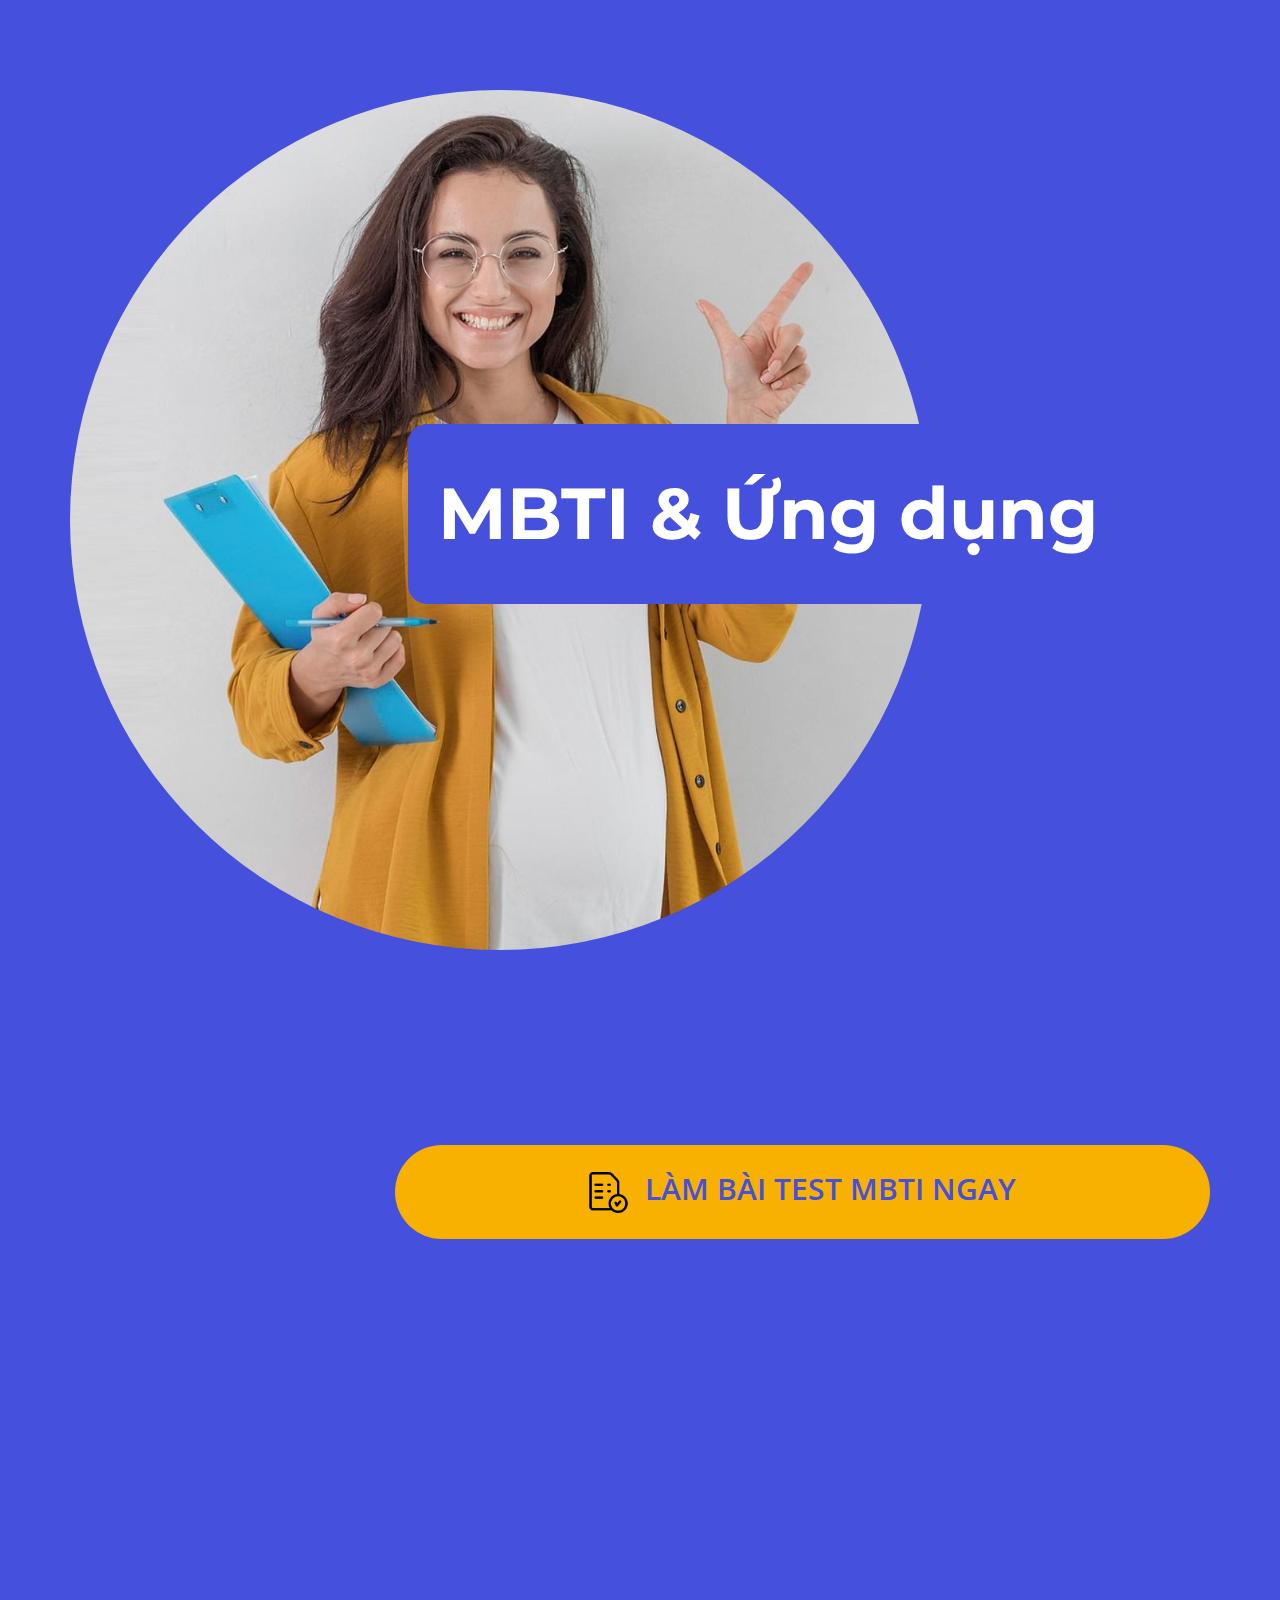
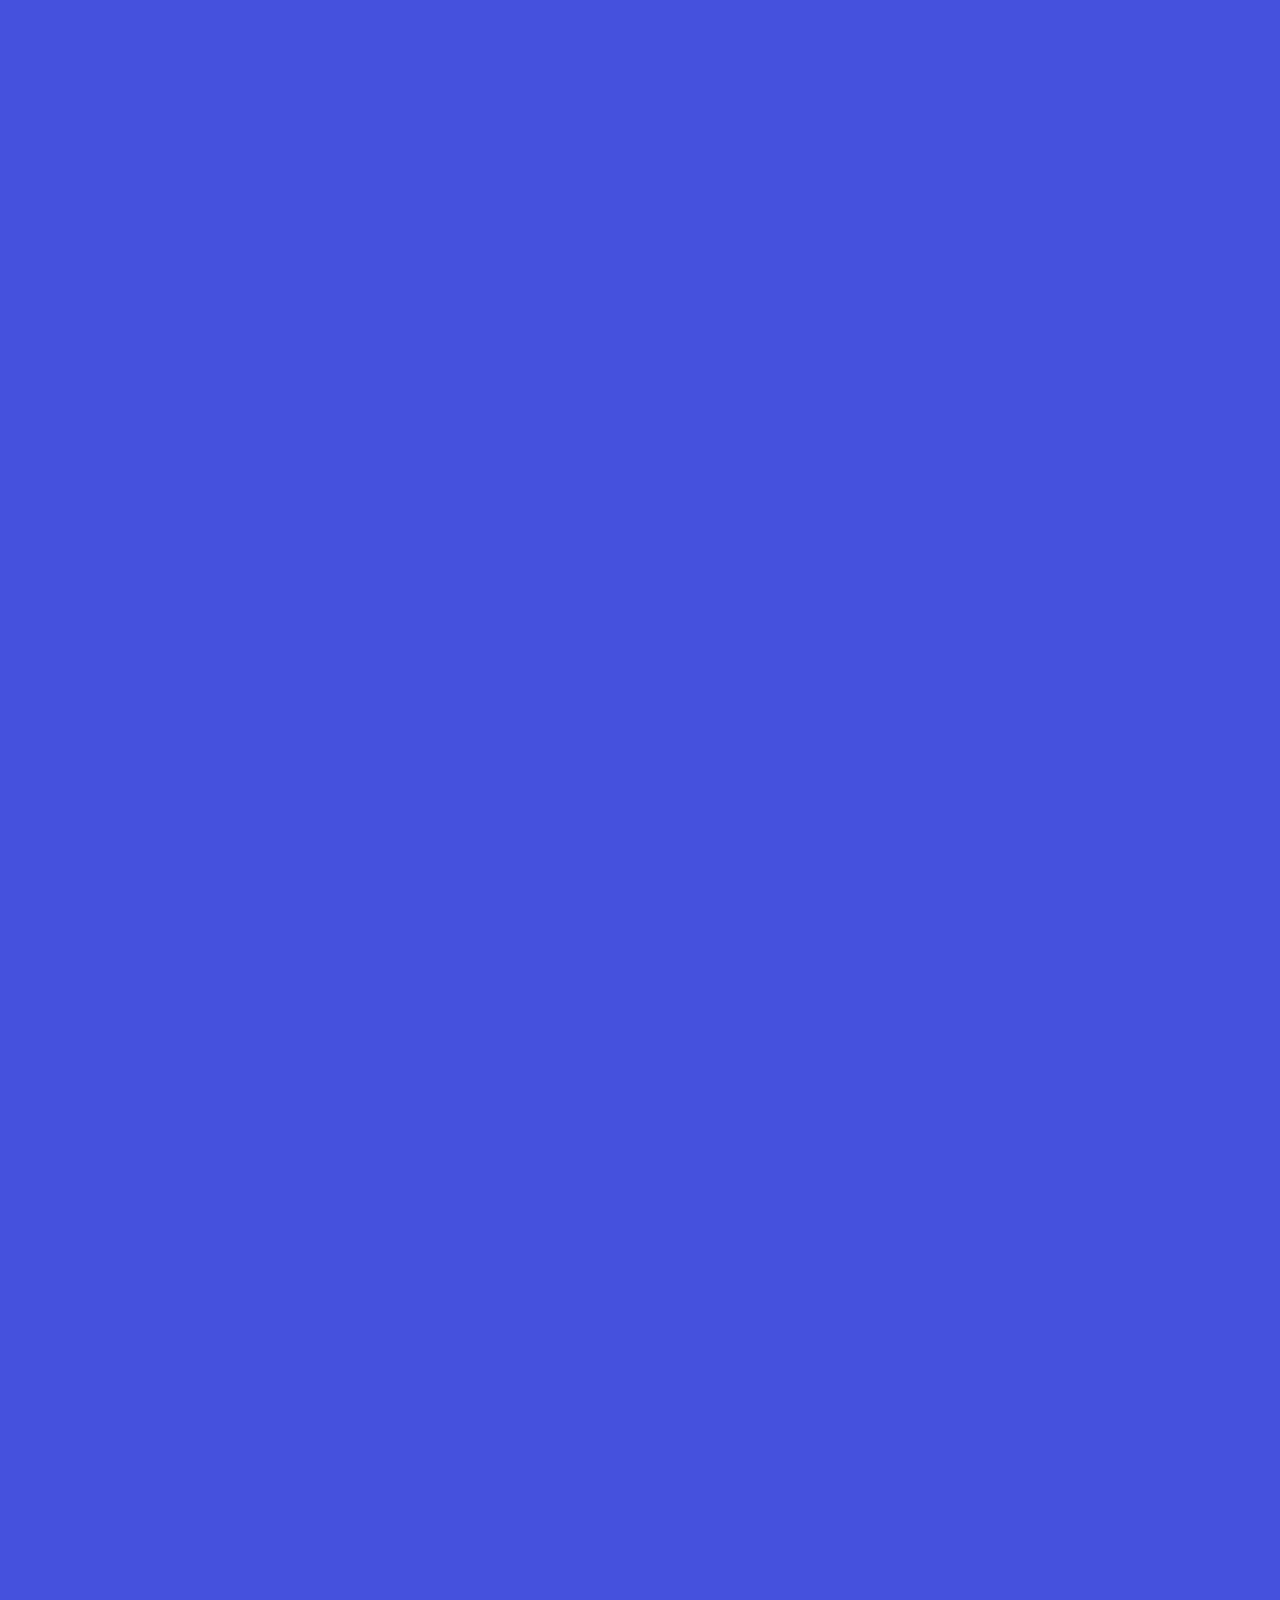
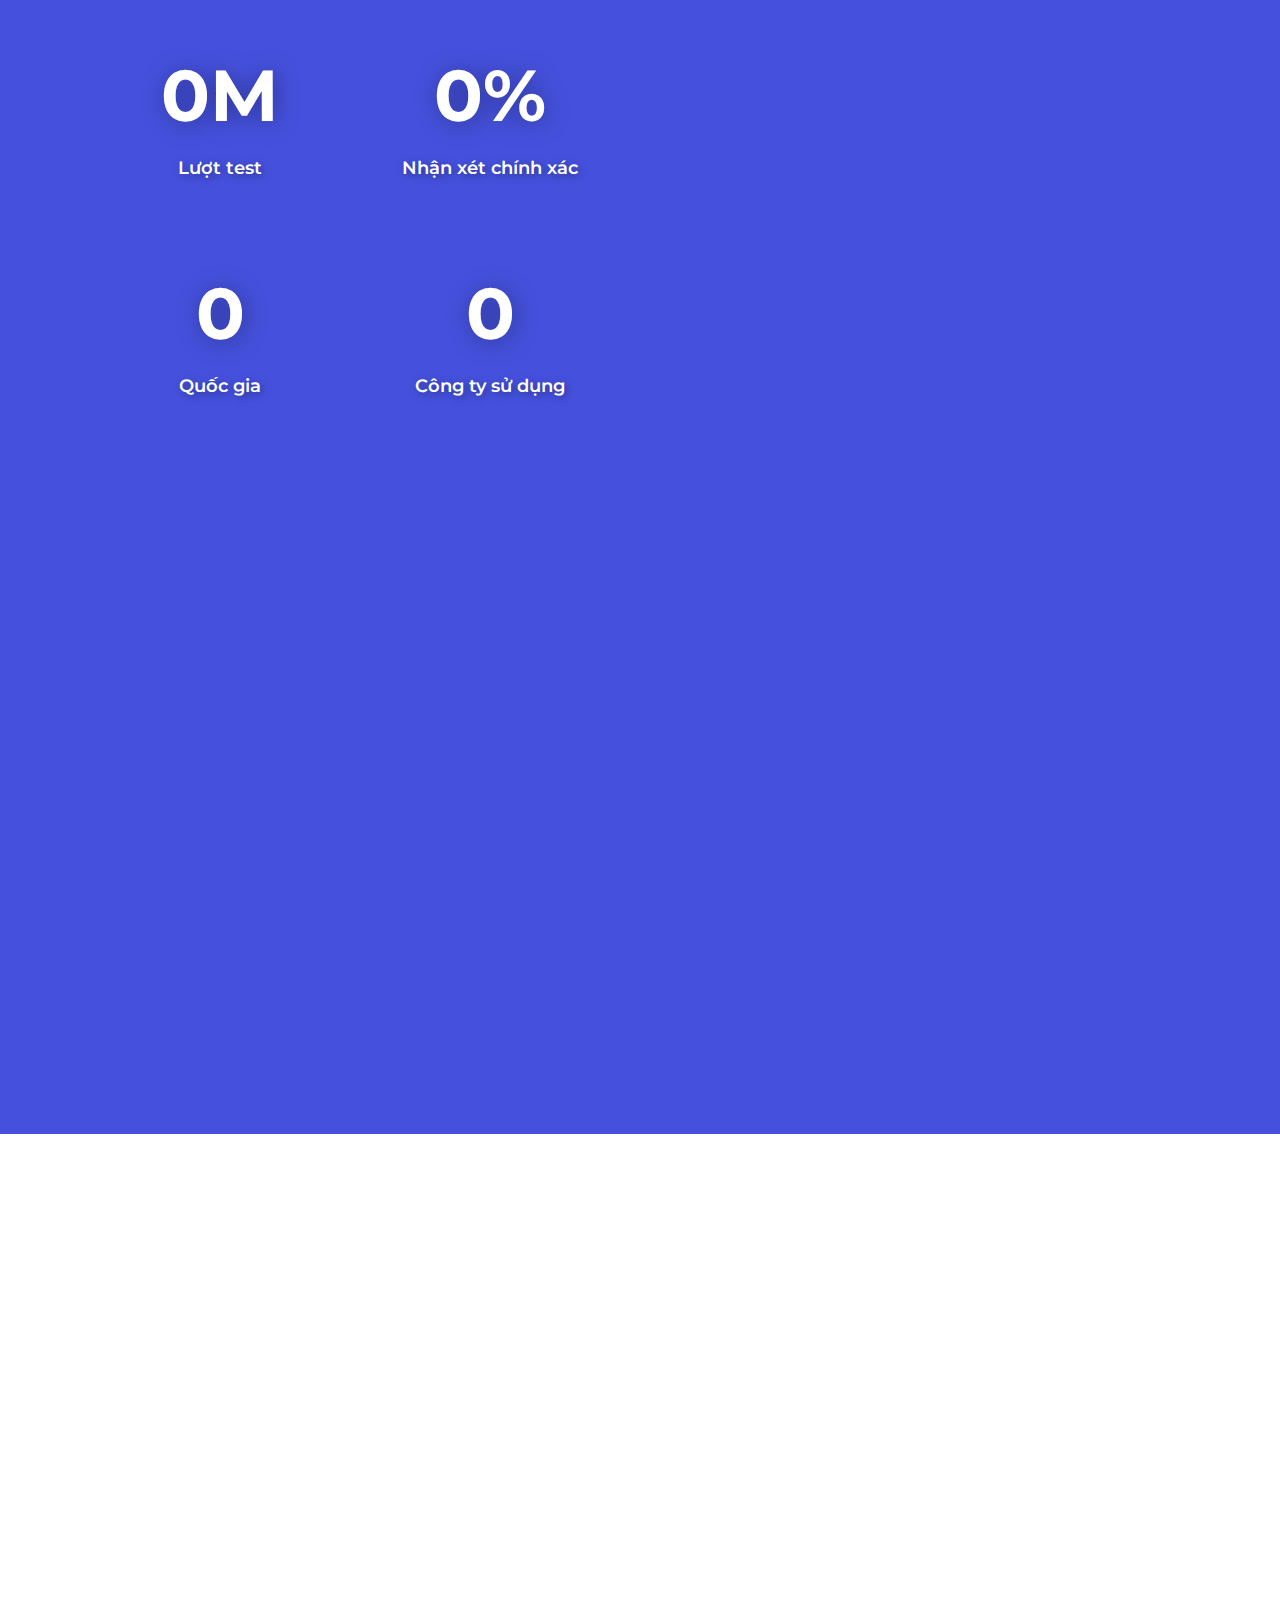
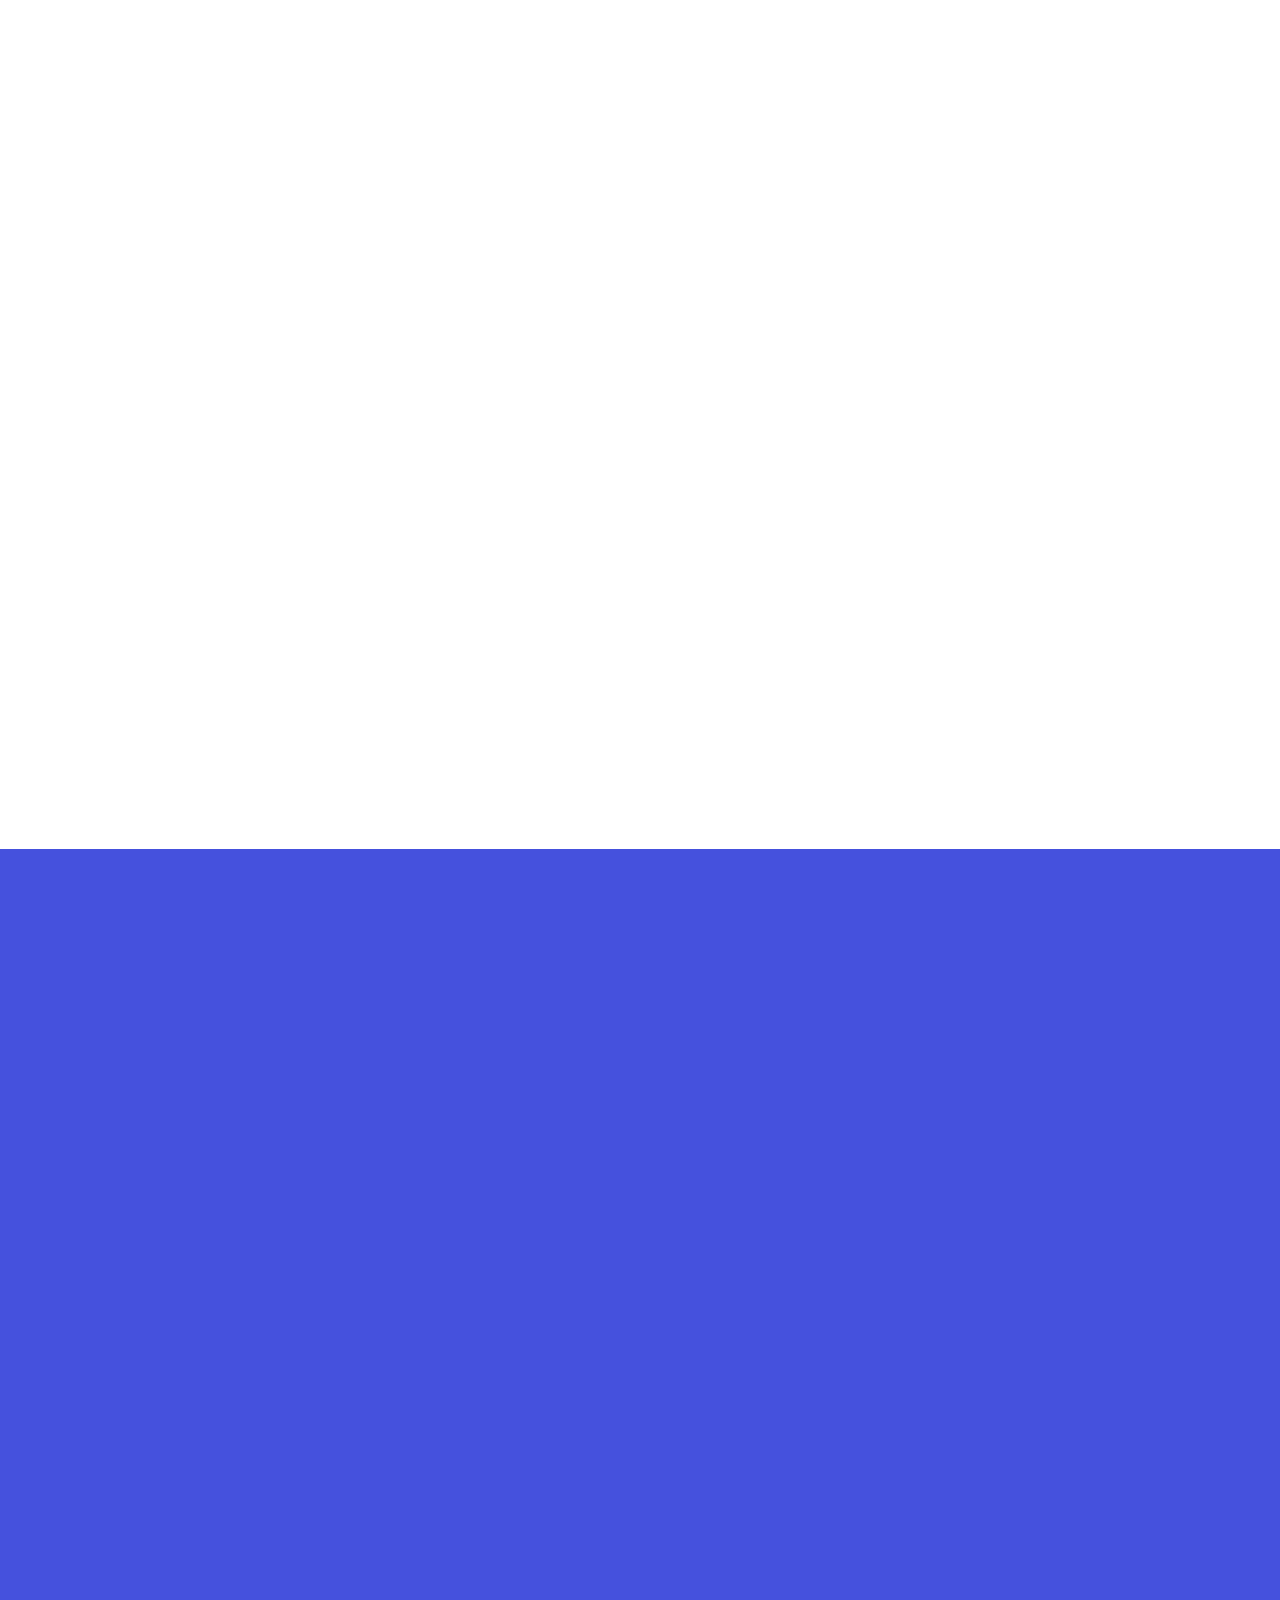
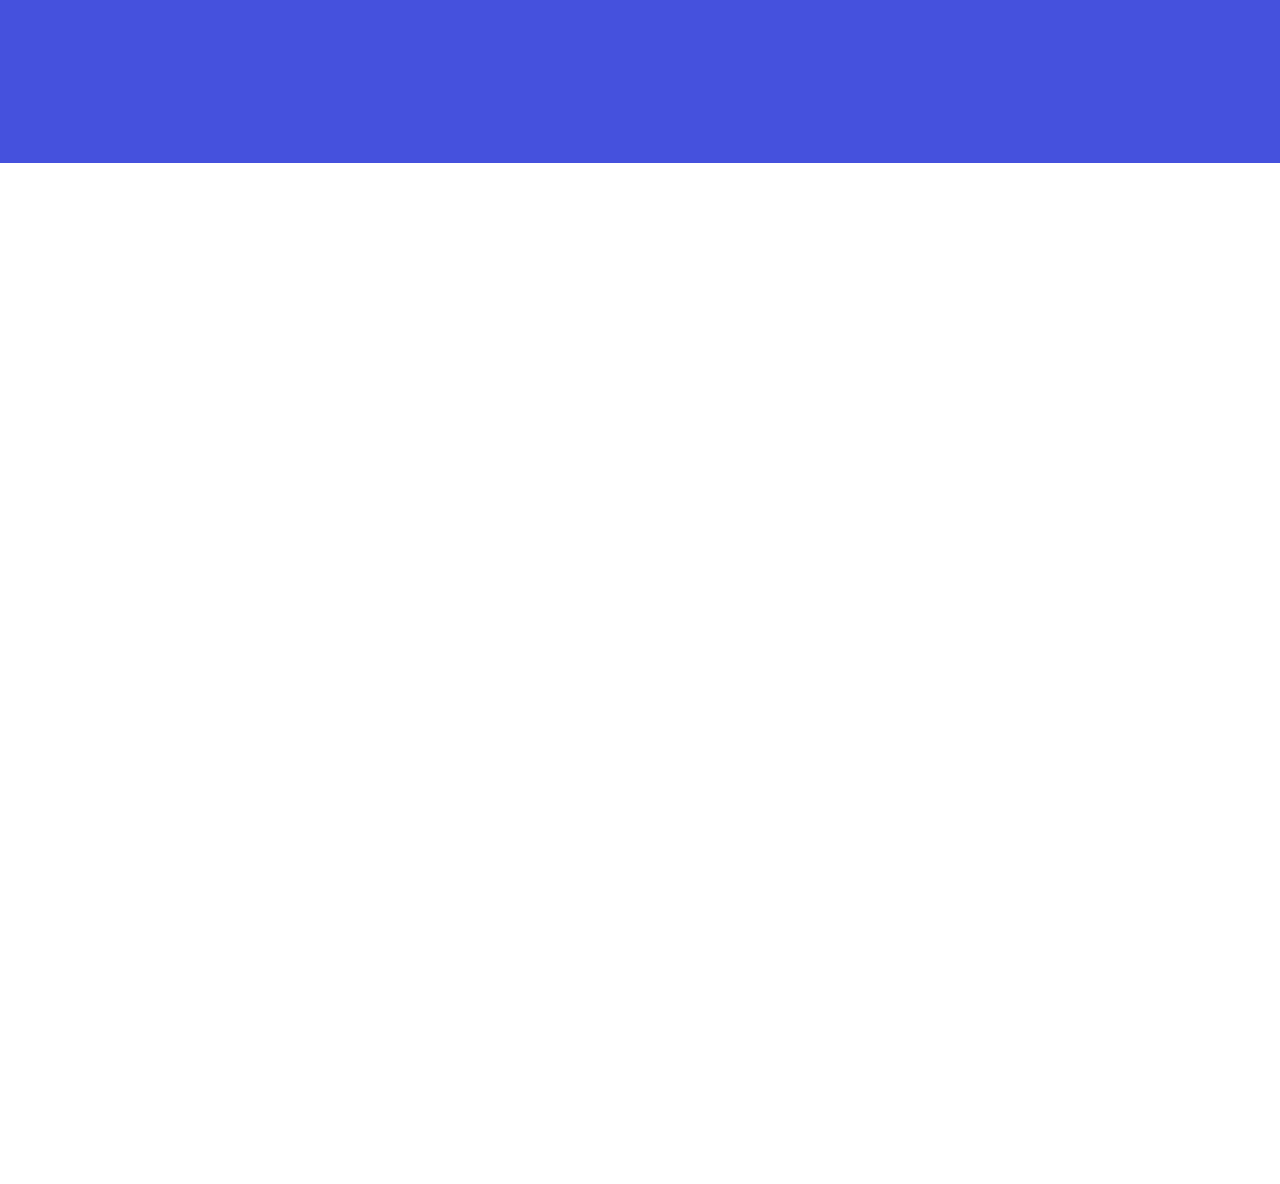
<file: index.html>
<!DOCTYPE html>
<html style="font-size: 16px;" lang="en"><head>
    <meta name="viewport" content="width=device-width, initial-scale=1.0">
    <meta charset="utf-8">
    <meta name="keywords" content="​Lessons &amp;amp; Practice, ​Meet some of our partners!, ​Integrity. Uniqueness. Enjoyment. Ever Forward., ​Our Mission, Contact Us">
    <meta name="description" content="">
    <title>Home</title>
    <link rel="stylesheet" href="nicepage.css" media="screen">
<link rel="stylesheet" href="Home.css" media="screen">
    <script class="u-script" type="text/javascript" src="jquery.js" defer=""></script>
    <script class="u-script" type="text/javascript" src="nicepage.js" defer=""></script>
    <meta name="generator" content="Nicepage 5.21.3, nicepage.com">
    <meta name="referrer" content="origin">
    <link id="u-theme-google-font" rel="stylesheet" href="https://fonts.googleapis.com/css?family=Montserrat:100,100i,200,200i,300,300i,400,400i,500,500i,600,600i,700,700i,800,800i,900,900i|Open+Sans:300,300i,400,400i,500,500i,600,600i,700,700i,800,800i">
    <link id="u-page-google-font" rel="stylesheet" href="https://fonts.googleapis.com/css?family=Ubuntu:300,300i,400,400i,500,500i,700,700i|Montserrat:100,100i,200,200i,300,300i,400,400i,500,500i,600,600i,700,700i,800,800i,900,900i">
    
    
    
    
    
    
    
    
    
    
    <script type="application/ld+json">{
		"@context": "http://schema.org",
		"@type": "Organization",
		"name": "Site1"
}</script>
    <meta name="theme-color" content="#4551dd">
    <meta property="og:title" content="Home">
    <meta property="og:description" content="">
    <meta property="og:type" content="website">
  <meta data-intl-tel-input-cdn-path="intlTelInput/"></head>
  <body data-home-page="Home.html" data-home-page-title="Home" data-path-to-root="./" data-include-products="false" class="u-body u-xl-mode" data-lang="en"> 
    <section class="u-align-center-sm u-align-center-xs u-align-right-lg u-align-right-md u-align-right-xl u-clearfix u-palette-1-base u-section-1" id="sec-d422">
      <div class="u-clearfix u-sheet u-valign-middle-lg u-sheet-1">
        <div alt="" class="u-image u-image-circle u-image-1" data-image-width="1080" data-image-height="1080" data-animation-name="customAnimationIn" data-animation-duration="1500" data-animation-delay="250"></div>
        <div class="u-bottom-left-radius-19 u-container-align-left u-container-style u-group u-palette-1-base u-shape-round u-top-left-radius-19 u-group-1" data-animation-name="customAnimationIn" data-animation-duration="1500" data-animation-delay="500">
          <div class="u-container-layout u-valign-middle-md u-valign-middle-sm u-container-layout-1">
            <h1 class="u-align-left u-text u-text-body-alt-color u-text-default u-text-1"> MBTI &amp; Ứng dụng</h1>
          </div>
        </div>
        <div class="u-list u-list-1">
          <div class="u-repeater u-repeater-1">
            <div class="u-container-style u-list-item u-radius-20 u-repeater-item u-shape-round u-video-cover u-white u-list-item-1" data-animation-name="customAnimationIn" data-animation-duration="1500" data-animation-delay="750">
              <div class="u-container-layout u-similar-container u-valign-top u-container-layout-2"><span class="u-icon u-icon-circle u-palette-2-base u-text-palette-1-base u-icon-1" data-animation-name="customAnimationIn" data-animation-duration="1750" data-animation-delay="500"><svg class="u-svg-link" preserveAspectRatio="xMidYMin slice" viewBox="0 0 512.174 512.174" style=""><use xmlns:xlink="http://www.w3.org/1999/xlink" xlink:href="#svg-e17f"></use></svg><svg class="u-svg-content" viewBox="0 0 512.174 512.174" id="svg-e17f"><g><path d="m497.174 229.244c8.284 0 15-6.716 15-15v-199.04c0-8.284-6.716-15-15-15h-197.403c-8.284 0-15 6.716-15 15v84.521h-57.092v-84.521c0-8.284-6.716-15-15-15h-197.405c-8.284 0-15 6.716-15 15v199.04c0 8.284 6.716 15 15 15h83.702v53.685h-83.976c-8.284 0-15 6.716-15 15v199.04c0 8.284 6.716 15 15 15h197.404c8.284 0 15-6.716 15-15v-84.521h57.366v84.521c0 8.284 6.716 15 15 15h197.403c8.284 0 15-6.716 15-15v-199.04c0-8.284-6.716-15-15-15h-83.702v-53.685zm-182.403-199.04h167.403v169.04h-167.403zm-284.497 0h167.404v169.04h-167.404zm167.13 451.765h-167.404v-169.04h167.404zm284.77 0h-167.403v-169.04h167.403zm-98.702-199.04h-83.701c-8.284 0-15 6.716-15 15v84.52h-57.366v-84.52c0-8.284-6.716-15-15-15h-83.428v-53.685h83.702c8.284 0 15-6.716 15-15v-84.52h57.092v84.52c0 8.284 6.716 15 15 15h83.701z"></path><path d="m128.977 152.277v-22.753h22.877c8.284 0 15-6.716 15-15s-6.716-15-15-15h-22.877v-22.753c0-8.284-6.716-15-15-15s-15 6.716-15 15v22.753h-22.877c-8.284 0-15 6.716-15 15s6.716 15 15 15h22.877v22.753c0 8.284 6.716 15 15 15s15-6.716 15-15z"></path><path d="m382.277 360.13c-5.868-5.848-15.364-5.834-21.213.035-5.849 5.867-5.833 15.364.035 21.213l16.124 16.071-16.123 16.071c-5.868 5.849-5.884 15.346-.035 21.213 2.931 2.94 6.777 4.411 10.624 4.411 3.83 0 7.662-1.458 10.589-4.376l16.194-16.141 16.194 16.141c2.928 2.918 6.758 4.376 10.589 4.376 3.847 0 7.693-1.471 10.624-4.411 5.849-5.867 5.833-15.364-.035-21.213l-16.124-16.071 16.124-16.071c5.868-5.849 5.884-15.346.035-21.213-5.85-5.868-15.347-5.884-21.213-.035l-16.194 16.141z"></path><path d="m151.579 382.449h-75.754c-8.284 0-15 6.716-15 15s6.716 15 15 15h75.754c8.284 0 15-6.716 15-15s-6.716-15-15-15z"></path><path d="m361.064 152.01c2.931 2.94 6.777 4.411 10.624 4.411 3.831 0 7.662-1.458 10.589-4.376l53.566-53.391c5.868-5.848 5.884-15.346.035-21.213-5.851-5.869-15.349-5.882-21.213-.035l-53.565 53.39c-5.869 5.848-5.884 15.346-.036 21.214z"></path><path d="m371.689 103.392c8.512 0 15.413-6.878 15.413-15.362s-6.9-15.362-15.413-15.362c-8.512 0-15.413 6.878-15.413 15.362s6.901 15.362 15.413 15.362z"></path><ellipse cx="425.255" cy="141.42" rx="15.413" ry="15.362"></ellipse>
</g></svg></span>
                <h4 class="u-align-center u-text u-text-palette-1-base u-text-2"> Thinking </h4>
              </div>
            </div>
            <div class="u-align-center u-container-style u-list-item u-radius-20 u-repeater-item u-shape-round u-video-cover u-white u-list-item-2" data-animation-name="customAnimationIn" data-animation-duration="1500" data-animation-delay="750">
              <div class="u-container-layout u-similar-container u-valign-top u-container-layout-3"><span class="u-icon u-icon-circle u-palette-2-base u-text-palette-1-base u-icon-2" data-animation-name="customAnimationIn" data-animation-duration="1750" data-animation-delay="500"><svg class="u-svg-link" preserveAspectRatio="xMidYMin slice" viewBox="0 0 508.287 508.287" style=""><use xmlns:xlink="http://www.w3.org/1999/xlink" xlink:href="#svg-1bf7"></use></svg><svg class="u-svg-content" viewBox="0 0 508.287 508.287" id="svg-1bf7"><g id="XMLID_987_"><path id="XMLID_990_" d="m491.476 320.353c-6.689-16.251-18.757-33.822-35.864-52.226-4.333-4.661-8.948-9.327-13.815-13.984 4.868-4.657 9.482-9.323 13.815-13.984 17.107-18.403 29.175-35.975 35.864-52.226 9.934-24.127 5.92-40.95.803-50.814-5.535-10.67-16.706-19.559-31.394-25.229-3.969-20.036-21.674-35.192-42.857-35.192-19.579 0-36.191 12.944-41.729 30.724-7.988 1.524-16.368 3.443-25.057 5.73-2.946-11.71-6.278-22.807-9.979-33.16-8.459-23.66-18.501-42.462-29.846-55.884-16.844-19.925-33.625-24.108-44.736-24.108s-27.892 4.183-44.736 24.11c-11.345 13.421-21.387 32.224-29.846 55.884-3.84 10.742-7.279 22.289-10.306 34.487-12.222-2.93-24.056-5.194-35.359-6.732-24.897-3.385-46.212-3.13-63.35.762-25.445 5.776-36.885 18.747-42.001 28.61s-9.13 26.685.803 50.813c6.69 16.251 18.756 33.822 35.864 52.226 4.12 4.432 8.495 8.869 13.1 13.298-25.88 24.432-43.053 48.123-50.339 69.383-17.304 5.817-29.808 22.18-29.808 41.419 0 24.093 19.601 43.694 43.694 43.694 9.87 0 18.983-3.293 26.307-8.834 10.001 2.645 21.517 3.939 34.276 3.939 19.674 0 42.305-3.082 66.872-9.009 3.012 12.108 6.431 23.573 10.246 34.243 8.459 23.66 18.501 42.462 29.846 55.884 16.844 19.927 33.625 24.11 44.736 24.11 14.605 0 26.998-5.398 38.343-16.832 3.337.818 6.82 1.262 10.405 1.262 24.093 0 43.694-19.601 43.694-43.694 0-12.627-5.39-24.014-13.983-31.999 2.406-7.411 4.621-15.14 6.644-23.166 12.146 2.905 23.907 5.152 35.144 6.68 11.58 1.574 22.381 2.361 32.351 2.361 11.467 0 21.832-1.041 31-3.123 25.444-5.776 36.885-18.747 42.001-28.61s9.131-26.686-.803-50.813zm-73.448-213.654c7.551 0 13.694 6.143 13.694 13.694s-6.144 13.694-13.694 13.694-13.694-6.143-13.694-13.694 6.143-13.694 13.694-13.694zm-40.123 30.978c6.711 15.52 22.167 26.411 40.123 26.411 16.049 0 30.096-8.704 37.693-21.633 5.197 2.775 8.585 5.891 9.928 8.48 7.841 15.117-7.858 46.826-46.35 83.251-16.414-13.564-34.823-26.867-54.719-39.547-1.612-18.094-3.962-35.571-7.003-52.158 7.016-1.865 13.808-3.472 20.328-4.804zm-78.762 179.048c-11.072 5.743-21.895 10.99-32.437 15.77-10.574-4.781-21.413-10.025-32.488-15.769-12.985-6.736-25.222-13.602-36.727-20.527-.85-13.401-1.31-27.427-1.31-42.055 0-14.665.463-28.725 1.316-42.157 11.745-7.004 24.013-13.833 36.721-20.425 10.725-5.563 21.577-10.834 32.418-15.772 10.582 4.784 21.424 10.023 32.507 15.772 12.985 6.736 25.223 13.603 36.728 20.528.85 13.401 1.31 27.427 1.31 42.054 0 14.415-.422 28.441-1.249 42.017-11.522 6.937-23.781 13.817-36.789 20.564zm33.437 16.043c-1.012 8.133-2.191 16.048-3.529 23.736-8.085-2.543-16.433-5.407-25.021-8.604 2.972-1.49 5.947-2.997 8.927-4.543 6.646-3.448 13.188-6.984 19.623-10.589zm-103.158 15.176c-8.555 3.203-16.862 6.07-24.899 8.617-1.33-7.589-2.528-15.491-3.572-23.699 6.381 3.573 12.866 7.077 19.453 10.494 3.004 1.558 6.011 3.083 9.018 4.588zm-62.884-71.7c-10.91-7.544-20.94-15.076-30.096-22.507 9.37-7.434 19.433-14.809 30.107-22.065-.241 7.431-.369 14.925-.369 22.471.001 7.422.125 14.792.358 22.101zm34.419-100.861c1.037-8.151 2.226-15.999 3.546-23.539 8.023 2.528 16.307 5.372 24.826 8.544-2.983 1.495-5.959 3.006-8.923 4.544-6.597 3.421-13.081 6.909-19.449 10.451zm102.72-15.172c8.488-3.272 16.866-6.292 25.067-9.036 1.369 7.756 2.598 15.844 3.667 24.25-6.381-3.573-12.866-7.077-19.453-10.494-3.092-1.603-6.186-3.173-9.281-4.72zm63.146 71.832c10.71 7.407 20.575 14.801 29.595 22.1-9.013 7.293-18.868 14.681-29.568 22.081.216-7.265.33-14.624.33-22.081.001-7.42-.123-14.79-.357-22.1zm-100.142-202.043c18.345 0 41.201 33.117 55.824 91.678-18.082 5.929-36.96 13.125-55.963 21.347-18.959-8.074-37.711-14.99-55.871-20.603 14.614-59.026 37.588-92.422 56.01-92.422zm-198.968 120.935c5.066-9.768 21.447-15.489 46.425-15.489 16.841 0 37.593 2.609 61.406 8.33-2.912 16.121-5.171 33.074-6.74 50.605-20.217 12.699-38.797 25.899-55.282 39.289-38.094-36.208-53.613-67.69-45.809-82.735zm-13.316 227.019c-7.551 0-13.694-6.143-13.694-13.694s6.143-13.694 13.694-13.694 13.695 6.143 13.695 13.694-6.143 13.694-13.695 13.694zm43.014-6.061c.439-2.481.681-5.029.681-7.633 0-17.732-10.624-33.02-25.835-39.862 7.339-15.131 21.435-32.647 41.085-50.898 16.597 13.772 35.249 27.282 55.439 40.148 1.576 17.683 3.852 34.781 6.793 51.031-32.729 7.914-59.467 9.841-78.163 7.214zm218.018 90.824c-7.551 0-13.694-6.143-13.694-13.694s6.144-13.694 13.694-13.694 13.694 6.143 13.694 13.694-6.143 13.694-13.694 13.694zm1.952-57.339c-.648-.029-1.297-.049-1.951-.049-24.093 0-43.694 19.601-43.694 43.694 0 9.289 2.922 17.903 7.883 24.99-4.528 3.385-8.558 4.274-12.937 4.274-18.404 0-41.35-33.326-55.966-92.24 18.038-5.619 36.83-12.584 56.037-20.815 19.041 8.111 37.873 15.055 56.107 20.684-1.685 6.725-3.509 13.222-5.479 19.462zm148.268-48.025c-8.47 16.33-48.589 21.355-107.576 7.225 2.908-16.131 5.133-33.19 6.657-51.023 19.839-12.651 38.197-25.922 54.57-39.453 38.491 36.424 54.19 68.134 46.349 83.251z"></path><path id="XMLID_1506_" d="m266.681 208.644c-25.089 0-45.5 20.411-45.5 45.5s20.412 45.5 45.5 45.5 45.5-20.411 45.5-45.5-20.411-45.5-45.5-45.5zm0 61c-8.547 0-15.5-6.953-15.5-15.5s6.954-15.5 15.5-15.5 15.5 6.953 15.5 15.5-6.953 15.5-15.5 15.5z"></path>
</g></svg></span>
                <h4 class="u-text u-text-palette-1-base u-text-3"> Intuition </h4>
              </div>
            </div>
            <div class="u-align-center u-container-style u-list-item u-radius-20 u-repeater-item u-shape-round u-video-cover u-white u-list-item-3" data-animation-name="customAnimationIn" data-animation-duration="1500" data-animation-delay="750">
              <div class="u-container-layout u-similar-container u-valign-top u-container-layout-4"><span class="u-file-icon u-icon u-icon-circle u-palette-2-base u-text-palette-1-base u-icon-3" data-animation-name="customAnimationIn" data-animation-duration="1750" data-animation-delay="500"><img src="images/840781-a29e2588.png" alt=""></span>
                <h4 class="u-text u-text-palette-1-base u-text-4"> Feeling </h4>
              </div>
            </div>
            <div class="u-align-center u-container-style u-list-item u-radius-20 u-repeater-item u-shape-round u-video-cover u-white u-list-item-4" data-animation-name="customAnimationIn" data-animation-duration="1500" data-animation-delay="750">
              <div class="u-container-layout u-similar-container u-valign-top u-container-layout-5"><span class="u-icon u-icon-circle u-palette-2-base u-text-palette-1-base u-icon-4" data-animation-name="customAnimationIn" data-animation-duration="1750" data-animation-delay="500"><svg class="u-svg-link" preserveAspectRatio="xMidYMin slice" viewBox="0 -41 512 512" style=""><use xmlns:xlink="http://www.w3.org/1999/xlink" xlink:href="#svg-1029"></use></svg><svg class="u-svg-content" viewBox="0 -41 512 512" id="svg-1029"><path d="m407 0h-302c-57.898438 0-105 47.101562-105 105v168.945312c0 57.898438 47.101562 105 105 105h15.582031l36.519531 46.332032c2.847657 3.609375 7.1875 5.714844 11.78125 5.714844s8.9375-2.105469 11.78125-5.714844l36.519532-46.332032h189.816406c57.898438 0 105-47.101562 105-105v-168.945312c0-57.898438-47.101562-105-105-105zm-124.757812 230.734375v118.210937h-52.484376v-118.210937c0-8.285156-6.714843-15-15-15h-184.757812v-52.484375h184.757812c8.285157 0 15-6.714844 15-15v-118.25h52.484376v118.25c0 8.285156 6.714843 15 15 15h184.757812v52.484375h-184.757812c-8.285157 0-15 6.714844-15 15zm30-200.734375h82.039062l-82.039062 82.039062zm-112.484376 82.039062-82.039062-82.039062h82.039062zm112.484376 154.910157 81.996093 81.996093h-81.996093zm169.757812-161.949219v28.25h-148.546875l98.851563-98.847656c28.9375 10.40625 49.695312 38.117187 49.695312 70.597656zm-402.304688-70.597656 98.851563 98.847656h-148.546875v-28.25c0-32.480469 20.757812-60.191406 49.695312-70.597656zm-49.695312 239.542968v-28.210937h148.546875l-98.820313 98.820313c-28.957031-10.398438-49.726562-38.117188-49.726562-70.609376zm168.128906 80.714844-29.246094 37.101563-29.242187-37.101563c-2.847656-3.609375-7.1875-5.714844-11.78125-5.714844h-10.097656l81.996093-81.996093v85.984375c-.578124.53125-1.136718 1.097656-1.628906 1.726562zm234.144532-10.105468-98.820313-98.820313h148.546875v28.210937c0 32.492188-20.769531 60.210938-49.726562 70.609376zm0 0"></path></svg></span>
                <h4 class="u-text u-text-palette-1-base u-text-5"> Introversion</h4>
              </div>
            </div>
            <div class="u-align-center u-container-style u-list-item u-radius-20 u-repeater-item u-shape-round u-video-cover u-white u-list-item-5" data-animation-name="customAnimationIn" data-animation-duration="1500" data-animation-delay="750">
              <div class="u-container-layout u-similar-container u-valign-top u-container-layout-6"><span class="u-file-icon u-icon u-icon-circle u-palette-2-base u-text-palette-1-base u-icon-5" data-animation-name="customAnimationIn" data-animation-duration="1750" data-animation-delay="500"><img src="images/4457024-0dae3a9c.png" alt=""></span>
                <h4 class="u-text u-text-palette-1-base u-text-6"> Extraversion </h4>
              </div>
            </div>
            <div class="u-align-center u-container-style u-list-item u-radius-20 u-repeater-item u-shape-round u-video-cover u-white u-list-item-6" data-animation-name="customAnimationIn" data-animation-duration="1500" data-animation-delay="750">
              <div class="u-container-layout u-similar-container u-valign-top u-container-layout-7"><span class="u-file-icon u-icon u-icon-circle u-palette-2-base u-text-palette-1-base u-icon-6" data-animation-name="customAnimationIn" data-animation-duration="1750" data-animation-delay="500"><img src="images/6646730-9c10e5ba.png" alt=""></span>
                <h4 class="u-text u-text-palette-1-base u-text-7"> Perceiving </h4>
              </div>
            </div>
          </div>
        </div>
        <a href="MbtiUser/MbtiPlay" class="u-active-white u-align-center-sm u-align-center-xs u-align-left-lg u-align-left-md u-align-left-xl u-border-none u-btn u-btn-round u-button-style u-hover-feature u-hover-white u-palette-2-base u-radius-50 u-text-active-black u-text-hover-black u-text-palette-1-base u-btn-1" data-animation-name="" data-animation-duration="0" data-animation-delay="0" data-animation-direction=""><span class="u-file-icon u-icon u-icon-7"><img src="images/3022254.png" alt=""></span> &nbsp;LÀM BÀI TEST MBTI NGAY
        </a>
      </div>
      
    </section>
    <section class="u-align-center u-clearfix u-container-align-center u-palette-1-base u-section-2" id="carousel_a589">
      
      
      
      
      
      
      
      
      
      
      
      
      
      
      
      
      
      
      
      
      
      
      
      
      
      
      
      <div class="u-clearfix u-sheet u-sheet-1">
        <h2 class="u-align-center u-text u-text-1" data-animation-name="customAnimationIn" data-animation-duration="1000"> Gặp gỡ một số có MBTI điển hình!</h2>
        <p class="u-align-center u-text u-text-body-alt-color u-text-2" data-animation-name="customAnimationIn" data-animation-duration="1500">Một số nhân vật nổi tiếng hiện tại với các điểm tính cách đang phát huy tối đa khả năng của mình</p>
        <div class="u-expanded-width u-list u-list-1">
          <div class="u-repeater u-repeater-1">
            <div class="u-align-center u-container-style u-list-item u-radius-20 u-repeater-item u-shape-round u-video-cover u-white u-list-item-1" data-animation-name="customAnimationIn" data-animation-duration="1500" data-animation-delay="750">
              <div class="u-container-layout u-similar-container u-container-layout-1">
                <img class="u-expanded-width u-image u-image-round u-radius-15 u-image-1" src="images/fg.jpg" alt="" data-image-width="812" data-image-height="812">
                <h5 class="u-hover-feature u-text u-text-3">David</h5>
                <p class="u-hover-feature u-text u-text-4">Sinh viên trường Hardvard, nổi bật về nhóm tính cách hướng ngoại</p>
              </div>
            </div>
            <div class="u-align-center u-container-style u-list-item u-radius-20 u-repeater-item u-shape-round u-white u-list-item-2" data-animation-name="customAnimationIn" data-animation-duration="1500" data-animation-delay="750">
              <div class="u-container-layout u-similar-container u-container-layout-2">
                <img class="u-expanded-width u-image u-image-round u-radius-15 u-image-2" src="images/22.jpg" alt="" data-image-width="812" data-image-height="812">
                <h5 class="u-hover-feature u-text u-text-5">Diana</h5>
                <p class="u-hover-feature u-text u-text-6">Trưởng nhóm tình nguyện viên Stamford, đặc trưng cho nhóm tổ chức</p>
              </div>
            </div>
            <div class="u-align-center u-container-style u-list-item u-radius-20 u-repeater-item u-shape-round u-video-cover u-white u-list-item-3" data-animation-name="customAnimationIn" data-animation-duration="1500" data-animation-delay="750">
              <div class="u-container-layout u-similar-container u-container-layout-3">
                <img class="u-expanded-width u-image u-image-round u-radius-15 u-image-3" src="images/fgfgg.jpg" alt="" data-image-width="812" data-image-height="812">
                <h5 class="u-hover-feature u-text u-text-7">Laura</h5>
                <p class="u-hover-feature u-text u-text-8">Sinh viên trường Stamford, nhiều quan hệ với nhân vật nổi tiếng, đặc trưng cho nhóm hướng ngoại</p>
              </div>
            </div>
          </div>
        </div>
      </div>
      
    </section>
    <section class="u-clearfix u-container-align-center u-palette-1-base u-valign-middle u-section-3" id="carousel_9f62">
      <h2 class="u-align-center u-text u-text-1" data-animation-name="customAnimationIn" data-animation-duration="1250" data-animation-delay="500"> Bài test khách quan, chân thực, được ứng dụng rộng rãi và nghiên cứu bởi các nhà khoa học.</h2>
      <p class="u-align-center u-text u-text-2" data-animation-name="customAnimationIn" data-animation-duration="1750" data-animation-delay="500">Được nghiên cứu và phát triển từ những năm 1940. MBTI dựa trên lý thuyết của Carl Jung về các loại tính cách, trong đó có 16 loại tính cách cơ bản khác nhau.</p>
      <div class="u-expanded-width u-palette-2-base u-shape u-shape-rectangle u-shape-1" data-animation-name="customAnimationIn" data-animation-duration="1500" data-animation-delay="1000"></div>
      <div class="u-list u-list-1">
        <div class="u-repeater u-repeater-1">
          <div class="u-container-style u-list-item u-radius-20 u-repeater-item u-shape-round u-video-cover u-white u-list-item-1" data-animation-name="customAnimationIn" data-animation-duration="1500" data-animation-delay="500" data-animation-direction="">
            <div class="u-container-layout u-similar-container u-valign-top u-container-layout-1">
              <h6 class="u-align-center u-custom-font u-font-ubuntu u-text u-text-default u-text-palette-1-base u-text-3">Who We Are</h6>
              <p class="u-align-left u-text u-text-grey-40 u-text-4"> Duis aute irure dolor in reprehenderit in voluptate velit esse cillum dolore eu fugiat nulla pariatur. Excepteur sint occaecat cupidatat</p><span class="u-file-icon u-icon u-text-palette-2-base u-icon-1"><img src="images/271226-1ee85fae.png" alt=""></span>
            </div>
          </div>
          <div class="u-container-style u-list-item u-radius-20 u-repeater-item u-shape-round u-white u-list-item-2" data-animation-name="customAnimationIn" data-animation-duration="1500" data-animation-delay="500" data-animation-direction="">
            <div class="u-container-layout u-similar-container u-valign-top u-container-layout-2">
              <h6 class="u-align-center u-custom-font u-font-ubuntu u-text u-text-default u-text-palette-1-base u-text-5">What we Do</h6>
              <p class="u-align-left u-text u-text-grey-40 u-text-6"> Duis aute irure dolor in reprehenderit in voluptate velit esse cillum dolore eu fugiat nulla pariatur. Excepteur sint occaecat cupidatat</p><span class="u-file-icon u-icon u-text-palette-2-base u-icon-2"><img src="images/271226-1ee85fae.png" alt=""></span>
            </div>
          </div>
          <div class="u-container-style u-list-item u-radius-20 u-repeater-item u-shape-round u-video-cover u-white u-list-item-3" data-animation-name="customAnimationIn" data-animation-duration="1500" data-animation-delay="500" data-animation-direction="">
            <div class="u-container-layout u-similar-container u-valign-top u-container-layout-3">
              <h6 class="u-align-center u-custom-font u-font-ubuntu u-text u-text-default u-text-palette-1-base u-text-7"> Summer Programs</h6>
              <p class="u-align-left u-text u-text-grey-40 u-text-8"> Duis aute irure dolor in reprehenderit in voluptate velit esse cillum dolore eu fugiat nulla pariatur. Excepteur sint occaecat cupidatat</p><span class="u-file-icon u-icon u-text-palette-2-base u-icon-3"><img src="images/271226-1ee85fae.png" alt=""></span>
            </div>
          </div>
          <div class="u-container-style u-list-item u-radius-20 u-repeater-item u-shape-round u-video-cover u-white u-list-item-4" data-animation-name="customAnimationIn" data-animation-duration="1500" data-animation-delay="500" data-animation-direction="">
            <div class="u-container-layout u-similar-container u-valign-top u-container-layout-4">
              <h6 class="u-align-center u-custom-font u-font-ubuntu u-text u-text-default u-text-palette-1-base u-text-9">Resourses</h6>
              <p class="u-align-left u-text u-text-grey-40 u-text-10"> Duis aute irure dolor in reprehenderit in voluptate velit esse cillum dolore eu fugiat nulla pariatur. Excepteur sint occaecat cupidatat</p><span class="u-file-icon u-icon u-text-palette-2-base u-icon-4"><img src="images/271226-1ee85fae.png" alt=""></span>
            </div>
          </div>
          <div class="u-container-style u-list-item u-radius-20 u-repeater-item u-shape-round u-white u-list-item-5" data-animation-name="customAnimationIn" data-animation-duration="1500" data-animation-delay="500" data-animation-direction="">
            <div class="u-container-layout u-similar-container u-valign-top u-container-layout-5">
              <h6 class="u-align-center u-custom-font u-font-ubuntu u-text u-text-default u-text-palette-1-base u-text-11"> Webinars</h6>
              <p class="u-align-left u-text u-text-grey-40 u-text-12"> Duis aute irure dolor in reprehenderit in voluptate velit esse cillum dolore eu fugiat nulla pariatur. Excepteur sint occaecat cupidatat</p><span class="u-file-icon u-icon u-text-palette-2-base u-icon-5"><img src="images/271226-1ee85fae.png" alt=""></span>
            </div>
          </div>
          <div class="u-container-style u-list-item u-radius-20 u-repeater-item u-shape-round u-video-cover u-white u-list-item-6" data-animation-name="customAnimationIn" data-animation-duration="1500" data-animation-delay="500" data-animation-direction="">
            <div class="u-container-layout u-similar-container u-valign-top u-container-layout-6">
              <h6 class="u-align-center u-custom-font u-font-ubuntu u-text u-text-default u-text-palette-1-base u-text-13">Our team</h6>
              <p class="u-align-left u-text u-text-grey-40 u-text-14"> Duis aute irure dolor in reprehenderit in voluptate velit esse cillum dolore eu fugiat nulla pariatur. Excepteur sint occaecat cupidatat</p><span class="u-file-icon u-icon u-text-palette-2-base u-icon-6"><img src="images/271226-1ee85fae.png" alt=""></span>
            </div>
          </div>
        </div>
      </div>
    </section>
    <section class="u-clearfix u-container-align-center u-palette-1-base u-section-4" id="carousel_b3ce">
      <div class="u-clearfix u-sheet u-valign-middle-xl u-sheet-1">
        <div class="data-layout-selected u-clearfix u-expanded-width u-layout-wrap u-layout-wrap-1">
          <div class="u-layout">
            <div class="u-layout-row">
              <div class="u-container-align-center-lg u-container-align-center-md u-container-align-center-sm u-container-align-center-xs u-container-style u-layout-cell u-size-30-xl u-size-33-lg u-size-33-md u-size-33-sm u-size-33-xs u-layout-cell-1">
                <div class="u-container-layout u-valign-middle-lg u-valign-middle-md u-valign-middle-sm u-valign-middle-xs u-container-layout-1">
                  <div class="u-expanded-width u-list u-list-1">
                    <div class="u-repeater u-repeater-1">
                      <div class="u-align-center u-container-align-center u-container-style u-list-item u-repeater-item u-shape-rectangle u-list-item-1" data-animation-name="" data-animation-duration="0" data-animation-delay="0" data-animation-direction="">
                        <div class="u-container-layout u-similar-container u-valign-middle u-container-layout-2">
                          <h3 class="u-align-center u-custom-font u-font-montserrat u-text u-text-body-alt-color u-text-1" data-animation-name="counter" data-animation-event="scroll" data-animation-duration="3000">50M</h3>
                          <h6 class="u-align-center u-custom-font u-font-montserrat u-text u-text-body-alt-color u-text-2">Lượt test</h6>
                        </div>
                      </div>
                      <div class="u-align-center u-container-align-center u-container-style u-list-item u-repeater-item u-shape-rectangle u-list-item-2" data-animation-name="" data-animation-duration="0" data-animation-delay="0" data-animation-direction="">
                        <div class="u-container-layout u-similar-container u-valign-middle u-container-layout-3">
                          <h3 class="u-align-center u-custom-font u-font-montserrat u-text u-text-body-alt-color u-text-3" data-animation-name="counter" data-animation-event="scroll" data-animation-duration="3000">90%</h3>
                          <h6 class="u-align-center u-custom-font u-font-montserrat u-text u-text-body-alt-color u-text-4">Nhận xét chính xác</h6>
                        </div>
                      </div>
                      <div class="u-align-center u-container-align-center u-container-style u-list-item u-repeater-item u-shape-rectangle u-list-item-3" data-animation-name="" data-animation-duration="0" data-animation-delay="0" data-animation-direction="">
                        <div class="u-container-layout u-similar-container u-valign-middle u-container-layout-4">
                          <h3 class="u-align-center u-custom-font u-font-montserrat u-text u-text-body-alt-color u-text-5" data-animation-name="counter" data-animation-event="scroll" data-animation-duration="3000">100</h3>
                          <h6 class="u-align-center u-custom-font u-font-montserrat u-text u-text-body-alt-color u-text-6">Quốc gia</h6>
                        </div>
                      </div>
                      <div class="u-align-center u-container-align-center u-container-style u-list-item u-repeater-item u-shape-rectangle u-list-item-4" data-animation-name="" data-animation-duration="0" data-animation-delay="0" data-animation-direction="">
                        <div class="u-container-layout u-similar-container u-valign-middle u-container-layout-5">
                          <h3 class="u-align-center u-custom-font u-font-montserrat u-text u-text-body-alt-color u-text-7" data-animation-name="counter" data-animation-event="scroll" data-animation-duration="3000">1230</h3>
                          <h6 class="u-align-center u-custom-font u-font-montserrat u-text u-text-body-alt-color u-text-8">Công ty sử dụng</h6>
                        </div>
                      </div>
                    </div>
                  </div>
                </div>
              </div>
              <div class="u-container-align-center-sm u-container-align-center-xs u-container-style u-layout-cell u-size-27-lg u-size-27-md u-size-27-sm u-size-27-xs u-size-30-xl u-layout-cell-2" data-animation-name="customAnimationIn" data-animation-duration="1500" data-animation-delay="500">
                <div class="u-container-layout u-valign-middle u-container-layout-6">
                  <h3 class="u-align-center-sm u-align-center-xs u-custom-font u-font-montserrat u-text u-text-default u-text-9" data-animation-name="customAnimationIn" data-animation-duration="1500" data-animation-delay="750">Bài test MBTI được sử dụng rộng rãi trên thế giới và có độ chính xác cao</h3>
                  <p class="u-align-center-sm u-align-center-xs u-text u-text-default u-text-10">Sample text. Click to select the Text Element.</p>
                  <a href="https://nicepage.app" class="u-active-white u-align-center-sm u-align-center-xs u-align-left-lg u-align-left-md u-align-left-xl u-border-none u-btn u-btn-round u-button-style u-hover-feature u-hover-white u-palette-2-base u-radius-50 u-text-active-black u-text-hover-black u-text-palette-1-base u-btn-1" data-animation-name="" data-animation-duration="0" data-animation-delay="0" data-animation-direction="">learn more</a>
                </div>
              </div>
            </div>
          </div>
        </div>
      </div>
      
    </section>
    <section class="u-clearfix u-section-5" id="carousel_c7c9">
      <div class="u-expanded-width u-palette-1-base u-shape u-shape-rectangle u-shape-1"></div>
      <div class="u-align-left u-image u-image-circle u-image-1" data-image-width="1080" data-image-height="1080" data-animation-name="customAnimationIn" data-animation-duration="1500" data-animation-delay="250"></div>
      <div class="u-align-left u-container-style u-group u-radius-20 u-shape-round u-white u-group-1" data-animation-name="customAnimationIn" data-animation-duration="1500" data-animation-delay="500">
        <div class="u-container-layout u-valign-middle u-container-layout-1">
          <h2 class="u-align-left u-text u-text-1"> Sứ mệnh</h2>
          <p class="u-align-left u-text u-text-2">MBTI Test của chúng tôi với sứ mệnh giúp người dùng tìm ra điểm tính cách của mình và có định hướng tương lai tốt nhất</p>
          <a href="https://nicepage.com/k/hacker-website-templates" class="u-active-palette-1-base u-align-left u-border-none u-btn u-btn-round u-button-style u-hover-feature u-hover-palette-1-base u-palette-2-base u-radius-50 u-text-active-white u-text-hover-white u-text-palette-1-base u-btn-1" data-animation-name="" data-animation-duration="0" data-animation-delay="0" data-animation-direction="">Tìm hiểu thêm</a>
        </div>
      </div>
    </section>
    <section class="u-clearfix u-section-6" id="carousel_4970">
      <div class="u-clearfix u-sheet u-valign-middle-sm u-valign-middle-xs u-sheet-1">
        <div class="data-layout-selected u-clearfix u-expanded-width u-layout-wrap u-layout-wrap-1">
          <div class="u-gutter-0 u-layout">
            <div class="u-layout-col">
              <div class="u-size-20">
                <div class="u-layout-row">
                  <div class="u-container-align-right u-container-style u-layout-cell u-size-23 u-layout-cell-1" data-animation-name="customAnimationIn" data-animation-duration="1250" data-animation-delay="500">
                    <div class="u-container-layout u-valign-middle u-container-layout-1">
                      <h6 class="u-align-right u-custom-font u-font-montserrat u-text u-text-default u-text-palette-1-base u-text-1">Mary Norton</h6>
                      <p class="u-align-right u-text u-text-default u-text-2">Tôi ban đầu khơi nghiệp với ngành kỹ thuật, nhưng tôi không thích. Nhờ có MBTI mà tôi tìm được đam mê thiết kế của mình&nbsp;</p>
                    </div>
                  </div>
                  <div class="u-container-align-left-sm u-container-align-left-xs u-container-style u-layout-cell u-size-14 u-layout-cell-2">
                    <div class="u-container-layout u-valign-middle u-container-layout-2">
                      <img class="u-border-8 u-border-palette-2-base u-image u-image-circle u-image-1" src="images/758b5559-c3ba-4155-a732-78d6fab8bfcd.jpg" alt="" data-image-width="1500" data-image-height="1000" data-animation-name="customAnimationIn" data-animation-duration="1500" data-animation-delay="0">
                    </div>
                  </div>
                  <div class="u-container-align-right-sm u-container-align-right-xs u-container-style u-layout-cell u-size-23 u-layout-cell-3">
                    <div class="u-container-layout u-valign-middle u-container-layout-3">
                      <div class="u-social-icons u-spacing-10 u-social-icons-1" data-animation-name="customAnimationIn" data-animation-duration="1500">
                        <a class="u-social-url" title="twitter" target="_blank" href="https://twitter.com/name"><span class="u-icon u-social-icon u-social-twitter u-text-palette-1-base u-icon-1"><svg class="u-svg-link" preserveAspectRatio="xMidYMin slice" viewBox="0 0 112 112" style=""><use xmlns:xlink="http://www.w3.org/1999/xlink" xlink:href="#svg-1ae1"></use></svg><svg class="u-svg-content" viewBox="0 0 112 112" x="0" y="0" id="svg-1ae1"><path fill="currentColor" d="M92.2,38.2c0,0.8,0,1.6,0,2.3c0,24.3-18.6,52.4-52.6,52.4c-10.6,0.1-20.2-2.9-28.5-8.2
	c1.4,0.2,2.9,0.2,4.4,0.2c8.7,0,16.7-2.9,23-7.9c-8.1-0.2-14.9-5.5-17.3-12.8c1.1,0.2,2.4,0.2,3.4,0.2c1.6,0,3.3-0.2,4.8-0.7
	c-8.4-1.6-14.9-9.2-14.9-18c0-0.2,0-0.2,0-0.2c2.5,1.4,5.4,2.2,8.4,2.3c-5-3.3-8.3-8.9-8.3-15.4c0-3.4,1-6.5,2.5-9.2
	c9.1,11.1,22.7,18.5,38,19.2c-0.2-1.4-0.4-2.8-0.4-4.3c0.1-10,8.3-18.2,18.5-18.2c5.4,0,10.1,2.2,13.5,5.7c4.3-0.8,8.1-2.3,11.7-4.5
	c-1.4,4.3-4.3,7.9-8.1,10.1c3.7-0.4,7.3-1.4,10.6-2.9C98.9,32.3,95.7,35.5,92.2,38.2z"></path></svg></span>
                        </a>
                      </div>
                    </div>
                  </div>
                </div>
              </div>
              <div class="u-size-20">
                <div class="u-layout-row">
                  <div class="u-container-align-left-sm u-container-align-left-xs u-container-align-right-lg u-container-align-right-md u-container-align-right-xl u-container-style u-layout-cell u-size-23 u-layout-cell-4">
                    <div class="u-container-layout u-valign-middle u-container-layout-4">
                      <div class="u-social-icons u-spacing-10 u-social-icons-2" data-animation-name="customAnimationIn" data-animation-duration="1500">
                        <a class="u-social-url" title="twitter" target="_blank" href="https://twitter.com/name"><span class="u-icon u-social-icon u-social-twitter u-text-palette-1-base u-icon-2"><svg class="u-svg-link" preserveAspectRatio="xMidYMin slice" viewBox="0 0 112 112" style=""><use xmlns:xlink="http://www.w3.org/1999/xlink" xlink:href="#svg-5798"></use></svg><svg class="u-svg-content" viewBox="0 0 112 112" x="0" y="0" id="svg-5798"><path fill="currentColor" d="M92.2,38.2c0,0.8,0,1.6,0,2.3c0,24.3-18.6,52.4-52.6,52.4c-10.6,0.1-20.2-2.9-28.5-8.2
	c1.4,0.2,2.9,0.2,4.4,0.2c8.7,0,16.7-2.9,23-7.9c-8.1-0.2-14.9-5.5-17.3-12.8c1.1,0.2,2.4,0.2,3.4,0.2c1.6,0,3.3-0.2,4.8-0.7
	c-8.4-1.6-14.9-9.2-14.9-18c0-0.2,0-0.2,0-0.2c2.5,1.4,5.4,2.2,8.4,2.3c-5-3.3-8.3-8.9-8.3-15.4c0-3.4,1-6.5,2.5-9.2
	c9.1,11.1,22.7,18.5,38,19.2c-0.2-1.4-0.4-2.8-0.4-4.3c0.1-10,8.3-18.2,18.5-18.2c5.4,0,10.1,2.2,13.5,5.7c4.3-0.8,8.1-2.3,11.7-4.5
	c-1.4,4.3-4.3,7.9-8.1,10.1c3.7-0.4,7.3-1.4,10.6-2.9C98.9,32.3,95.7,35.5,92.2,38.2z"></path></svg></span>
                        </a>
                      </div>
                    </div>
                  </div>
                  <div class="u-container-align-right-sm u-container-align-right-xs u-container-style u-layout-cell u-size-14 u-layout-cell-5">
                    <div class="u-container-layout u-valign-middle u-container-layout-5">
                      <img class="u-border-8 u-border-palette-2-base u-image u-image-circle u-image-2" src="images/a7c767cf-3a26-4f01-874d-14261d2c39a7.jpg" alt="" data-image-width="1619" data-image-height="1080" data-animation-name="customAnimationIn" data-animation-duration="1500" data-animation-delay="250">
                    </div>
                  </div>
                  <div class="u-container-align-left u-container-style u-layout-cell u-size-23 u-layout-cell-6" data-animation-name="customAnimationIn" data-animation-duration="1500" data-animation-delay="500">
                    <div class="u-container-layout u-valign-middle u-container-layout-6">
                      <h6 class="u-align-left u-custom-font u-font-montserrat u-text u-text-default u-text-palette-1-base u-text-3">Nick Hudson</h6>
                      <p class="u-align-left u-text u-text-default u-text-4"> MBTI giúp tôi định hướng ngành lập trình viên từ rất sớm.</p>
                    </div>
                  </div>
                </div>
              </div>
              <div class="u-size-20">
                <div class="u-layout-row">
                  <div class="u-container-align-right u-container-style u-layout-cell u-size-23 u-layout-cell-7" data-animation-name="customAnimationIn" data-animation-duration="1250" data-animation-delay="500">
                    <div class="u-container-layout u-container-layout-7">
                      <h6 class="u-align-right u-custom-font u-font-montserrat u-text u-text-default u-text-palette-1-base u-text-5">Rose Hunter</h6>
                      <p class="u-align-right u-text u-text-default u-text-6">Tôi không có khả năng giao tiếp, hay suy nghĩ một mình, bài test MBTI phán ánh khá chính xác tính cách của tôi.&nbsp;</p>
                    </div>
                  </div>
                  <div class="u-container-align-center-md u-container-align-left-sm u-container-align-left-xs u-container-style u-layout-cell u-size-14 u-layout-cell-8">
                    <div class="u-container-layout u-container-layout-8">
                      <img class="u-border-8 u-border-palette-2-base u-image u-image-circle u-image-3" src="images/e916e899-9128-4aac-8760-007d5815c973.jpg" alt="" data-image-width="1500" data-image-height="1000" data-animation-name="customAnimationIn" data-animation-duration="1500" data-animation-delay="500">
                    </div>
                  </div>
                  <div class="u-container-align-right-sm u-container-align-right-xs u-container-style u-layout-cell u-size-23 u-layout-cell-9">
                    <div class="u-container-layout u-valign-middle u-container-layout-9">
                      <div class="u-social-icons u-spacing-10 u-social-icons-3" data-animation-name="customAnimationIn" data-animation-duration="1500">
                        <a class="u-social-url" title="twitter" target="_blank" href="https://twitter.com/name"><span class="u-icon u-social-icon u-social-twitter u-text-palette-1-base u-icon-3"><svg class="u-svg-link" preserveAspectRatio="xMidYMin slice" viewBox="0 0 112 112" style=""><use xmlns:xlink="http://www.w3.org/1999/xlink" xlink:href="#svg-6124"></use></svg><svg class="u-svg-content" viewBox="0 0 112 112" x="0" y="0" id="svg-6124"><path fill="currentColor" d="M92.2,38.2c0,0.8,0,1.6,0,2.3c0,24.3-18.6,52.4-52.6,52.4c-10.6,0.1-20.2-2.9-28.5-8.2
	c1.4,0.2,2.9,0.2,4.4,0.2c8.7,0,16.7-2.9,23-7.9c-8.1-0.2-14.9-5.5-17.3-12.8c1.1,0.2,2.4,0.2,3.4,0.2c1.6,0,3.3-0.2,4.8-0.7
	c-8.4-1.6-14.9-9.2-14.9-18c0-0.2,0-0.2,0-0.2c2.5,1.4,5.4,2.2,8.4,2.3c-5-3.3-8.3-8.9-8.3-15.4c0-3.4,1-6.5,2.5-9.2
	c9.1,11.1,22.7,18.5,38,19.2c-0.2-1.4-0.4-2.8-0.4-4.3c0.1-10,8.3-18.2,18.5-18.2c5.4,0,10.1,2.2,13.5,5.7c4.3-0.8,8.1-2.3,11.7-4.5
	c-1.4,4.3-4.3,7.9-8.1,10.1c3.7-0.4,7.3-1.4,10.6-2.9C98.9,32.3,95.7,35.5,92.2,38.2z"></path></svg></span>
                        </a>
                      </div>
                    </div>
                  </div>
                </div>
              </div>
            </div>
          </div>
        </div>
      </div>
    </section>
    <section class="u-align-center u-clearfix u-container-align-center u-palette-1-base u-section-7" id="sec-9584">
      <div class="u-clearfix u-sheet u-sheet-1"><span class="u-align-center u-icon u-icon-circle u-text-palette-2-base u-icon-1" data-animation-name="customAnimationIn" data-animation-duration="1750" data-animation-delay="750"><svg class="u-svg-link" preserveAspectRatio="xMidYMin slice" viewBox="0 0 409.294 409.294" style=""><use xmlns:xlink="http://www.w3.org/1999/xlink" xlink:href="#svg-ca89"></use></svg><svg class="u-svg-content" viewBox="0 0 409.294 409.294" id="svg-ca89"><path d="m233.882 29.235v175.412h116.941c0 64.48-52.461 116.941-116.941 116.941v58.471c96.728 0 175.412-78.684 175.412-175.412v-175.412z"></path><path d="m0 204.647h116.941c0 64.48-52.461 116.941-116.941 116.941v58.471c96.728 0 175.412-78.684 175.412-175.412v-175.412h-175.412z"></path></svg></span>
        <div class="u-align-center u-container-style u-group u-radius-20 u-shape-round u-white u-group-1" data-animation-name="customAnimationIn" data-animation-duration="1500" data-animation-delay="0">
          <div class="u-container-layout u-container-layout-1">
            <div alt="" class="u-image u-image-circle u-image-1" data-image-width="803" data-image-height="803" data-animation-name="customAnimationIn" data-animation-duration="1500" data-animation-delay="500"></div>
            <h4 class="u-text u-text-palette-1-base u-text-1"> MBTI được nghiên cứu và ứng dụng từ lâu trên thế giới, tôi đã áp dụng cho nhân viên của công ty, từ đó tạo ra các đội nhóm phù hợp.</h4>
          </div>
        </div>
        <h5 class="u-align-center u-custom-font u-font-montserrat u-text u-text-default u-text-2" data-animation-name="customAnimationIn" data-animation-duration="1250" data-animation-delay="500">- May Hawkes, Giám đốc nhân sự&nbsp; -</h5>
      </div>
    </section>
    <section class="u-clearfix u-container-align-center u-white u-section-8" id="carousel_2cb7">
      <div class="u-clearfix u-sheet u-sheet-1">
        <div class="data-layout-selected u-clearfix u-layout-wrap u-layout-wrap-1">
          <div class="u-layout">
            <div class="u-layout-row">
              <div class="u-container-style u-image u-layout-cell u-size-33-lg u-size-33-xl u-size-60-md u-size-60-sm u-size-60-xs u-image-1" data-image-width="920" data-image-height="920" data-animation-name="customAnimationIn" data-animation-duration="1500" data-animation-delay="500">
                <div class="u-container-layout u-container-layout-1"></div>
              </div>
              <div class="u-align-left u-container-align-center u-container-style u-layout-cell u-size-27-lg u-size-27-xl u-size-60-md u-size-60-sm u-size-60-xs u-layout-cell-2" data-animation-name="fadeIn" data-animation-duration="1500" data-animation-direction="Right" data-animation-delay="750">
                <div class="u-container-layout u-container-layout-2">
                  <h2 class="u-align-center u-text u-text-1">LIÊN HỆ NGAY</h2>
                  <div class="u-expanded-width u-form u-form-1">
                    <form action="https://forms.nicepagesrv.com/v2/form/process" class="u-clearfix u-form-spacing-15 u-form-vertical u-inner-form" style="padding: 0;" source="email" name="form">
                      <div class="u-form-group u-form-name">
                        <label for="name-daf4" class="u-label">Name</label>
                        <input type="text" placeholder="Enter your Name" id="name-daf4" name="name" class="u-border-2 u-border-grey-25 u-border-no-left u-border-no-right u-border-no-top u-input u-input-rectangle" required="" wfd-id="id1438">
                      </div>
                      <div class="u-form-email u-form-group">
                        <label for="email-daf4" class="u-label">Email</label>
                        <input type="email" placeholder="Enter a valid email address" id="email-daf4" name="email" class="u-border-2 u-border-grey-25 u-border-no-left u-border-no-right u-border-no-top u-input u-input-rectangle" required="" wfd-id="id1439">
                      </div>
                      <div class="u-form-group u-form-message">
                        <label for="message-daf4" class="u-label">Message</label>
                        <textarea placeholder="" rows="4" cols="50" id="message-daf4" name="message" class="u-border-2 u-border-grey-25 u-border-no-left u-border-no-right u-border-no-top u-input u-input-rectangle" required=""></textarea>
                      </div>
                      <div class="u-form-agree u-form-group u-form-group-4">
                        <label class="u-block-8071-72 u-field-label" style=""></label>
                        <input type="checkbox" id="agree-f183" name="agree" class="u-agree-checkbox u-field-input" required="" wfd-id="id1440">
                        <label for="agree-f183" class="u-agree-label u-block-8071-66 u-field-label" style="">I accept the <a href="#">Terms of Service</a>
                        </label>
                      </div>
                      <div class="u-align-left u-form-group u-form-submit">
                        <a href="#" class="u-active-black u-border-none u-btn u-btn-round u-btn-submit u-button-style u-hover-black u-palette-1-base u-radius-20 u-btn-1">Submit</a>
                        <input type="submit" value="submit" class="u-form-control-hidden" wfd-id="id1441">
                      </div>
                      <div class="u-form-send-message u-form-send-success"> Thank you! Your message has been sent. </div>
                      <div class="u-form-send-error u-form-send-message"> Unable to send your message. Please fix errors then try again. </div>
                      <input type="hidden" value="" name="recaptchaResponse" wfd-id="id1442">
                      <input type="hidden" name="formServices" value="03bd3f91-a7c6-8bc2-42e3-23773c5c9ea2">
                    </form>
                  </div>
                </div>
              </div>
            </div>
          </div>
        </div>
        <div class="u-expanded-width u-list u-list-1">
          <div class="u-repeater u-repeater-1">
            <div class="u-align-left u-container-style u-list-item u-palette-1-base u-radius-20 u-repeater-item u-shape-round u-list-item-1" data-animation-name="bounceIn" data-animation-duration="1500" data-animation-direction="Right" data-animation-delay="500">
              <div class="u-container-layout u-similar-container u-container-layout-3">
                <h5 class="u-text u-text-2"><span class="u-file-icon u-icon u-text-white"><img src="images/597177-de35359a.png" alt=""></span>&nbsp;Phone
                </h5>
                <p class="u-text u-text-3">1 (234) 567-891,<br>1 (234) 987-654
                </p>
              </div>
            </div>
            <div class="u-align-left u-container-style u-list-item u-palette-1-base u-radius-20 u-repeater-item u-shape-round u-list-item-2" data-animation-name="bounceIn" data-animation-duration="1500" data-animation-direction="Right" data-animation-delay="500">
              <div class="u-container-layout u-similar-container u-container-layout-4">
                <h5 class="u-text u-text-4"><span class="u-file-icon u-icon u-text-white"><img src="images/484167-0f572cc8.png" alt=""></span>&nbsp;ĐỊA chỉ
                </h5>
                <p class="u-text u-text-5">121 Rock Sreet, 21 Avenue, New York, NY 92103-9000</p>
              </div>
            </div>
            <div class="u-align-left u-container-style u-list-item u-palette-1-base u-radius-20 u-repeater-item u-shape-round u-list-item-3" data-animation-name="bounceIn" data-animation-duration="1500" data-animation-direction="Right" data-animation-delay="500">
              <div class="u-container-layout u-similar-container u-container-layout-5">
                <h5 class="u-text u-text-6"><span class="u-file-icon u-icon u-text-white"><img src="images/1827379-21b799be.png" alt=""></span>&nbsp;Giờ làm việc
                </h5>
                <p class="u-text u-text-7">T2– T6 …… 8 am – 8 pm, Sat, Sun&nbsp;&nbsp;…… 8 am – 4 pm</p>
              </div>
            </div>
          </div>
        </div>
      </div>
    </section>
</body></html>
</file>
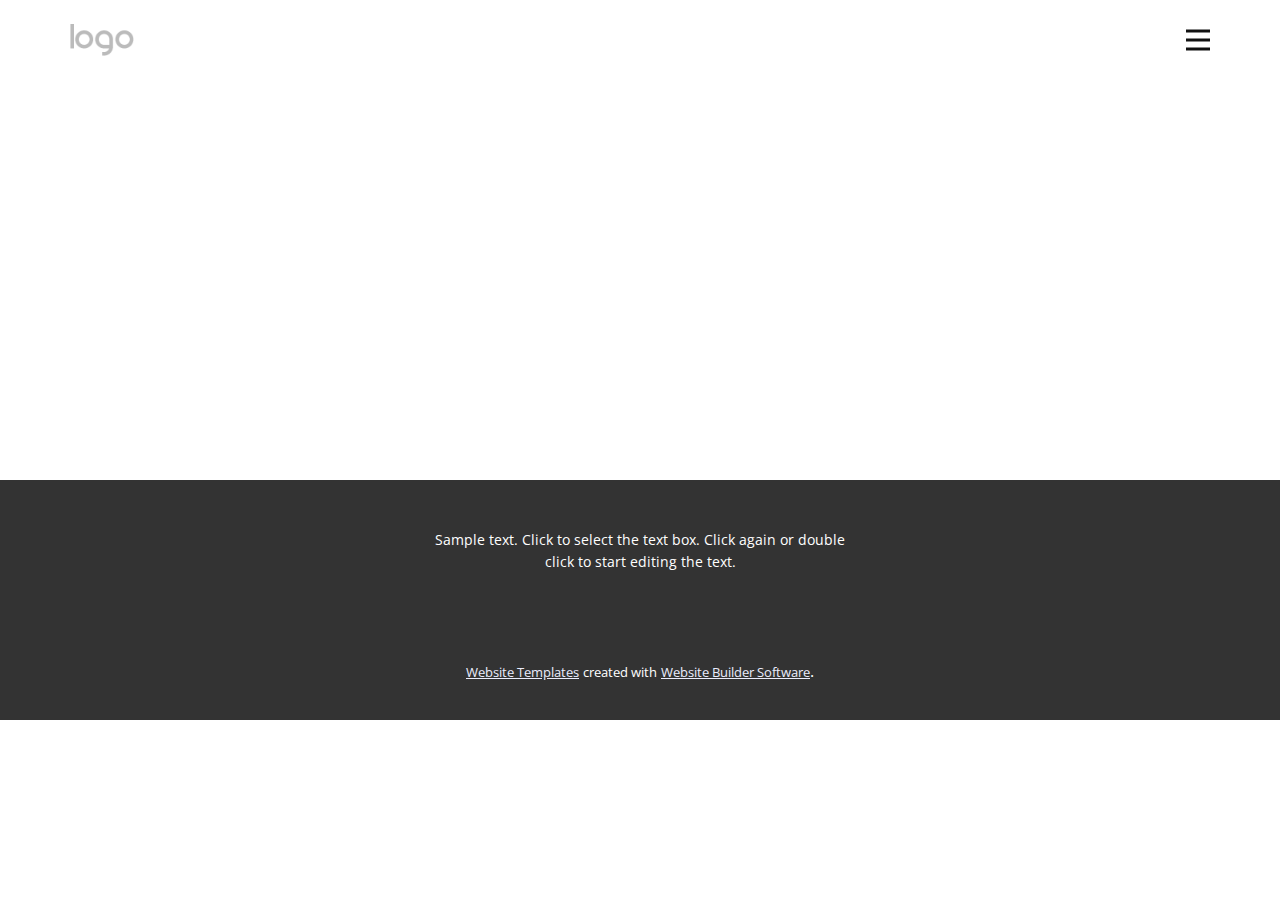
<file: About.html>
<!DOCTYPE html>
<html style="font-size: 16px;" lang="en"><head>
    <meta name="viewport" content="width=device-width, initial-scale=1.0">
    <meta charset="utf-8">
    <meta name="keywords" content="">
    <meta name="description" content="">
    <title>About</title>
    <link rel="stylesheet" href="nicepage.css" media="screen">
<link rel="stylesheet" href="About.css" media="screen">
    <script class="u-script" type="text/javascript" src="jquery.js" defer=""></script>
    <script class="u-script" type="text/javascript" src="nicepage.js" defer=""></script>
    <meta name="generator" content="Nicepage 5.21.3, nicepage.com">
    <link id="u-theme-google-font" rel="stylesheet" href="https://fonts.googleapis.com/css?family=Montserrat:100,100i,200,200i,300,300i,400,400i,500,500i,600,600i,700,700i,800,800i,900,900i|Open+Sans:300,300i,400,400i,500,500i,600,600i,700,700i,800,800i">
    
    
    
    <script type="application/ld+json">{
		"@context": "http://schema.org",
		"@type": "Organization",
		"name": "Site1",
		"logo": "images/default-logo.png"
}</script>
    <meta name="theme-color" content="#4551dd">
    <meta property="og:title" content="About">
    <meta property="og:description" content="">
    <meta property="og:type" content="website">
  <meta data-intl-tel-input-cdn-path="intlTelInput/"></head>
  <body data-path-to-root="./" data-include-products="false" class="u-body u-xl-mode" data-lang="en"><header class="u-clearfix u-header u-header" id="sec-fe69"><div class="u-clearfix u-sheet u-valign-middle u-sheet-1">
        <a href="https://nicepage.com" class="u-image u-logo u-image-1">
          <img src="images/default-logo.png" class="u-logo-image u-logo-image-1">
        </a>
        <nav class="u-menu u-menu-hamburger u-offcanvas u-menu-1" data-responsive-from="XL">
          <div class="menu-collapse" style="font-size: 1rem; letter-spacing: 0px; font-weight: 700;">
            <a class="u-button-style u-custom-border u-custom-border-color u-custom-borders u-custom-left-right-menu-spacing u-custom-padding-bottom u-custom-text-color u-custom-top-bottom-menu-spacing u-nav-link u-text-active-palette-1-base u-text-hover-palette-2-base" href="#">
              <svg class="u-svg-link" viewBox="0 0 24 24"><use xmlns:xlink="http://www.w3.org/1999/xlink" xlink:href="#menu-hamburger"></use></svg>
              <svg class="u-svg-content" version="1.1" id="menu-hamburger" viewBox="0 0 16 16" x="0px" y="0px" xmlns:xlink="http://www.w3.org/1999/xlink" xmlns="http://www.w3.org/2000/svg"><g><rect y="1" width="16" height="2"></rect><rect y="7" width="16" height="2"></rect><rect y="13" width="16" height="2"></rect>
</g></svg>
            </a>
          </div>
          <div class="u-nav-container">
            <ul class="u-nav u-spacing-20 u-unstyled u-nav-1"><li class="u-nav-item"><a class="u-button-style u-nav-link u-text-active-palette-1-base u-text-grey-90 u-text-hover-palette-2-base" href="Home.html" style="padding: 10px;">Home</a>
</li><li class="u-nav-item"><a class="u-button-style u-nav-link u-text-active-palette-1-base u-text-grey-90 u-text-hover-palette-2-base" href="About.html" style="padding: 10px;">About</a>
</li><li class="u-nav-item"><a class="u-button-style u-nav-link u-text-active-palette-1-base u-text-grey-90 u-text-hover-palette-2-base" href="Contact.html" style="padding: 10px;">Contact</a>
</li></ul>
          </div>
          <div class="u-nav-container-collapse">
            <div class="u-black u-container-style u-inner-container-layout u-opacity u-opacity-95 u-sidenav">
              <div class="u-inner-container-layout u-sidenav-overflow">
                <div class="u-menu-close"></div>
                <ul class="u-align-center u-nav u-popupmenu-items u-unstyled u-nav-2"><li class="u-nav-item"><a class="u-button-style u-nav-link" href="Home.html">Home</a>
</li><li class="u-nav-item"><a class="u-button-style u-nav-link" href="About.html">About</a>
</li><li class="u-nav-item"><a class="u-button-style u-nav-link" href="Contact.html">Contact</a>
</li></ul>
              </div>
            </div>
            <div class="u-black u-menu-overlay u-opacity u-opacity-70"></div>
          </div>
        </nav>
      </div></header>
    <section class="u-clearfix u-section-1" id="sec-284c">
      <div class="u-clearfix u-sheet u-sheet-1"></div>
    </section>
    
    
    
    <footer class="u-align-center u-clearfix u-footer u-grey-80 u-footer" id="sec-9c10"><div class="u-clearfix u-sheet u-sheet-1">
        <p class="u-small-text u-text u-text-variant u-text-1">Sample text. Click to select the text box. Click again or double click to start editing the text.</p>
      </div></footer>
    <section class="u-backlink u-clearfix u-grey-80">
      <a class="u-link" href="https://nicepage.com/website-templates" target="_blank">
        <span>Website Templates</span>
      </a>
      <p class="u-text">
        <span>created with</span>
      </p>
      <a class="u-link" href="" target="_blank">
        <span>Website Builder Software</span>
      </a>. 
    </section>
  
</body></html>
</file>
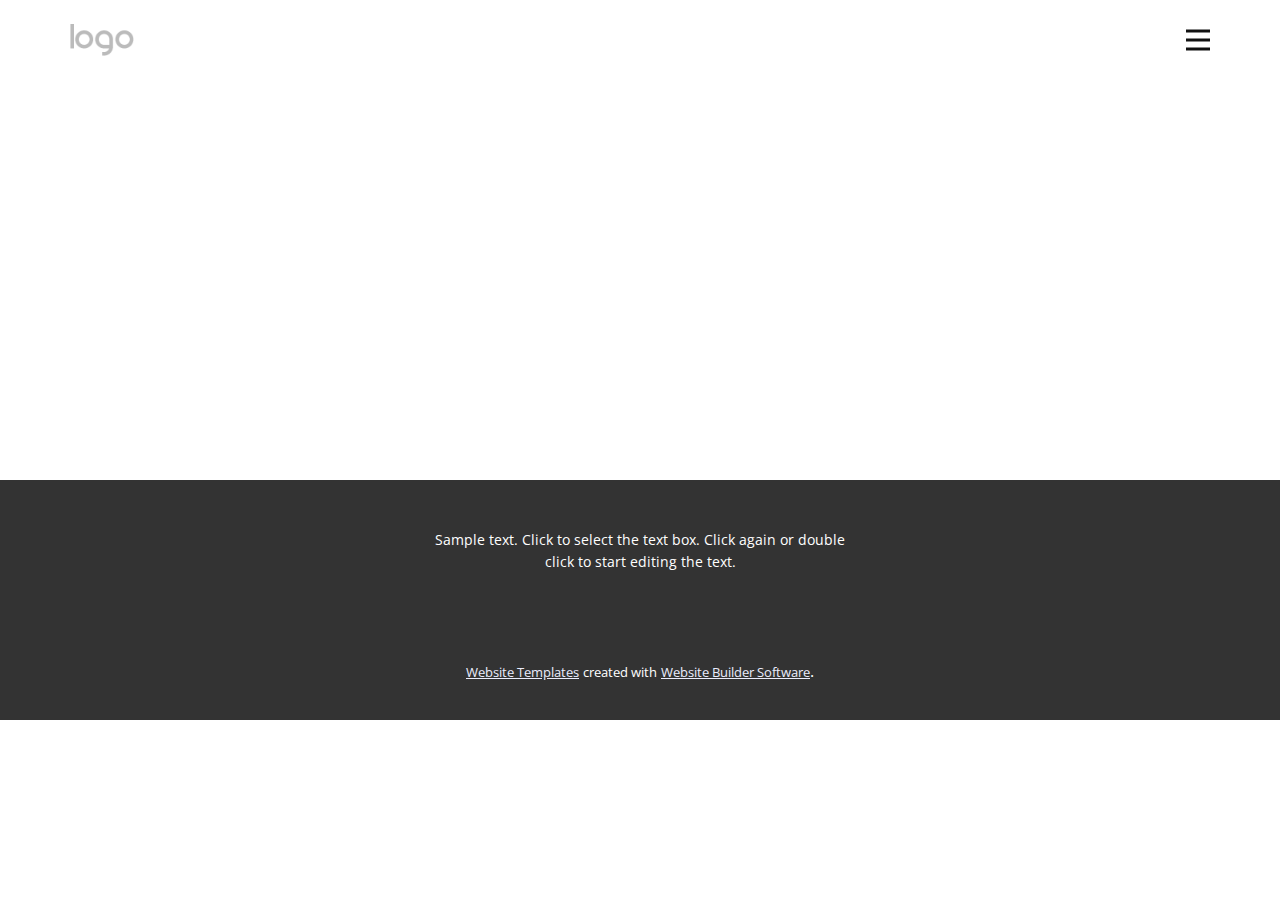
<file: Contact.html>
<!DOCTYPE html>
<html style="font-size: 16px;" lang="en"><head>
    <meta name="viewport" content="width=device-width, initial-scale=1.0">
    <meta charset="utf-8">
    <meta name="keywords" content="">
    <meta name="description" content="">
    <title>Contact</title>
    <link rel="stylesheet" href="nicepage.css" media="screen">
<link rel="stylesheet" href="Contact.css" media="screen">
    <script class="u-script" type="text/javascript" src="jquery.js" defer=""></script>
    <script class="u-script" type="text/javascript" src="nicepage.js" defer=""></script>
    <meta name="generator" content="Nicepage 5.21.3, nicepage.com">
    <link id="u-theme-google-font" rel="stylesheet" href="https://fonts.googleapis.com/css?family=Montserrat:100,100i,200,200i,300,300i,400,400i,500,500i,600,600i,700,700i,800,800i,900,900i|Open+Sans:300,300i,400,400i,500,500i,600,600i,700,700i,800,800i">
    
    
    
    <script type="application/ld+json">{
		"@context": "http://schema.org",
		"@type": "Organization",
		"name": "Site1",
		"logo": "images/default-logo.png"
}</script>
    <meta name="theme-color" content="#4551dd">
    <meta property="og:title" content="Contact">
    <meta property="og:description" content="">
    <meta property="og:type" content="website">
  <meta data-intl-tel-input-cdn-path="intlTelInput/"></head>
  <body data-path-to-root="./" data-include-products="false" class="u-body u-xl-mode" data-lang="en"><header class="u-clearfix u-header u-header" id="sec-fe69"><div class="u-clearfix u-sheet u-valign-middle u-sheet-1">
        <a href="https://nicepage.com" class="u-image u-logo u-image-1">
          <img src="images/default-logo.png" class="u-logo-image u-logo-image-1">
        </a>
        <nav class="u-menu u-menu-hamburger u-offcanvas u-menu-1" data-responsive-from="XL">
          <div class="menu-collapse" style="font-size: 1rem; letter-spacing: 0px; font-weight: 700;">
            <a class="u-button-style u-custom-border u-custom-border-color u-custom-borders u-custom-left-right-menu-spacing u-custom-padding-bottom u-custom-text-color u-custom-top-bottom-menu-spacing u-nav-link u-text-active-palette-1-base u-text-hover-palette-2-base" href="#">
              <svg class="u-svg-link" viewBox="0 0 24 24"><use xmlns:xlink="http://www.w3.org/1999/xlink" xlink:href="#menu-hamburger"></use></svg>
              <svg class="u-svg-content" version="1.1" id="menu-hamburger" viewBox="0 0 16 16" x="0px" y="0px" xmlns:xlink="http://www.w3.org/1999/xlink" xmlns="http://www.w3.org/2000/svg"><g><rect y="1" width="16" height="2"></rect><rect y="7" width="16" height="2"></rect><rect y="13" width="16" height="2"></rect>
</g></svg>
            </a>
          </div>
          <div class="u-nav-container">
            <ul class="u-nav u-spacing-20 u-unstyled u-nav-1"><li class="u-nav-item"><a class="u-button-style u-nav-link u-text-active-palette-1-base u-text-grey-90 u-text-hover-palette-2-base" href="Home.html" style="padding: 10px;">Home</a>
</li><li class="u-nav-item"><a class="u-button-style u-nav-link u-text-active-palette-1-base u-text-grey-90 u-text-hover-palette-2-base" href="About.html" style="padding: 10px;">About</a>
</li><li class="u-nav-item"><a class="u-button-style u-nav-link u-text-active-palette-1-base u-text-grey-90 u-text-hover-palette-2-base" href="Contact.html" style="padding: 10px;">Contact</a>
</li></ul>
          </div>
          <div class="u-nav-container-collapse">
            <div class="u-black u-container-style u-inner-container-layout u-opacity u-opacity-95 u-sidenav">
              <div class="u-inner-container-layout u-sidenav-overflow">
                <div class="u-menu-close"></div>
                <ul class="u-align-center u-nav u-popupmenu-items u-unstyled u-nav-2"><li class="u-nav-item"><a class="u-button-style u-nav-link" href="Home.html">Home</a>
</li><li class="u-nav-item"><a class="u-button-style u-nav-link" href="About.html">About</a>
</li><li class="u-nav-item"><a class="u-button-style u-nav-link" href="Contact.html">Contact</a>
</li></ul>
              </div>
            </div>
            <div class="u-black u-menu-overlay u-opacity u-opacity-70"></div>
          </div>
        </nav>
      </div></header>
    <section class="u-clearfix u-section-1" id="sec-9631">
      <div class="u-clearfix u-sheet u-sheet-1"></div>
    </section>
    
    
    
    <footer class="u-align-center u-clearfix u-footer u-grey-80 u-footer" id="sec-9c10"><div class="u-clearfix u-sheet u-sheet-1">
        <p class="u-small-text u-text u-text-variant u-text-1">Sample text. Click to select the text box. Click again or double click to start editing the text.</p>
      </div></footer>
    <section class="u-backlink u-clearfix u-grey-80">
      <a class="u-link" href="https://nicepage.com/website-templates" target="_blank">
        <span>Website Templates</span>
      </a>
      <p class="u-text">
        <span>created with</span>
      </p>
      <a class="u-link" href="" target="_blank">
        <span>Website Builder Software</span>
      </a>. 
    </section>
  
</body></html>
</file>
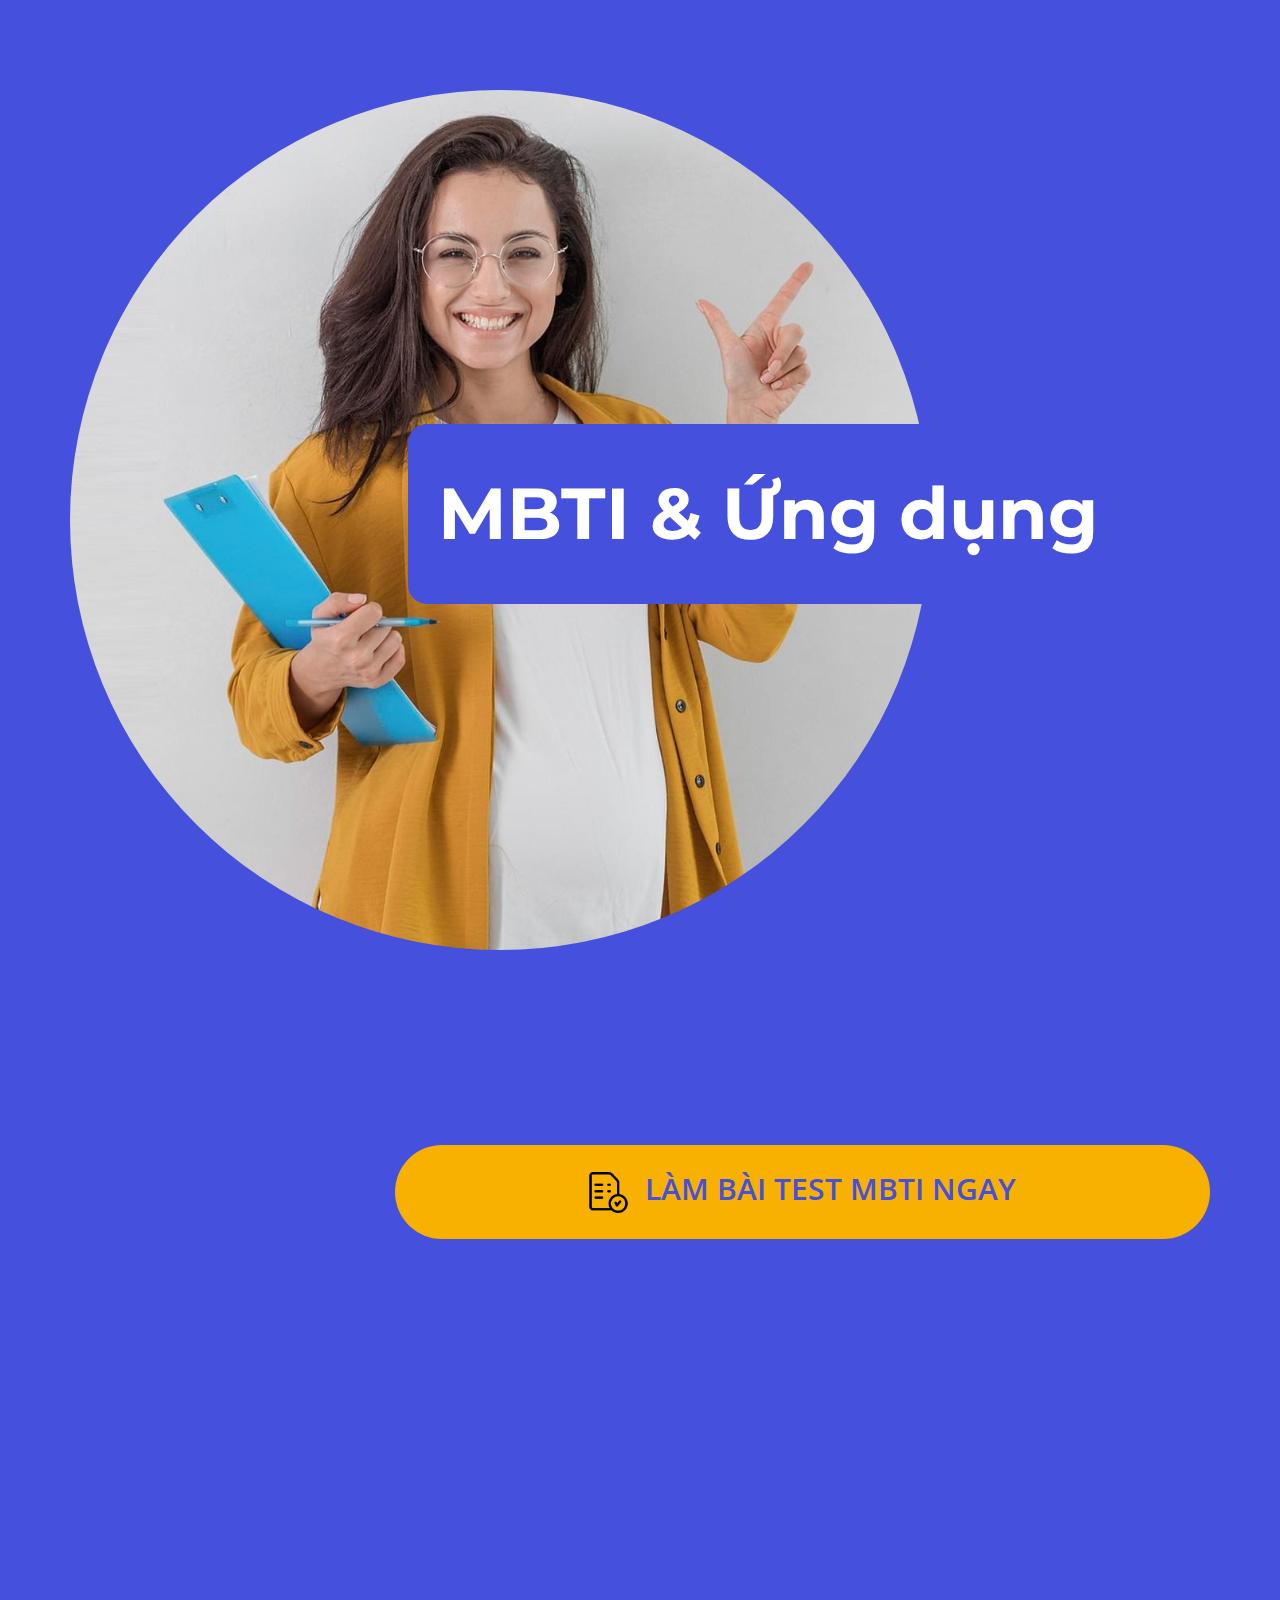
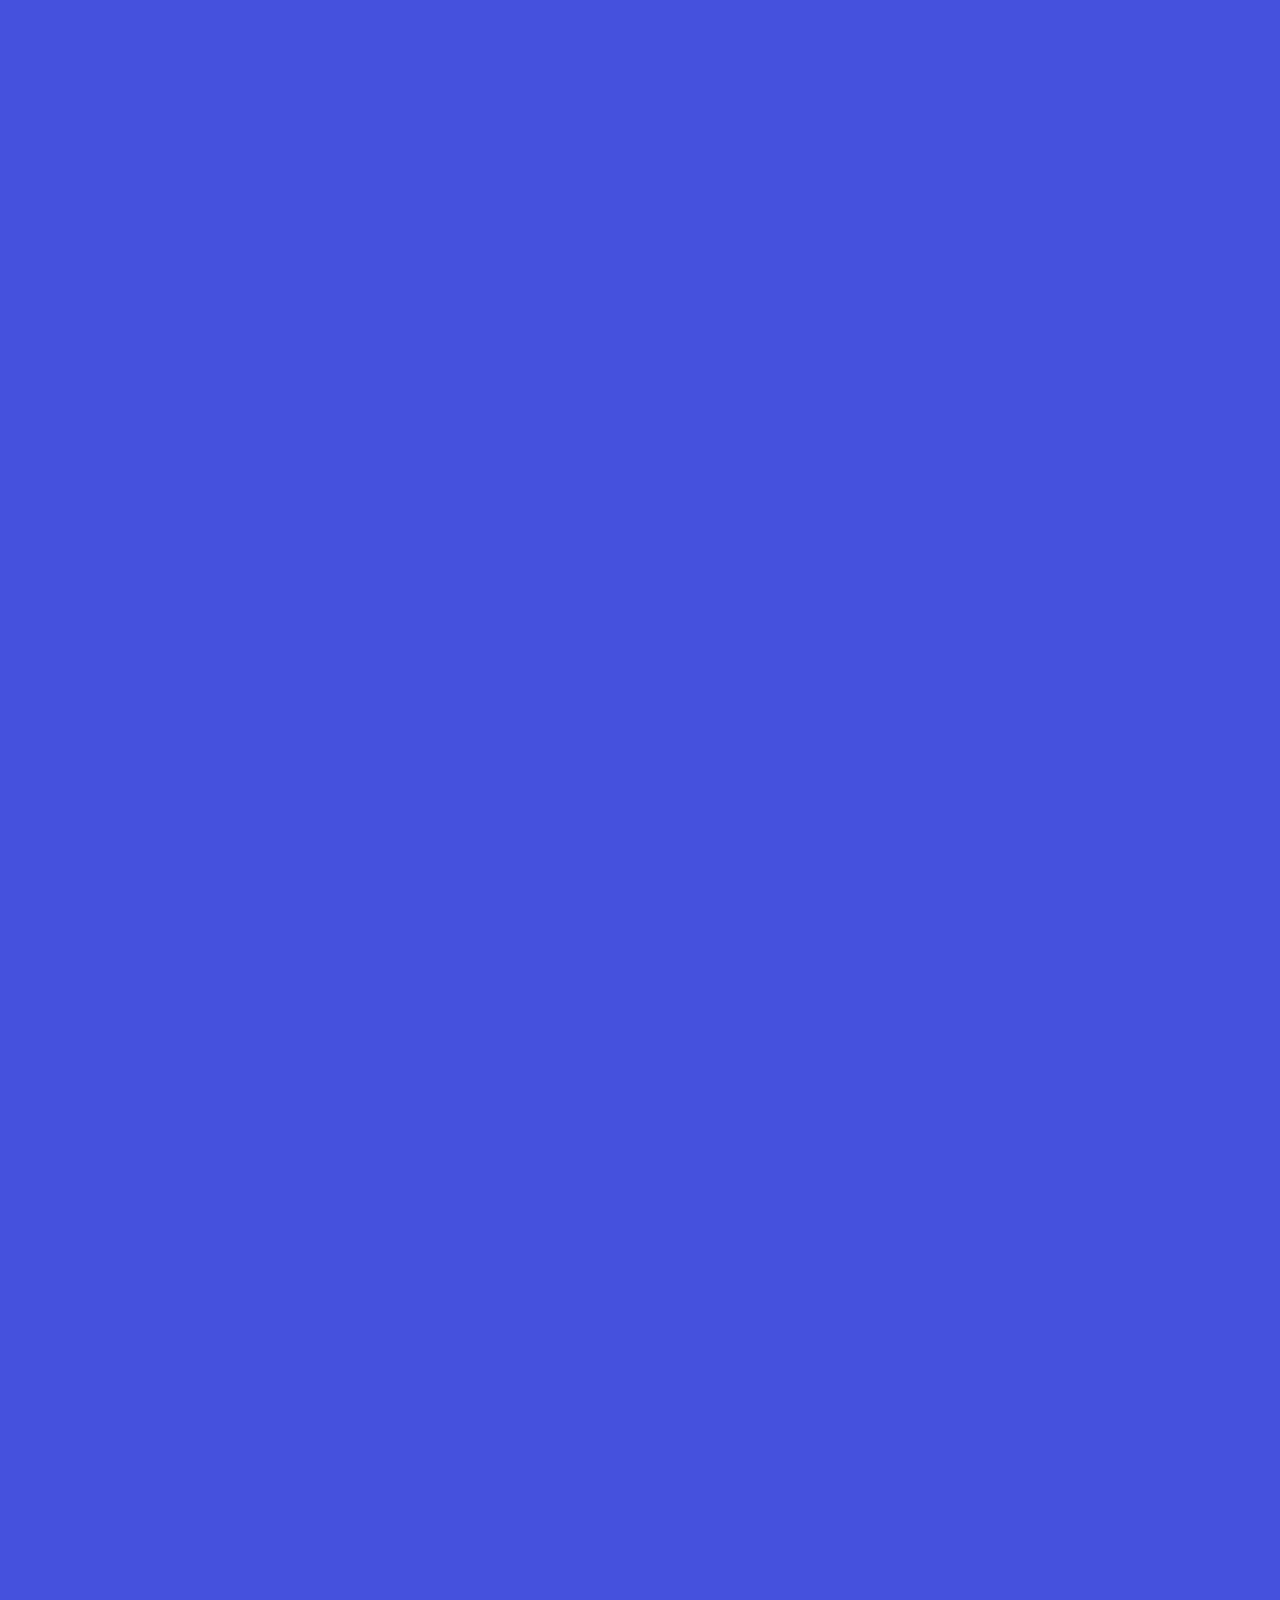
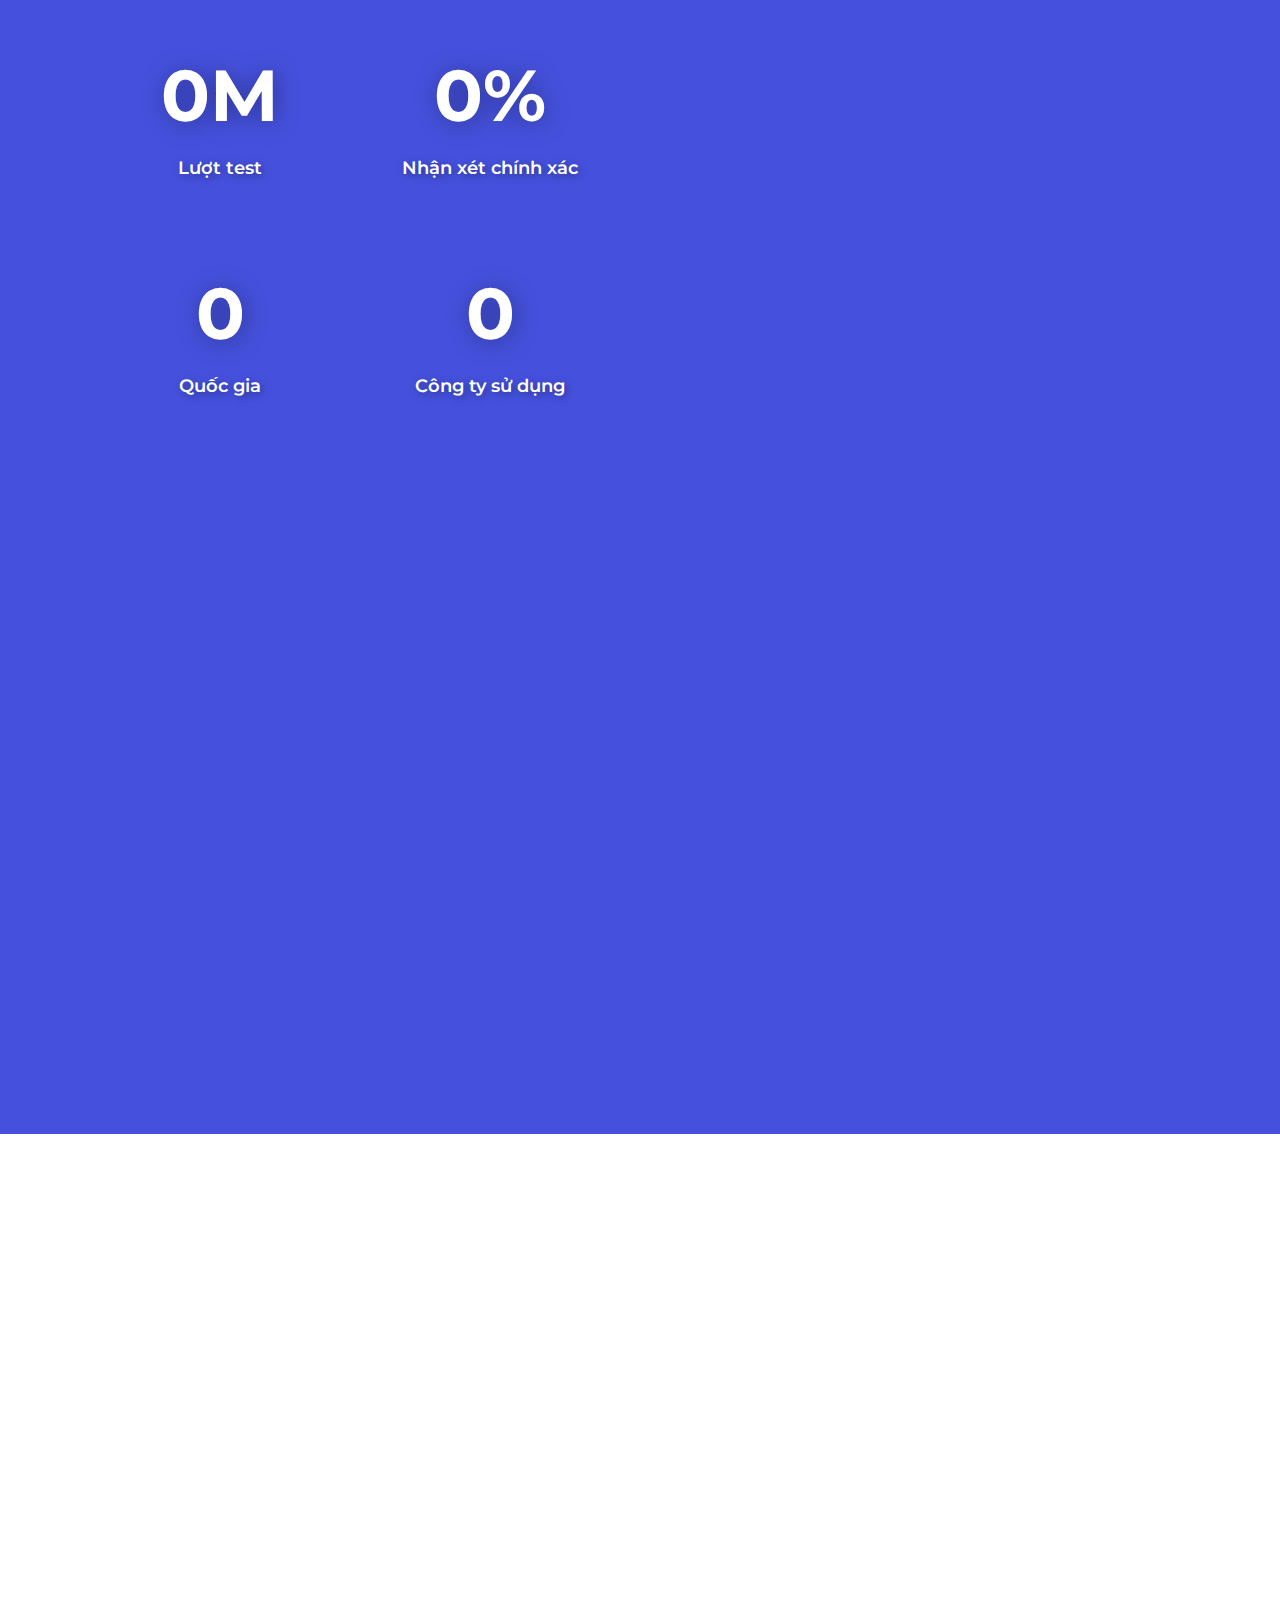
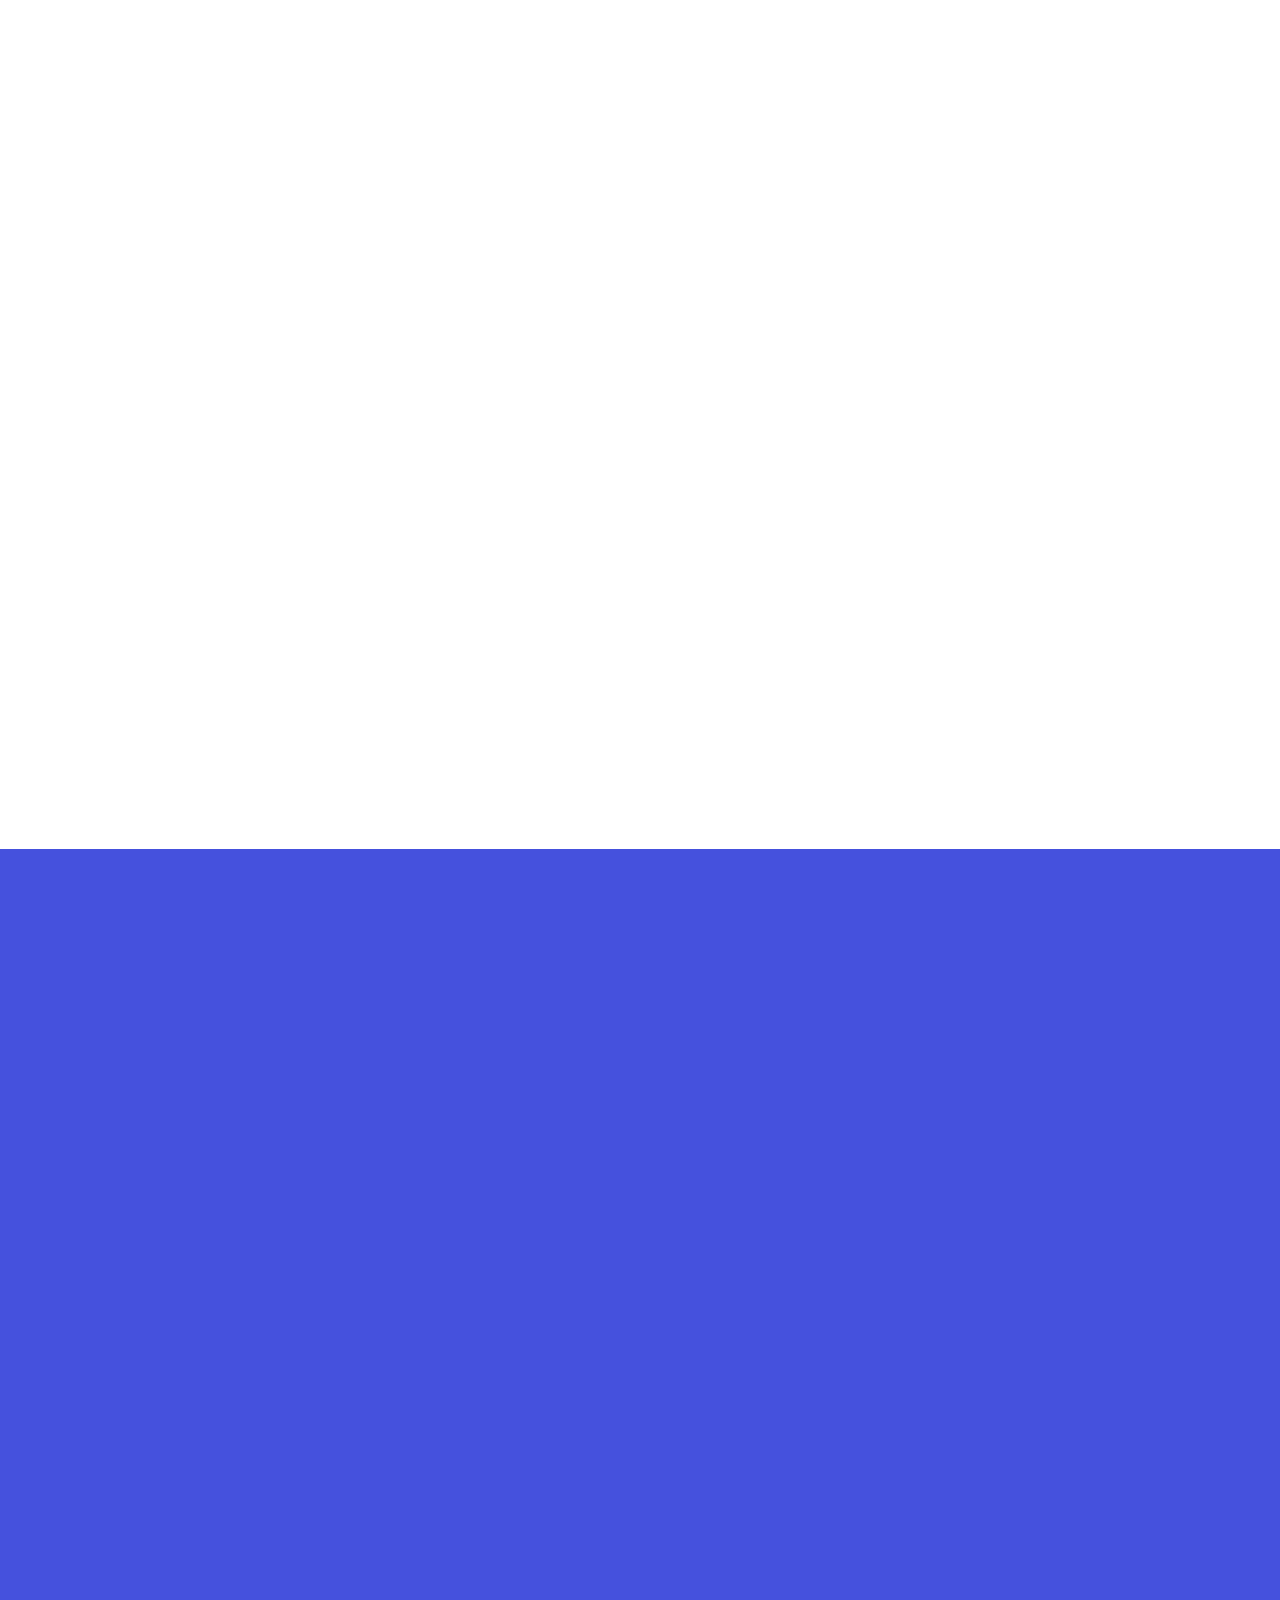
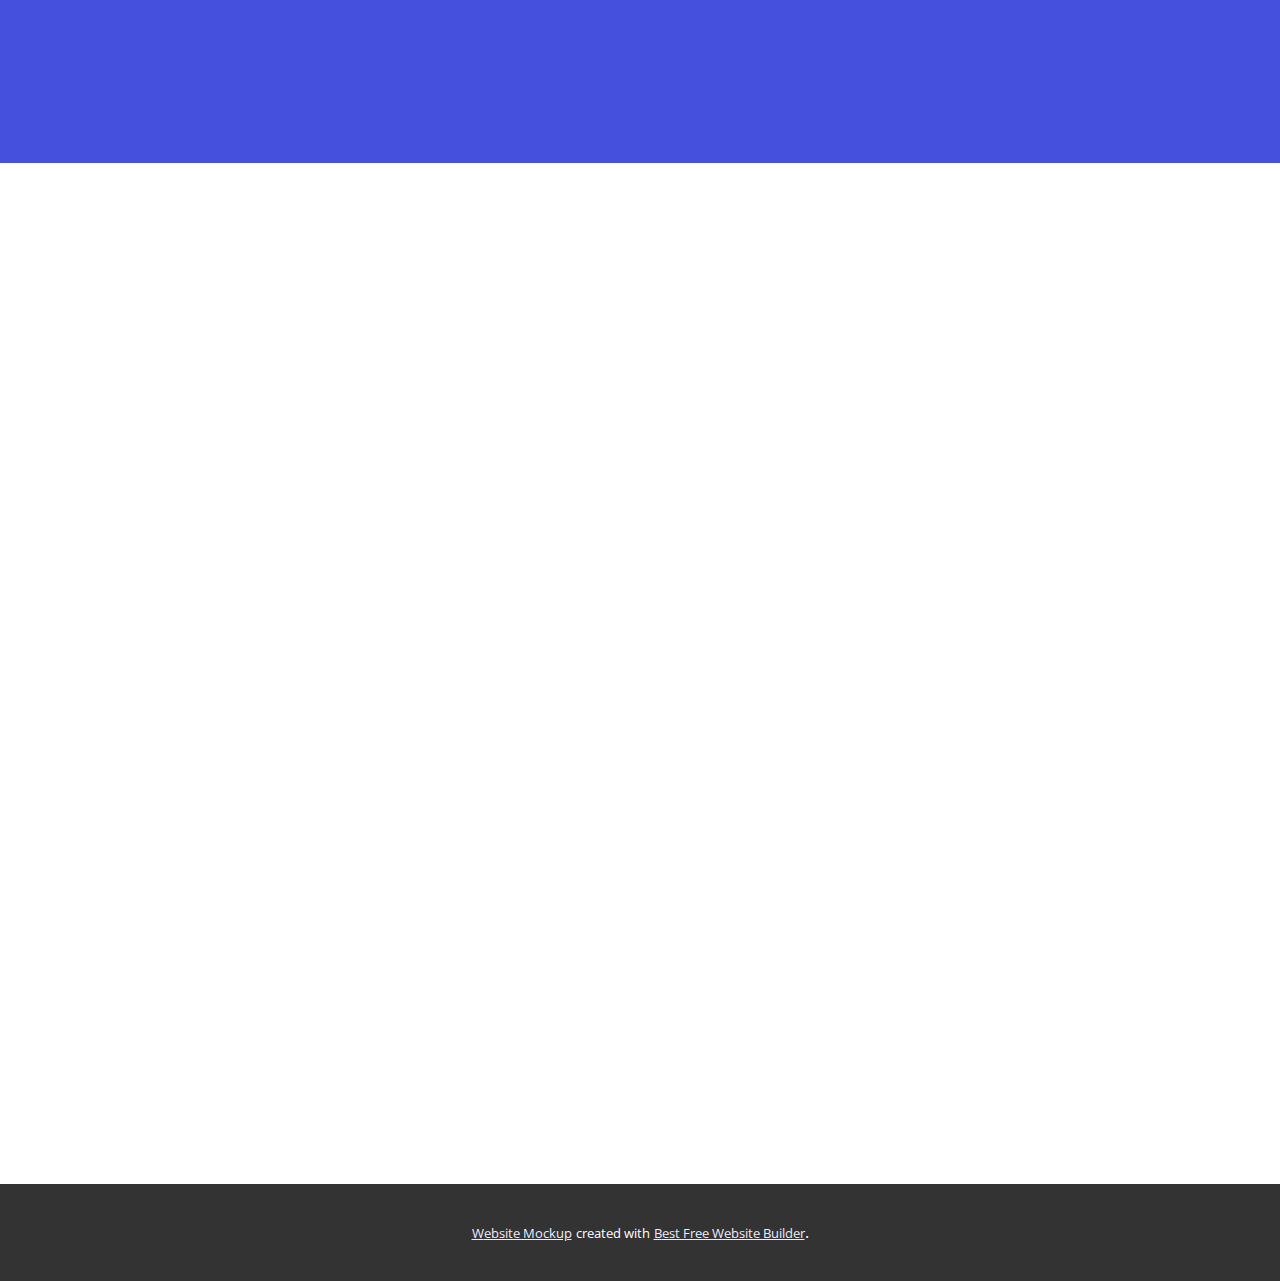
<file: Home.html>
<!DOCTYPE html>
<html style="font-size: 16px;" lang="en"><head>
    <meta name="viewport" content="width=device-width, initial-scale=1.0">
    <meta charset="utf-8">
    <meta name="keywords" content="​Lessons &amp;amp; Practice, ​Meet some of our partners!, ​Integrity. Uniqueness. Enjoyment. Ever Forward., ​Our Mission, Contact Us">
    <meta name="description" content="">
    <title>Home</title>
    <link rel="stylesheet" href="nicepage.css" media="screen">
<link rel="stylesheet" href="Home.css" media="screen">
    <script class="u-script" type="text/javascript" src="jquery.js" defer=""></script>
    <script class="u-script" type="text/javascript" src="nicepage.js" defer=""></script>
    <meta name="generator" content="Nicepage 5.21.3, nicepage.com">
    <meta name="referrer" content="origin">
    <link id="u-theme-google-font" rel="stylesheet" href="https://fonts.googleapis.com/css?family=Montserrat:100,100i,200,200i,300,300i,400,400i,500,500i,600,600i,700,700i,800,800i,900,900i|Open+Sans:300,300i,400,400i,500,500i,600,600i,700,700i,800,800i">
    <link id="u-page-google-font" rel="stylesheet" href="https://fonts.googleapis.com/css?family=Ubuntu:300,300i,400,400i,500,500i,700,700i|Montserrat:100,100i,200,200i,300,300i,400,400i,500,500i,600,600i,700,700i,800,800i,900,900i">
    
    
    
    
    
    
    
    
    
    
    <script type="application/ld+json">{
		"@context": "http://schema.org",
		"@type": "Organization",
		"name": "Site1"
}</script>
    <meta name="theme-color" content="#4551dd">
    <meta property="og:title" content="Home">
    <meta property="og:description" content="">
    <meta property="og:type" content="website">
  <meta data-intl-tel-input-cdn-path="intlTelInput/"></head>
  <body data-path-to-root="./" data-include-products="false" class="u-body u-xl-mode" data-lang="en"> 
    <section class="u-align-center-sm u-align-center-xs u-align-right-lg u-align-right-md u-align-right-xl u-clearfix u-palette-1-base u-section-1" id="sec-d422">
      <div class="u-clearfix u-sheet u-valign-middle-lg u-sheet-1">
        <div alt="" class="u-image u-image-circle u-image-1" data-image-width="1080" data-image-height="1080" data-animation-name="customAnimationIn" data-animation-duration="1500" data-animation-delay="250"></div>
        <div class="u-bottom-left-radius-19 u-container-align-left u-container-style u-group u-palette-1-base u-shape-round u-top-left-radius-19 u-group-1" data-animation-name="customAnimationIn" data-animation-duration="1500" data-animation-delay="500">
          <div class="u-container-layout u-valign-middle-md u-valign-middle-sm u-container-layout-1">
            <h1 class="u-align-left u-text u-text-body-alt-color u-text-default u-text-1"> MBTI &amp; Ứng dụng</h1>
          </div>
        </div>
        <div class="u-list u-list-1">
          <div class="u-repeater u-repeater-1">
            <div class="u-container-style u-list-item u-radius-20 u-repeater-item u-shape-round u-video-cover u-white u-list-item-1" data-animation-name="customAnimationIn" data-animation-duration="1500" data-animation-delay="750">
              <div class="u-container-layout u-similar-container u-valign-top u-container-layout-2"><span class="u-icon u-icon-circle u-palette-2-base u-text-palette-1-base u-icon-1" data-animation-name="customAnimationIn" data-animation-duration="1750" data-animation-delay="500"><svg class="u-svg-link" preserveAspectRatio="xMidYMin slice" viewBox="0 0 512.174 512.174" style=""><use xmlns:xlink="http://www.w3.org/1999/xlink" xlink:href="#svg-e17f"></use></svg><svg class="u-svg-content" viewBox="0 0 512.174 512.174" id="svg-e17f"><g><path d="m497.174 229.244c8.284 0 15-6.716 15-15v-199.04c0-8.284-6.716-15-15-15h-197.403c-8.284 0-15 6.716-15 15v84.521h-57.092v-84.521c0-8.284-6.716-15-15-15h-197.405c-8.284 0-15 6.716-15 15v199.04c0 8.284 6.716 15 15 15h83.702v53.685h-83.976c-8.284 0-15 6.716-15 15v199.04c0 8.284 6.716 15 15 15h197.404c8.284 0 15-6.716 15-15v-84.521h57.366v84.521c0 8.284 6.716 15 15 15h197.403c8.284 0 15-6.716 15-15v-199.04c0-8.284-6.716-15-15-15h-83.702v-53.685zm-182.403-199.04h167.403v169.04h-167.403zm-284.497 0h167.404v169.04h-167.404zm167.13 451.765h-167.404v-169.04h167.404zm284.77 0h-167.403v-169.04h167.403zm-98.702-199.04h-83.701c-8.284 0-15 6.716-15 15v84.52h-57.366v-84.52c0-8.284-6.716-15-15-15h-83.428v-53.685h83.702c8.284 0 15-6.716 15-15v-84.52h57.092v84.52c0 8.284 6.716 15 15 15h83.701z"></path><path d="m128.977 152.277v-22.753h22.877c8.284 0 15-6.716 15-15s-6.716-15-15-15h-22.877v-22.753c0-8.284-6.716-15-15-15s-15 6.716-15 15v22.753h-22.877c-8.284 0-15 6.716-15 15s6.716 15 15 15h22.877v22.753c0 8.284 6.716 15 15 15s15-6.716 15-15z"></path><path d="m382.277 360.13c-5.868-5.848-15.364-5.834-21.213.035-5.849 5.867-5.833 15.364.035 21.213l16.124 16.071-16.123 16.071c-5.868 5.849-5.884 15.346-.035 21.213 2.931 2.94 6.777 4.411 10.624 4.411 3.83 0 7.662-1.458 10.589-4.376l16.194-16.141 16.194 16.141c2.928 2.918 6.758 4.376 10.589 4.376 3.847 0 7.693-1.471 10.624-4.411 5.849-5.867 5.833-15.364-.035-21.213l-16.124-16.071 16.124-16.071c5.868-5.849 5.884-15.346.035-21.213-5.85-5.868-15.347-5.884-21.213-.035l-16.194 16.141z"></path><path d="m151.579 382.449h-75.754c-8.284 0-15 6.716-15 15s6.716 15 15 15h75.754c8.284 0 15-6.716 15-15s-6.716-15-15-15z"></path><path d="m361.064 152.01c2.931 2.94 6.777 4.411 10.624 4.411 3.831 0 7.662-1.458 10.589-4.376l53.566-53.391c5.868-5.848 5.884-15.346.035-21.213-5.851-5.869-15.349-5.882-21.213-.035l-53.565 53.39c-5.869 5.848-5.884 15.346-.036 21.214z"></path><path d="m371.689 103.392c8.512 0 15.413-6.878 15.413-15.362s-6.9-15.362-15.413-15.362c-8.512 0-15.413 6.878-15.413 15.362s6.901 15.362 15.413 15.362z"></path><ellipse cx="425.255" cy="141.42" rx="15.413" ry="15.362"></ellipse>
</g></svg></span>
                <h4 class="u-align-center u-text u-text-palette-1-base u-text-2"> Thinking </h4>
              </div>
            </div>
            <div class="u-align-center u-container-style u-list-item u-radius-20 u-repeater-item u-shape-round u-video-cover u-white u-list-item-2" data-animation-name="customAnimationIn" data-animation-duration="1500" data-animation-delay="750">
              <div class="u-container-layout u-similar-container u-valign-top u-container-layout-3"><span class="u-icon u-icon-circle u-palette-2-base u-text-palette-1-base u-icon-2" data-animation-name="customAnimationIn" data-animation-duration="1750" data-animation-delay="500"><svg class="u-svg-link" preserveAspectRatio="xMidYMin slice" viewBox="0 0 508.287 508.287" style=""><use xmlns:xlink="http://www.w3.org/1999/xlink" xlink:href="#svg-1bf7"></use></svg><svg class="u-svg-content" viewBox="0 0 508.287 508.287" id="svg-1bf7"><g id="XMLID_987_"><path id="XMLID_990_" d="m491.476 320.353c-6.689-16.251-18.757-33.822-35.864-52.226-4.333-4.661-8.948-9.327-13.815-13.984 4.868-4.657 9.482-9.323 13.815-13.984 17.107-18.403 29.175-35.975 35.864-52.226 9.934-24.127 5.92-40.95.803-50.814-5.535-10.67-16.706-19.559-31.394-25.229-3.969-20.036-21.674-35.192-42.857-35.192-19.579 0-36.191 12.944-41.729 30.724-7.988 1.524-16.368 3.443-25.057 5.73-2.946-11.71-6.278-22.807-9.979-33.16-8.459-23.66-18.501-42.462-29.846-55.884-16.844-19.925-33.625-24.108-44.736-24.108s-27.892 4.183-44.736 24.11c-11.345 13.421-21.387 32.224-29.846 55.884-3.84 10.742-7.279 22.289-10.306 34.487-12.222-2.93-24.056-5.194-35.359-6.732-24.897-3.385-46.212-3.13-63.35.762-25.445 5.776-36.885 18.747-42.001 28.61s-9.13 26.685.803 50.813c6.69 16.251 18.756 33.822 35.864 52.226 4.12 4.432 8.495 8.869 13.1 13.298-25.88 24.432-43.053 48.123-50.339 69.383-17.304 5.817-29.808 22.18-29.808 41.419 0 24.093 19.601 43.694 43.694 43.694 9.87 0 18.983-3.293 26.307-8.834 10.001 2.645 21.517 3.939 34.276 3.939 19.674 0 42.305-3.082 66.872-9.009 3.012 12.108 6.431 23.573 10.246 34.243 8.459 23.66 18.501 42.462 29.846 55.884 16.844 19.927 33.625 24.11 44.736 24.11 14.605 0 26.998-5.398 38.343-16.832 3.337.818 6.82 1.262 10.405 1.262 24.093 0 43.694-19.601 43.694-43.694 0-12.627-5.39-24.014-13.983-31.999 2.406-7.411 4.621-15.14 6.644-23.166 12.146 2.905 23.907 5.152 35.144 6.68 11.58 1.574 22.381 2.361 32.351 2.361 11.467 0 21.832-1.041 31-3.123 25.444-5.776 36.885-18.747 42.001-28.61s9.131-26.686-.803-50.813zm-73.448-213.654c7.551 0 13.694 6.143 13.694 13.694s-6.144 13.694-13.694 13.694-13.694-6.143-13.694-13.694 6.143-13.694 13.694-13.694zm-40.123 30.978c6.711 15.52 22.167 26.411 40.123 26.411 16.049 0 30.096-8.704 37.693-21.633 5.197 2.775 8.585 5.891 9.928 8.48 7.841 15.117-7.858 46.826-46.35 83.251-16.414-13.564-34.823-26.867-54.719-39.547-1.612-18.094-3.962-35.571-7.003-52.158 7.016-1.865 13.808-3.472 20.328-4.804zm-78.762 179.048c-11.072 5.743-21.895 10.99-32.437 15.77-10.574-4.781-21.413-10.025-32.488-15.769-12.985-6.736-25.222-13.602-36.727-20.527-.85-13.401-1.31-27.427-1.31-42.055 0-14.665.463-28.725 1.316-42.157 11.745-7.004 24.013-13.833 36.721-20.425 10.725-5.563 21.577-10.834 32.418-15.772 10.582 4.784 21.424 10.023 32.507 15.772 12.985 6.736 25.223 13.603 36.728 20.528.85 13.401 1.31 27.427 1.31 42.054 0 14.415-.422 28.441-1.249 42.017-11.522 6.937-23.781 13.817-36.789 20.564zm33.437 16.043c-1.012 8.133-2.191 16.048-3.529 23.736-8.085-2.543-16.433-5.407-25.021-8.604 2.972-1.49 5.947-2.997 8.927-4.543 6.646-3.448 13.188-6.984 19.623-10.589zm-103.158 15.176c-8.555 3.203-16.862 6.07-24.899 8.617-1.33-7.589-2.528-15.491-3.572-23.699 6.381 3.573 12.866 7.077 19.453 10.494 3.004 1.558 6.011 3.083 9.018 4.588zm-62.884-71.7c-10.91-7.544-20.94-15.076-30.096-22.507 9.37-7.434 19.433-14.809 30.107-22.065-.241 7.431-.369 14.925-.369 22.471.001 7.422.125 14.792.358 22.101zm34.419-100.861c1.037-8.151 2.226-15.999 3.546-23.539 8.023 2.528 16.307 5.372 24.826 8.544-2.983 1.495-5.959 3.006-8.923 4.544-6.597 3.421-13.081 6.909-19.449 10.451zm102.72-15.172c8.488-3.272 16.866-6.292 25.067-9.036 1.369 7.756 2.598 15.844 3.667 24.25-6.381-3.573-12.866-7.077-19.453-10.494-3.092-1.603-6.186-3.173-9.281-4.72zm63.146 71.832c10.71 7.407 20.575 14.801 29.595 22.1-9.013 7.293-18.868 14.681-29.568 22.081.216-7.265.33-14.624.33-22.081.001-7.42-.123-14.79-.357-22.1zm-100.142-202.043c18.345 0 41.201 33.117 55.824 91.678-18.082 5.929-36.96 13.125-55.963 21.347-18.959-8.074-37.711-14.99-55.871-20.603 14.614-59.026 37.588-92.422 56.01-92.422zm-198.968 120.935c5.066-9.768 21.447-15.489 46.425-15.489 16.841 0 37.593 2.609 61.406 8.33-2.912 16.121-5.171 33.074-6.74 50.605-20.217 12.699-38.797 25.899-55.282 39.289-38.094-36.208-53.613-67.69-45.809-82.735zm-13.316 227.019c-7.551 0-13.694-6.143-13.694-13.694s6.143-13.694 13.694-13.694 13.695 6.143 13.695 13.694-6.143 13.694-13.695 13.694zm43.014-6.061c.439-2.481.681-5.029.681-7.633 0-17.732-10.624-33.02-25.835-39.862 7.339-15.131 21.435-32.647 41.085-50.898 16.597 13.772 35.249 27.282 55.439 40.148 1.576 17.683 3.852 34.781 6.793 51.031-32.729 7.914-59.467 9.841-78.163 7.214zm218.018 90.824c-7.551 0-13.694-6.143-13.694-13.694s6.144-13.694 13.694-13.694 13.694 6.143 13.694 13.694-6.143 13.694-13.694 13.694zm1.952-57.339c-.648-.029-1.297-.049-1.951-.049-24.093 0-43.694 19.601-43.694 43.694 0 9.289 2.922 17.903 7.883 24.99-4.528 3.385-8.558 4.274-12.937 4.274-18.404 0-41.35-33.326-55.966-92.24 18.038-5.619 36.83-12.584 56.037-20.815 19.041 8.111 37.873 15.055 56.107 20.684-1.685 6.725-3.509 13.222-5.479 19.462zm148.268-48.025c-8.47 16.33-48.589 21.355-107.576 7.225 2.908-16.131 5.133-33.19 6.657-51.023 19.839-12.651 38.197-25.922 54.57-39.453 38.491 36.424 54.19 68.134 46.349 83.251z"></path><path id="XMLID_1506_" d="m266.681 208.644c-25.089 0-45.5 20.411-45.5 45.5s20.412 45.5 45.5 45.5 45.5-20.411 45.5-45.5-20.411-45.5-45.5-45.5zm0 61c-8.547 0-15.5-6.953-15.5-15.5s6.954-15.5 15.5-15.5 15.5 6.953 15.5 15.5-6.953 15.5-15.5 15.5z"></path>
</g></svg></span>
                <h4 class="u-text u-text-palette-1-base u-text-3"> Intuition </h4>
              </div>
            </div>
            <div class="u-align-center u-container-style u-list-item u-radius-20 u-repeater-item u-shape-round u-video-cover u-white u-list-item-3" data-animation-name="customAnimationIn" data-animation-duration="1500" data-animation-delay="750">
              <div class="u-container-layout u-similar-container u-valign-top u-container-layout-4"><span class="u-file-icon u-icon u-icon-circle u-palette-2-base u-text-palette-1-base u-icon-3" data-animation-name="customAnimationIn" data-animation-duration="1750" data-animation-delay="500"><img src="images/840781-a29e2588.png" alt=""></span>
                <h4 class="u-text u-text-palette-1-base u-text-4"> Feeling </h4>
              </div>
            </div>
            <div class="u-align-center u-container-style u-list-item u-radius-20 u-repeater-item u-shape-round u-video-cover u-white u-list-item-4" data-animation-name="customAnimationIn" data-animation-duration="1500" data-animation-delay="750">
              <div class="u-container-layout u-similar-container u-valign-top u-container-layout-5"><span class="u-icon u-icon-circle u-palette-2-base u-text-palette-1-base u-icon-4" data-animation-name="customAnimationIn" data-animation-duration="1750" data-animation-delay="500"><svg class="u-svg-link" preserveAspectRatio="xMidYMin slice" viewBox="0 -41 512 512" style=""><use xmlns:xlink="http://www.w3.org/1999/xlink" xlink:href="#svg-1029"></use></svg><svg class="u-svg-content" viewBox="0 -41 512 512" id="svg-1029"><path d="m407 0h-302c-57.898438 0-105 47.101562-105 105v168.945312c0 57.898438 47.101562 105 105 105h15.582031l36.519531 46.332032c2.847657 3.609375 7.1875 5.714844 11.78125 5.714844s8.9375-2.105469 11.78125-5.714844l36.519532-46.332032h189.816406c57.898438 0 105-47.101562 105-105v-168.945312c0-57.898438-47.101562-105-105-105zm-124.757812 230.734375v118.210937h-52.484376v-118.210937c0-8.285156-6.714843-15-15-15h-184.757812v-52.484375h184.757812c8.285157 0 15-6.714844 15-15v-118.25h52.484376v118.25c0 8.285156 6.714843 15 15 15h184.757812v52.484375h-184.757812c-8.285157 0-15 6.714844-15 15zm30-200.734375h82.039062l-82.039062 82.039062zm-112.484376 82.039062-82.039062-82.039062h82.039062zm112.484376 154.910157 81.996093 81.996093h-81.996093zm169.757812-161.949219v28.25h-148.546875l98.851563-98.847656c28.9375 10.40625 49.695312 38.117187 49.695312 70.597656zm-402.304688-70.597656 98.851563 98.847656h-148.546875v-28.25c0-32.480469 20.757812-60.191406 49.695312-70.597656zm-49.695312 239.542968v-28.210937h148.546875l-98.820313 98.820313c-28.957031-10.398438-49.726562-38.117188-49.726562-70.609376zm168.128906 80.714844-29.246094 37.101563-29.242187-37.101563c-2.847656-3.609375-7.1875-5.714844-11.78125-5.714844h-10.097656l81.996093-81.996093v85.984375c-.578124.53125-1.136718 1.097656-1.628906 1.726562zm234.144532-10.105468-98.820313-98.820313h148.546875v28.210937c0 32.492188-20.769531 60.210938-49.726562 70.609376zm0 0"></path></svg></span>
                <h4 class="u-text u-text-palette-1-base u-text-5"> Introversion</h4>
              </div>
            </div>
            <div class="u-align-center u-container-style u-list-item u-radius-20 u-repeater-item u-shape-round u-video-cover u-white u-list-item-5" data-animation-name="customAnimationIn" data-animation-duration="1500" data-animation-delay="750">
              <div class="u-container-layout u-similar-container u-valign-top u-container-layout-6"><span class="u-file-icon u-icon u-icon-circle u-palette-2-base u-text-palette-1-base u-icon-5" data-animation-name="customAnimationIn" data-animation-duration="1750" data-animation-delay="500"><img src="images/4457024-0dae3a9c.png" alt=""></span>
                <h4 class="u-text u-text-palette-1-base u-text-6"> Extraversion </h4>
              </div>
            </div>
            <div class="u-align-center u-container-style u-list-item u-radius-20 u-repeater-item u-shape-round u-video-cover u-white u-list-item-6" data-animation-name="customAnimationIn" data-animation-duration="1500" data-animation-delay="750">
              <div class="u-container-layout u-similar-container u-valign-top u-container-layout-7"><span class="u-file-icon u-icon u-icon-circle u-palette-2-base u-text-palette-1-base u-icon-6" data-animation-name="customAnimationIn" data-animation-duration="1750" data-animation-delay="500"><img src="images/6646730-9c10e5ba.png" alt=""></span>
                <h4 class="u-text u-text-palette-1-base u-text-7"> Perceiving </h4>
              </div>
            </div>
          </div>
        </div>
        <a href="MbtiUser/MbtiPlay" class="u-active-white u-align-center-sm u-align-center-xs u-align-left-lg u-align-left-md u-align-left-xl u-border-none u-btn u-btn-round u-button-style u-hover-feature u-hover-white u-palette-2-base u-radius-50 u-text-active-black u-text-hover-black u-text-palette-1-base u-btn-1" data-animation-name="" data-animation-duration="0" data-animation-delay="0" data-animation-direction=""><span class="u-file-icon u-icon u-icon-7"><img src="images/3022254.png" alt=""></span> &nbsp;LÀM BÀI TEST MBTI NGAY
        </a>
      </div>
      
    </section>
    <section class="u-align-center u-clearfix u-container-align-center u-palette-1-base u-section-2" id="carousel_a589">
      
      
      
      
      
      
      
      
      
      
      
      
      
      
      
      
      
      
      
      
      
      
      
      
      
      
      
      <div class="u-clearfix u-sheet u-sheet-1">
        <h2 class="u-align-center u-text u-text-1" data-animation-name="customAnimationIn" data-animation-duration="1000"> Gặp gỡ một số có MBTI điển hình!</h2>
        <p class="u-align-center u-text u-text-body-alt-color u-text-2" data-animation-name="customAnimationIn" data-animation-duration="1500">Một số nhân vật nổi tiếng hiện tại với các điểm tính cách đang phát huy tối đa khả năng của mình</p>
        <div class="u-expanded-width u-list u-list-1">
          <div class="u-repeater u-repeater-1">
            <div class="u-align-center u-container-style u-list-item u-radius-20 u-repeater-item u-shape-round u-video-cover u-white u-list-item-1" data-animation-name="customAnimationIn" data-animation-duration="1500" data-animation-delay="750">
              <div class="u-container-layout u-similar-container u-container-layout-1">
                <img class="u-expanded-width u-image u-image-round u-radius-15 u-image-1" src="images/fg.jpg" alt="" data-image-width="812" data-image-height="812">
                <h5 class="u-hover-feature u-text u-text-3">David</h5>
                <p class="u-hover-feature u-text u-text-4">Sinh viên trường Hardvard, nổi bật về nhóm tính cách hướng ngoại</p>
              </div>
            </div>
            <div class="u-align-center u-container-style u-list-item u-radius-20 u-repeater-item u-shape-round u-white u-list-item-2" data-animation-name="customAnimationIn" data-animation-duration="1500" data-animation-delay="750">
              <div class="u-container-layout u-similar-container u-container-layout-2">
                <img class="u-expanded-width u-image u-image-round u-radius-15 u-image-2" src="images/22.jpg" alt="" data-image-width="812" data-image-height="812">
                <h5 class="u-hover-feature u-text u-text-5">Diana</h5>
                <p class="u-hover-feature u-text u-text-6">Trưởng nhóm tình nguyện viên Stamford, đặc trưng cho nhóm tổ chức</p>
              </div>
            </div>
            <div class="u-align-center u-container-style u-list-item u-radius-20 u-repeater-item u-shape-round u-video-cover u-white u-list-item-3" data-animation-name="customAnimationIn" data-animation-duration="1500" data-animation-delay="750">
              <div class="u-container-layout u-similar-container u-container-layout-3">
                <img class="u-expanded-width u-image u-image-round u-radius-15 u-image-3" src="images/fgfgg.jpg" alt="" data-image-width="812" data-image-height="812">
                <h5 class="u-hover-feature u-text u-text-7">Laura</h5>
                <p class="u-hover-feature u-text u-text-8">Sinh viên trường Stamford, nhiều quan hệ với nhân vật nổi tiếng, đặc trưng cho nhóm hướng ngoại</p>
              </div>
            </div>
          </div>
        </div>
      </div>
      
    </section>
    <section class="u-clearfix u-container-align-center u-palette-1-base u-valign-middle u-section-3" id="carousel_9f62">
      <h2 class="u-align-center u-text u-text-1" data-animation-name="customAnimationIn" data-animation-duration="1250" data-animation-delay="500"> Bài test khách quan, chân thực, được ứng dụng rộng rãi và nghiên cứu bởi các nhà khoa học.</h2>
      <p class="u-align-center u-text u-text-2" data-animation-name="customAnimationIn" data-animation-duration="1750" data-animation-delay="500">Được nghiên cứu và phát triển từ những năm 1940. MBTI dựa trên lý thuyết của Carl Jung về các loại tính cách, trong đó có 16 loại tính cách cơ bản khác nhau.</p>
      <div class="u-expanded-width u-palette-2-base u-shape u-shape-rectangle u-shape-1" data-animation-name="customAnimationIn" data-animation-duration="1500" data-animation-delay="1000"></div>
      <div class="u-list u-list-1">
        <div class="u-repeater u-repeater-1">
          <div class="u-container-style u-list-item u-radius-20 u-repeater-item u-shape-round u-video-cover u-white u-list-item-1" data-animation-name="customAnimationIn" data-animation-duration="1500" data-animation-delay="500" data-animation-direction="">
            <div class="u-container-layout u-similar-container u-valign-top u-container-layout-1">
              <h6 class="u-align-center u-custom-font u-font-ubuntu u-text u-text-default u-text-palette-1-base u-text-3">Who We Are</h6>
              <p class="u-align-left u-text u-text-grey-40 u-text-4"> Duis aute irure dolor in reprehenderit in voluptate velit esse cillum dolore eu fugiat nulla pariatur. Excepteur sint occaecat cupidatat</p><span class="u-file-icon u-icon u-text-palette-2-base u-icon-1"><img src="images/271226-1ee85fae.png" alt=""></span>
            </div>
          </div>
          <div class="u-container-style u-list-item u-radius-20 u-repeater-item u-shape-round u-white u-list-item-2" data-animation-name="customAnimationIn" data-animation-duration="1500" data-animation-delay="500" data-animation-direction="">
            <div class="u-container-layout u-similar-container u-valign-top u-container-layout-2">
              <h6 class="u-align-center u-custom-font u-font-ubuntu u-text u-text-default u-text-palette-1-base u-text-5">What we Do</h6>
              <p class="u-align-left u-text u-text-grey-40 u-text-6"> Duis aute irure dolor in reprehenderit in voluptate velit esse cillum dolore eu fugiat nulla pariatur. Excepteur sint occaecat cupidatat</p><span class="u-file-icon u-icon u-text-palette-2-base u-icon-2"><img src="images/271226-1ee85fae.png" alt=""></span>
            </div>
          </div>
          <div class="u-container-style u-list-item u-radius-20 u-repeater-item u-shape-round u-video-cover u-white u-list-item-3" data-animation-name="customAnimationIn" data-animation-duration="1500" data-animation-delay="500" data-animation-direction="">
            <div class="u-container-layout u-similar-container u-valign-top u-container-layout-3">
              <h6 class="u-align-center u-custom-font u-font-ubuntu u-text u-text-default u-text-palette-1-base u-text-7"> Summer Programs</h6>
              <p class="u-align-left u-text u-text-grey-40 u-text-8"> Duis aute irure dolor in reprehenderit in voluptate velit esse cillum dolore eu fugiat nulla pariatur. Excepteur sint occaecat cupidatat</p><span class="u-file-icon u-icon u-text-palette-2-base u-icon-3"><img src="images/271226-1ee85fae.png" alt=""></span>
            </div>
          </div>
          <div class="u-container-style u-list-item u-radius-20 u-repeater-item u-shape-round u-video-cover u-white u-list-item-4" data-animation-name="customAnimationIn" data-animation-duration="1500" data-animation-delay="500" data-animation-direction="">
            <div class="u-container-layout u-similar-container u-valign-top u-container-layout-4">
              <h6 class="u-align-center u-custom-font u-font-ubuntu u-text u-text-default u-text-palette-1-base u-text-9">Resourses</h6>
              <p class="u-align-left u-text u-text-grey-40 u-text-10"> Duis aute irure dolor in reprehenderit in voluptate velit esse cillum dolore eu fugiat nulla pariatur. Excepteur sint occaecat cupidatat</p><span class="u-file-icon u-icon u-text-palette-2-base u-icon-4"><img src="images/271226-1ee85fae.png" alt=""></span>
            </div>
          </div>
          <div class="u-container-style u-list-item u-radius-20 u-repeater-item u-shape-round u-white u-list-item-5" data-animation-name="customAnimationIn" data-animation-duration="1500" data-animation-delay="500" data-animation-direction="">
            <div class="u-container-layout u-similar-container u-valign-top u-container-layout-5">
              <h6 class="u-align-center u-custom-font u-font-ubuntu u-text u-text-default u-text-palette-1-base u-text-11"> Webinars</h6>
              <p class="u-align-left u-text u-text-grey-40 u-text-12"> Duis aute irure dolor in reprehenderit in voluptate velit esse cillum dolore eu fugiat nulla pariatur. Excepteur sint occaecat cupidatat</p><span class="u-file-icon u-icon u-text-palette-2-base u-icon-5"><img src="images/271226-1ee85fae.png" alt=""></span>
            </div>
          </div>
          <div class="u-container-style u-list-item u-radius-20 u-repeater-item u-shape-round u-video-cover u-white u-list-item-6" data-animation-name="customAnimationIn" data-animation-duration="1500" data-animation-delay="500" data-animation-direction="">
            <div class="u-container-layout u-similar-container u-valign-top u-container-layout-6">
              <h6 class="u-align-center u-custom-font u-font-ubuntu u-text u-text-default u-text-palette-1-base u-text-13">Our team</h6>
              <p class="u-align-left u-text u-text-grey-40 u-text-14"> Duis aute irure dolor in reprehenderit in voluptate velit esse cillum dolore eu fugiat nulla pariatur. Excepteur sint occaecat cupidatat</p><span class="u-file-icon u-icon u-text-palette-2-base u-icon-6"><img src="images/271226-1ee85fae.png" alt=""></span>
            </div>
          </div>
        </div>
      </div>
    </section>
    <section class="u-clearfix u-container-align-center u-palette-1-base u-section-4" id="carousel_b3ce">
      <div class="u-clearfix u-sheet u-valign-middle-xl u-sheet-1">
        <div class="data-layout-selected u-clearfix u-expanded-width u-layout-wrap u-layout-wrap-1">
          <div class="u-layout">
            <div class="u-layout-row">
              <div class="u-container-align-center-lg u-container-align-center-md u-container-align-center-sm u-container-align-center-xs u-container-style u-layout-cell u-size-30-xl u-size-33-lg u-size-33-md u-size-33-sm u-size-33-xs u-layout-cell-1">
                <div class="u-container-layout u-valign-middle-lg u-valign-middle-md u-valign-middle-sm u-valign-middle-xs u-container-layout-1">
                  <div class="u-expanded-width u-list u-list-1">
                    <div class="u-repeater u-repeater-1">
                      <div class="u-align-center u-container-align-center u-container-style u-list-item u-repeater-item u-shape-rectangle u-list-item-1" data-animation-name="" data-animation-duration="0" data-animation-delay="0" data-animation-direction="">
                        <div class="u-container-layout u-similar-container u-valign-middle u-container-layout-2">
                          <h3 class="u-align-center u-custom-font u-font-montserrat u-text u-text-body-alt-color u-text-1" data-animation-name="counter" data-animation-event="scroll" data-animation-duration="3000">50M</h3>
                          <h6 class="u-align-center u-custom-font u-font-montserrat u-text u-text-body-alt-color u-text-2">Lượt test</h6>
                        </div>
                      </div>
                      <div class="u-align-center u-container-align-center u-container-style u-list-item u-repeater-item u-shape-rectangle u-list-item-2" data-animation-name="" data-animation-duration="0" data-animation-delay="0" data-animation-direction="">
                        <div class="u-container-layout u-similar-container u-valign-middle u-container-layout-3">
                          <h3 class="u-align-center u-custom-font u-font-montserrat u-text u-text-body-alt-color u-text-3" data-animation-name="counter" data-animation-event="scroll" data-animation-duration="3000">90%</h3>
                          <h6 class="u-align-center u-custom-font u-font-montserrat u-text u-text-body-alt-color u-text-4">Nhận xét chính xác</h6>
                        </div>
                      </div>
                      <div class="u-align-center u-container-align-center u-container-style u-list-item u-repeater-item u-shape-rectangle u-list-item-3" data-animation-name="" data-animation-duration="0" data-animation-delay="0" data-animation-direction="">
                        <div class="u-container-layout u-similar-container u-valign-middle u-container-layout-4">
                          <h3 class="u-align-center u-custom-font u-font-montserrat u-text u-text-body-alt-color u-text-5" data-animation-name="counter" data-animation-event="scroll" data-animation-duration="3000">100</h3>
                          <h6 class="u-align-center u-custom-font u-font-montserrat u-text u-text-body-alt-color u-text-6">Quốc gia</h6>
                        </div>
                      </div>
                      <div class="u-align-center u-container-align-center u-container-style u-list-item u-repeater-item u-shape-rectangle u-list-item-4" data-animation-name="" data-animation-duration="0" data-animation-delay="0" data-animation-direction="">
                        <div class="u-container-layout u-similar-container u-valign-middle u-container-layout-5">
                          <h3 class="u-align-center u-custom-font u-font-montserrat u-text u-text-body-alt-color u-text-7" data-animation-name="counter" data-animation-event="scroll" data-animation-duration="3000">1230</h3>
                          <h6 class="u-align-center u-custom-font u-font-montserrat u-text u-text-body-alt-color u-text-8">Công ty sử dụng</h6>
                        </div>
                      </div>
                    </div>
                  </div>
                </div>
              </div>
              <div class="u-container-align-center-sm u-container-align-center-xs u-container-style u-layout-cell u-size-27-lg u-size-27-md u-size-27-sm u-size-27-xs u-size-30-xl u-layout-cell-2" data-animation-name="customAnimationIn" data-animation-duration="1500" data-animation-delay="500">
                <div class="u-container-layout u-valign-middle u-container-layout-6">
                  <h3 class="u-align-center-sm u-align-center-xs u-custom-font u-font-montserrat u-text u-text-default u-text-9" data-animation-name="customAnimationIn" data-animation-duration="1500" data-animation-delay="750">Bài test MBTI được sử dụng rộng rãi trên thế giới và có độ chính xác cao</h3>
                  <p class="u-align-center-sm u-align-center-xs u-text u-text-default u-text-10">Sample text. Click to select the Text Element.</p>
                  <a href="https://nicepage.app" class="u-active-white u-align-center-sm u-align-center-xs u-align-left-lg u-align-left-md u-align-left-xl u-border-none u-btn u-btn-round u-button-style u-hover-feature u-hover-white u-palette-2-base u-radius-50 u-text-active-black u-text-hover-black u-text-palette-1-base u-btn-1" data-animation-name="" data-animation-duration="0" data-animation-delay="0" data-animation-direction="">learn more</a>
                </div>
              </div>
            </div>
          </div>
        </div>
      </div>
      
    </section>
    <section class="u-clearfix u-section-5" id="carousel_c7c9">
      <div class="u-expanded-width u-palette-1-base u-shape u-shape-rectangle u-shape-1"></div>
      <div class="u-align-left u-image u-image-circle u-image-1" data-image-width="1080" data-image-height="1080" data-animation-name="customAnimationIn" data-animation-duration="1500" data-animation-delay="250"></div>
      <div class="u-align-left u-container-style u-group u-radius-20 u-shape-round u-white u-group-1" data-animation-name="customAnimationIn" data-animation-duration="1500" data-animation-delay="500">
        <div class="u-container-layout u-valign-middle u-container-layout-1">
          <h2 class="u-align-left u-text u-text-1"> Sứ mệnh</h2>
          <p class="u-align-left u-text u-text-2">MBTI Test của chúng tôi với sứ mệnh giúp người dùng tìm ra điểm tính cách của mình và có định hướng tương lai tốt nhất</p>
          <a href="https://nicepage.com/k/hacker-website-templates" class="u-active-palette-1-base u-align-left u-border-none u-btn u-btn-round u-button-style u-hover-feature u-hover-palette-1-base u-palette-2-base u-radius-50 u-text-active-white u-text-hover-white u-text-palette-1-base u-btn-1" data-animation-name="" data-animation-duration="0" data-animation-delay="0" data-animation-direction="">Tìm hiểu thêm</a>
        </div>
      </div>
    </section>
    <section class="u-clearfix u-section-6" id="carousel_4970">
      <div class="u-clearfix u-sheet u-valign-middle-sm u-valign-middle-xs u-sheet-1">
        <div class="data-layout-selected u-clearfix u-expanded-width u-layout-wrap u-layout-wrap-1">
          <div class="u-gutter-0 u-layout">
            <div class="u-layout-col">
              <div class="u-size-20">
                <div class="u-layout-row">
                  <div class="u-container-align-right u-container-style u-layout-cell u-size-23 u-layout-cell-1" data-animation-name="customAnimationIn" data-animation-duration="1250" data-animation-delay="500">
                    <div class="u-container-layout u-valign-middle u-container-layout-1">
                      <h6 class="u-align-right u-custom-font u-font-montserrat u-text u-text-default u-text-palette-1-base u-text-1">Mary Norton</h6>
                      <p class="u-align-right u-text u-text-default u-text-2">Tôi ban đầu khơi nghiệp với ngành kỹ thuật, nhưng tôi không thích. Nhờ có MBTI mà tôi tìm được đam mê thiết kế của mình&nbsp;</p>
                    </div>
                  </div>
                  <div class="u-container-align-left-sm u-container-align-left-xs u-container-style u-layout-cell u-size-14 u-layout-cell-2">
                    <div class="u-container-layout u-valign-middle u-container-layout-2">
                      <img class="u-border-8 u-border-palette-2-base u-image u-image-circle u-image-1" src="images/758b5559-c3ba-4155-a732-78d6fab8bfcd.jpg" alt="" data-image-width="1500" data-image-height="1000" data-animation-name="customAnimationIn" data-animation-duration="1500" data-animation-delay="0">
                    </div>
                  </div>
                  <div class="u-container-align-right-sm u-container-align-right-xs u-container-style u-layout-cell u-size-23 u-layout-cell-3">
                    <div class="u-container-layout u-valign-middle u-container-layout-3">
                      <div class="u-social-icons u-spacing-10 u-social-icons-1" data-animation-name="customAnimationIn" data-animation-duration="1500">
                        <a class="u-social-url" title="twitter" target="_blank" href="https://twitter.com/name"><span class="u-icon u-social-icon u-social-twitter u-text-palette-1-base u-icon-1"><svg class="u-svg-link" preserveAspectRatio="xMidYMin slice" viewBox="0 0 112 112" style=""><use xmlns:xlink="http://www.w3.org/1999/xlink" xlink:href="#svg-1ae1"></use></svg><svg class="u-svg-content" viewBox="0 0 112 112" x="0" y="0" id="svg-1ae1"><path fill="currentColor" d="M92.2,38.2c0,0.8,0,1.6,0,2.3c0,24.3-18.6,52.4-52.6,52.4c-10.6,0.1-20.2-2.9-28.5-8.2
	c1.4,0.2,2.9,0.2,4.4,0.2c8.7,0,16.7-2.9,23-7.9c-8.1-0.2-14.9-5.5-17.3-12.8c1.1,0.2,2.4,0.2,3.4,0.2c1.6,0,3.3-0.2,4.8-0.7
	c-8.4-1.6-14.9-9.2-14.9-18c0-0.2,0-0.2,0-0.2c2.5,1.4,5.4,2.2,8.4,2.3c-5-3.3-8.3-8.9-8.3-15.4c0-3.4,1-6.5,2.5-9.2
	c9.1,11.1,22.7,18.5,38,19.2c-0.2-1.4-0.4-2.8-0.4-4.3c0.1-10,8.3-18.2,18.5-18.2c5.4,0,10.1,2.2,13.5,5.7c4.3-0.8,8.1-2.3,11.7-4.5
	c-1.4,4.3-4.3,7.9-8.1,10.1c3.7-0.4,7.3-1.4,10.6-2.9C98.9,32.3,95.7,35.5,92.2,38.2z"></path></svg></span>
                        </a>
                      </div>
                    </div>
                  </div>
                </div>
              </div>
              <div class="u-size-20">
                <div class="u-layout-row">
                  <div class="u-container-align-left-sm u-container-align-left-xs u-container-align-right-lg u-container-align-right-md u-container-align-right-xl u-container-style u-layout-cell u-size-23 u-layout-cell-4">
                    <div class="u-container-layout u-valign-middle u-container-layout-4">
                      <div class="u-social-icons u-spacing-10 u-social-icons-2" data-animation-name="customAnimationIn" data-animation-duration="1500">
                        <a class="u-social-url" title="twitter" target="_blank" href="https://twitter.com/name"><span class="u-icon u-social-icon u-social-twitter u-text-palette-1-base u-icon-2"><svg class="u-svg-link" preserveAspectRatio="xMidYMin slice" viewBox="0 0 112 112" style=""><use xmlns:xlink="http://www.w3.org/1999/xlink" xlink:href="#svg-5798"></use></svg><svg class="u-svg-content" viewBox="0 0 112 112" x="0" y="0" id="svg-5798"><path fill="currentColor" d="M92.2,38.2c0,0.8,0,1.6,0,2.3c0,24.3-18.6,52.4-52.6,52.4c-10.6,0.1-20.2-2.9-28.5-8.2
	c1.4,0.2,2.9,0.2,4.4,0.2c8.7,0,16.7-2.9,23-7.9c-8.1-0.2-14.9-5.5-17.3-12.8c1.1,0.2,2.4,0.2,3.4,0.2c1.6,0,3.3-0.2,4.8-0.7
	c-8.4-1.6-14.9-9.2-14.9-18c0-0.2,0-0.2,0-0.2c2.5,1.4,5.4,2.2,8.4,2.3c-5-3.3-8.3-8.9-8.3-15.4c0-3.4,1-6.5,2.5-9.2
	c9.1,11.1,22.7,18.5,38,19.2c-0.2-1.4-0.4-2.8-0.4-4.3c0.1-10,8.3-18.2,18.5-18.2c5.4,0,10.1,2.2,13.5,5.7c4.3-0.8,8.1-2.3,11.7-4.5
	c-1.4,4.3-4.3,7.9-8.1,10.1c3.7-0.4,7.3-1.4,10.6-2.9C98.9,32.3,95.7,35.5,92.2,38.2z"></path></svg></span>
                        </a>
                      </div>
                    </div>
                  </div>
                  <div class="u-container-align-right-sm u-container-align-right-xs u-container-style u-layout-cell u-size-14 u-layout-cell-5">
                    <div class="u-container-layout u-valign-middle u-container-layout-5">
                      <img class="u-border-8 u-border-palette-2-base u-image u-image-circle u-image-2" src="images/a7c767cf-3a26-4f01-874d-14261d2c39a7.jpg" alt="" data-image-width="1619" data-image-height="1080" data-animation-name="customAnimationIn" data-animation-duration="1500" data-animation-delay="250">
                    </div>
                  </div>
                  <div class="u-container-align-left u-container-style u-layout-cell u-size-23 u-layout-cell-6" data-animation-name="customAnimationIn" data-animation-duration="1500" data-animation-delay="500">
                    <div class="u-container-layout u-valign-middle u-container-layout-6">
                      <h6 class="u-align-left u-custom-font u-font-montserrat u-text u-text-default u-text-palette-1-base u-text-3">Nick Hudson</h6>
                      <p class="u-align-left u-text u-text-default u-text-4"> MBTI giúp tôi định hướng ngành lập trình viên từ rất sớm.</p>
                    </div>
                  </div>
                </div>
              </div>
              <div class="u-size-20">
                <div class="u-layout-row">
                  <div class="u-container-align-right u-container-style u-layout-cell u-size-23 u-layout-cell-7" data-animation-name="customAnimationIn" data-animation-duration="1250" data-animation-delay="500">
                    <div class="u-container-layout u-container-layout-7">
                      <h6 class="u-align-right u-custom-font u-font-montserrat u-text u-text-default u-text-palette-1-base u-text-5">Rose Hunter</h6>
                      <p class="u-align-right u-text u-text-default u-text-6">Tôi không có khả năng giao tiếp, hay suy nghĩ một mình, bài test MBTI phán ánh khá chính xác tính cách của tôi.&nbsp;</p>
                    </div>
                  </div>
                  <div class="u-container-align-center-md u-container-align-left-sm u-container-align-left-xs u-container-style u-layout-cell u-size-14 u-layout-cell-8">
                    <div class="u-container-layout u-container-layout-8">
                      <img class="u-border-8 u-border-palette-2-base u-image u-image-circle u-image-3" src="images/e916e899-9128-4aac-8760-007d5815c973.jpg" alt="" data-image-width="1500" data-image-height="1000" data-animation-name="customAnimationIn" data-animation-duration="1500" data-animation-delay="500">
                    </div>
                  </div>
                  <div class="u-container-align-right-sm u-container-align-right-xs u-container-style u-layout-cell u-size-23 u-layout-cell-9">
                    <div class="u-container-layout u-valign-middle u-container-layout-9">
                      <div class="u-social-icons u-spacing-10 u-social-icons-3" data-animation-name="customAnimationIn" data-animation-duration="1500">
                        <a class="u-social-url" title="twitter" target="_blank" href="https://twitter.com/name"><span class="u-icon u-social-icon u-social-twitter u-text-palette-1-base u-icon-3"><svg class="u-svg-link" preserveAspectRatio="xMidYMin slice" viewBox="0 0 112 112" style=""><use xmlns:xlink="http://www.w3.org/1999/xlink" xlink:href="#svg-6124"></use></svg><svg class="u-svg-content" viewBox="0 0 112 112" x="0" y="0" id="svg-6124"><path fill="currentColor" d="M92.2,38.2c0,0.8,0,1.6,0,2.3c0,24.3-18.6,52.4-52.6,52.4c-10.6,0.1-20.2-2.9-28.5-8.2
	c1.4,0.2,2.9,0.2,4.4,0.2c8.7,0,16.7-2.9,23-7.9c-8.1-0.2-14.9-5.5-17.3-12.8c1.1,0.2,2.4,0.2,3.4,0.2c1.6,0,3.3-0.2,4.8-0.7
	c-8.4-1.6-14.9-9.2-14.9-18c0-0.2,0-0.2,0-0.2c2.5,1.4,5.4,2.2,8.4,2.3c-5-3.3-8.3-8.9-8.3-15.4c0-3.4,1-6.5,2.5-9.2
	c9.1,11.1,22.7,18.5,38,19.2c-0.2-1.4-0.4-2.8-0.4-4.3c0.1-10,8.3-18.2,18.5-18.2c5.4,0,10.1,2.2,13.5,5.7c4.3-0.8,8.1-2.3,11.7-4.5
	c-1.4,4.3-4.3,7.9-8.1,10.1c3.7-0.4,7.3-1.4,10.6-2.9C98.9,32.3,95.7,35.5,92.2,38.2z"></path></svg></span>
                        </a>
                      </div>
                    </div>
                  </div>
                </div>
              </div>
            </div>
          </div>
        </div>
      </div>
    </section>
    <section class="u-align-center u-clearfix u-container-align-center u-palette-1-base u-section-7" id="sec-9584">
      <div class="u-clearfix u-sheet u-sheet-1"><span class="u-align-center u-icon u-icon-circle u-text-palette-2-base u-icon-1" data-animation-name="customAnimationIn" data-animation-duration="1750" data-animation-delay="750"><svg class="u-svg-link" preserveAspectRatio="xMidYMin slice" viewBox="0 0 409.294 409.294" style=""><use xmlns:xlink="http://www.w3.org/1999/xlink" xlink:href="#svg-ca89"></use></svg><svg class="u-svg-content" viewBox="0 0 409.294 409.294" id="svg-ca89"><path d="m233.882 29.235v175.412h116.941c0 64.48-52.461 116.941-116.941 116.941v58.471c96.728 0 175.412-78.684 175.412-175.412v-175.412z"></path><path d="m0 204.647h116.941c0 64.48-52.461 116.941-116.941 116.941v58.471c96.728 0 175.412-78.684 175.412-175.412v-175.412h-175.412z"></path></svg></span>
        <div class="u-align-center u-container-style u-group u-radius-20 u-shape-round u-white u-group-1" data-animation-name="customAnimationIn" data-animation-duration="1500" data-animation-delay="0">
          <div class="u-container-layout u-container-layout-1">
            <div alt="" class="u-image u-image-circle u-image-1" data-image-width="803" data-image-height="803" data-animation-name="customAnimationIn" data-animation-duration="1500" data-animation-delay="500"></div>
            <h4 class="u-text u-text-palette-1-base u-text-1"> MBTI được nghiên cứu và ứng dụng từ lâu trên thế giới, tôi đã áp dụng cho nhân viên của công ty, từ đó tạo ra các đội nhóm phù hợp.</h4>
          </div>
        </div>
        <h5 class="u-align-center u-custom-font u-font-montserrat u-text u-text-default u-text-2" data-animation-name="customAnimationIn" data-animation-duration="1250" data-animation-delay="500">- May Hawkes, Giám đốc nhân sự&nbsp; -</h5>
      </div>
    </section>
    <section class="u-clearfix u-container-align-center u-white u-section-8" id="carousel_2cb7">
      <div class="u-clearfix u-sheet u-sheet-1">
        <div class="data-layout-selected u-clearfix u-layout-wrap u-layout-wrap-1">
          <div class="u-layout">
            <div class="u-layout-row">
              <div class="u-container-style u-image u-layout-cell u-size-33-lg u-size-33-xl u-size-60-md u-size-60-sm u-size-60-xs u-image-1" data-image-width="920" data-image-height="920" data-animation-name="customAnimationIn" data-animation-duration="1500" data-animation-delay="500">
                <div class="u-container-layout u-container-layout-1"></div>
              </div>
              <div class="u-align-left u-container-align-center u-container-style u-layout-cell u-size-27-lg u-size-27-xl u-size-60-md u-size-60-sm u-size-60-xs u-layout-cell-2" data-animation-name="fadeIn" data-animation-duration="1500" data-animation-direction="Right" data-animation-delay="750">
                <div class="u-container-layout u-container-layout-2">
                  <h2 class="u-align-center u-text u-text-1">LIÊN HỆ NGAY</h2>
                  <div class="u-expanded-width u-form u-form-1">
                    <form action="https://forms.nicepagesrv.com/v2/form/process" class="u-clearfix u-form-spacing-15 u-form-vertical u-inner-form" style="padding: 0;" source="email" name="form">
                      <div class="u-form-group u-form-name">
                        <label for="name-daf4" class="u-label">Name</label>
                        <input type="text" placeholder="Enter your Name" id="name-daf4" name="name" class="u-border-2 u-border-grey-25 u-border-no-left u-border-no-right u-border-no-top u-input u-input-rectangle" required="" wfd-id="id1438">
                      </div>
                      <div class="u-form-email u-form-group">
                        <label for="email-daf4" class="u-label">Email</label>
                        <input type="email" placeholder="Enter a valid email address" id="email-daf4" name="email" class="u-border-2 u-border-grey-25 u-border-no-left u-border-no-right u-border-no-top u-input u-input-rectangle" required="" wfd-id="id1439">
                      </div>
                      <div class="u-form-group u-form-message">
                        <label for="message-daf4" class="u-label">Message</label>
                        <textarea placeholder="" rows="4" cols="50" id="message-daf4" name="message" class="u-border-2 u-border-grey-25 u-border-no-left u-border-no-right u-border-no-top u-input u-input-rectangle" required=""></textarea>
                      </div>
                      <div class="u-form-agree u-form-group u-form-group-4">
                        <label class="u-block-8071-72 u-field-label" style=""></label>
                        <input type="checkbox" id="agree-f183" name="agree" class="u-agree-checkbox u-field-input" required="" wfd-id="id1440">
                        <label for="agree-f183" class="u-agree-label u-block-8071-66 u-field-label" style="">I accept the <a href="#">Terms of Service</a>
                        </label>
                      </div>
                      <div class="u-align-left u-form-group u-form-submit">
                        <a href="#" class="u-active-black u-border-none u-btn u-btn-round u-btn-submit u-button-style u-hover-black u-palette-1-base u-radius-20 u-btn-1">Submit</a>
                        <input type="submit" value="submit" class="u-form-control-hidden" wfd-id="id1441">
                      </div>
                      <div class="u-form-send-message u-form-send-success"> Thank you! Your message has been sent. </div>
                      <div class="u-form-send-error u-form-send-message"> Unable to send your message. Please fix errors then try again. </div>
                      <input type="hidden" value="" name="recaptchaResponse" wfd-id="id1442">
                      <input type="hidden" name="formServices" value="03bd3f91-a7c6-8bc2-42e3-23773c5c9ea2">
                    </form>
                  </div>
                </div>
              </div>
            </div>
          </div>
        </div>
        <div class="u-expanded-width u-list u-list-1">
          <div class="u-repeater u-repeater-1">
            <div class="u-align-left u-container-style u-list-item u-palette-1-base u-radius-20 u-repeater-item u-shape-round u-list-item-1" data-animation-name="bounceIn" data-animation-duration="1500" data-animation-direction="Right" data-animation-delay="500">
              <div class="u-container-layout u-similar-container u-container-layout-3">
                <h5 class="u-text u-text-2"><span class="u-file-icon u-icon u-text-white"><img src="images/597177-de35359a.png" alt=""></span>&nbsp;Phone
                </h5>
                <p class="u-text u-text-3">1 (234) 567-891,<br>1 (234) 987-654
                </p>
              </div>
            </div>
            <div class="u-align-left u-container-style u-list-item u-palette-1-base u-radius-20 u-repeater-item u-shape-round u-list-item-2" data-animation-name="bounceIn" data-animation-duration="1500" data-animation-direction="Right" data-animation-delay="500">
              <div class="u-container-layout u-similar-container u-container-layout-4">
                <h5 class="u-text u-text-4"><span class="u-file-icon u-icon u-text-white"><img src="images/484167-0f572cc8.png" alt=""></span>&nbsp;ĐỊA chỉ
                </h5>
                <p class="u-text u-text-5">121 Rock Sreet, 21 Avenue, New York, NY 92103-9000</p>
              </div>
            </div>
            <div class="u-align-left u-container-style u-list-item u-palette-1-base u-radius-20 u-repeater-item u-shape-round u-list-item-3" data-animation-name="bounceIn" data-animation-duration="1500" data-animation-direction="Right" data-animation-delay="500">
              <div class="u-container-layout u-similar-container u-container-layout-5">
                <h5 class="u-text u-text-6"><span class="u-file-icon u-icon u-text-white"><img src="images/1827379-21b799be.png" alt=""></span>&nbsp;Giờ làm việc
                </h5>
                <p class="u-text u-text-7">T2– T6 …… 8 am – 8 pm, Sat, Sun&nbsp;&nbsp;…… 8 am – 4 pm</p>
              </div>
            </div>
          </div>
        </div>
      </div>
    </section>
    
    
    
    
    <section class="u-backlink u-clearfix u-grey-80">
      <a class="u-link" href="https://nicepage.com/website-mockup" target="_blank">
        <span>Website Mockup</span>
      </a>
      <p class="u-text">
        <span>created with</span>
      </p>
      <a class="u-link" href="https://nicepage.best" target="_blank">
        <span>Best Free Website Builder</span>
      </a>. 
    </section>
  
</body></html>
</file>
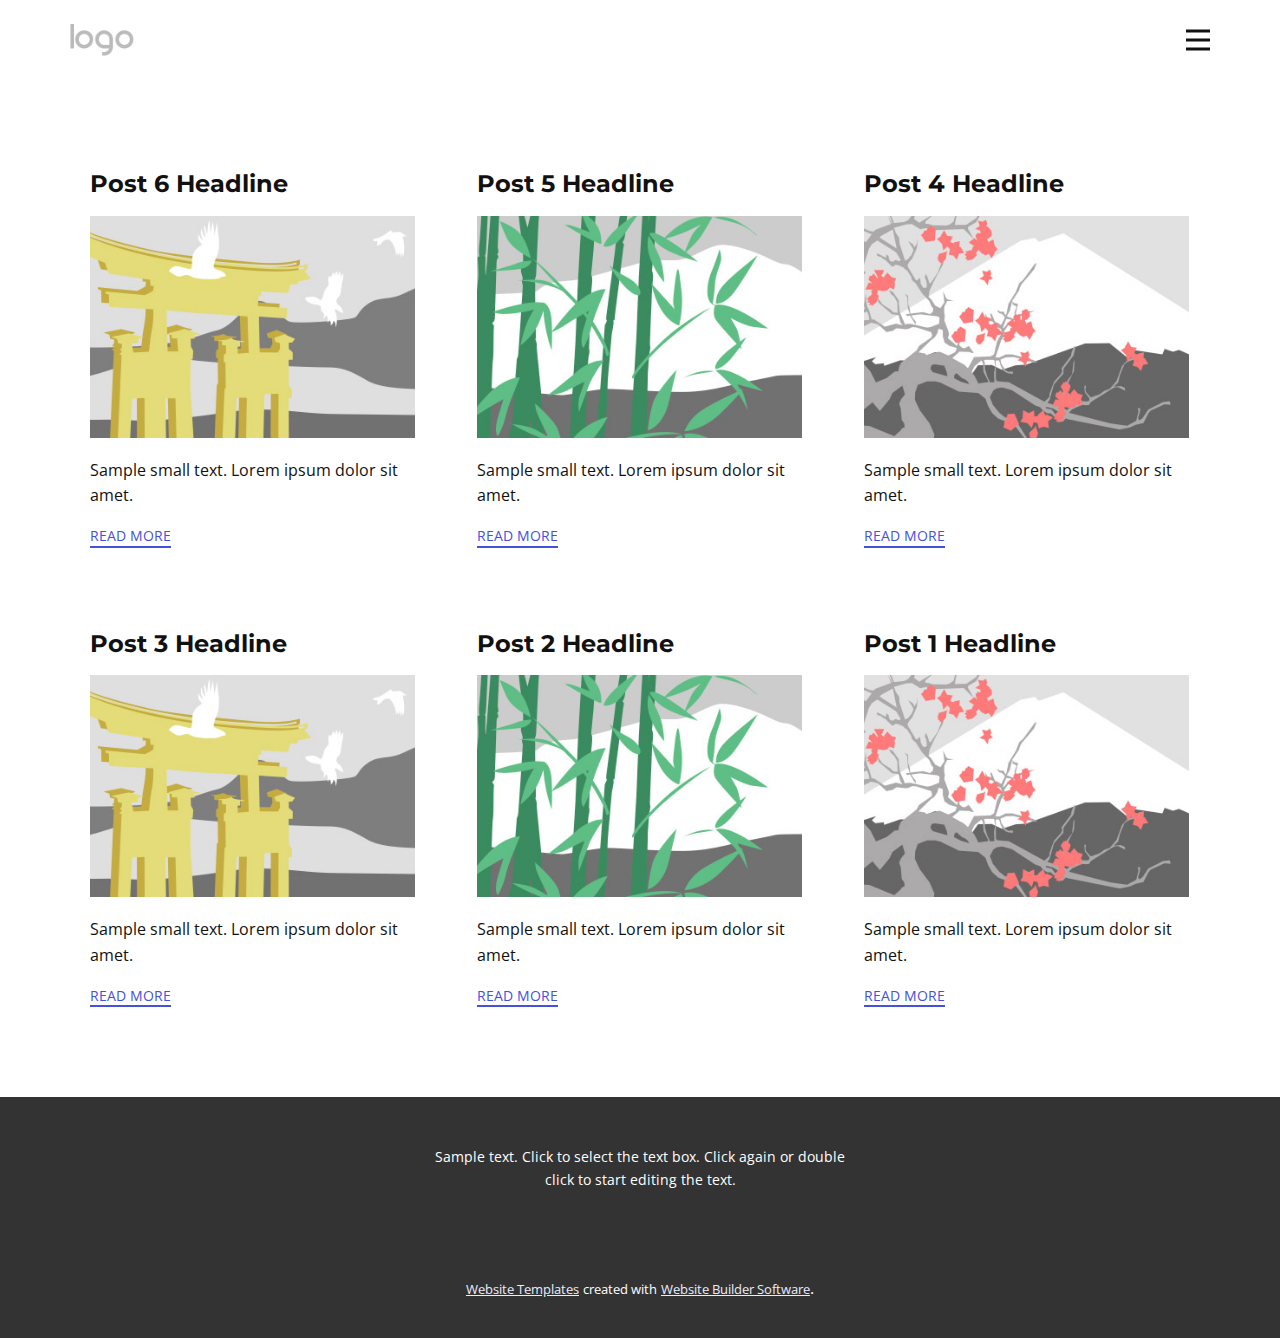
<file: blog/blog.html>
<!DOCTYPE html>
<html style="font-size: 16px;" lang="en"><head>
    <meta name="viewport" content="width=device-width, initial-scale=1.0">
    <meta charset="utf-8">
    <meta name="keywords" content="">
    <meta name="description" content="">
    <title>Blog</title>
    <link rel="stylesheet" href="../nicepage.css" media="screen">
<link rel="stylesheet" href="../Blog-Template.css" media="screen">
    <script class="u-script" type="text/javascript" src="../jquery.js" defer=""></script>
    <script class="u-script" type="text/javascript" src="../nicepage.js" defer=""></script>
    <meta name="generator" content="Nicepage 5.21.3, nicepage.com">
    <link id="u-theme-google-font" rel="stylesheet" href="https://fonts.googleapis.com/css?family=Montserrat:100,100i,200,200i,300,300i,400,400i,500,500i,600,600i,700,700i,800,800i,900,900i|Open+Sans:300,300i,400,400i,500,500i,600,600i,700,700i,800,800i">
    
    
    
    <script type="application/ld+json">{
		"@context": "http://schema.org",
		"@type": "Organization",
		"name": "Site1",
		"logo": "images/default-logo.png"
}</script>
    <meta name="theme-color" content="#4551dd">
  <meta data-intl-tel-input-cdn-path="intlTelInput/"></head>
  <body data-path-to-root="./" data-include-products="false" class="u-body u-xl-mode" data-lang="en"><header class="u-clearfix u-header u-header" id="sec-fe69"><div class="u-clearfix u-sheet u-valign-middle u-sheet-1">
        <a href="https://nicepage.com" class="u-image u-logo u-image-1">
          <img src="../images/default-logo.png" class="u-logo-image u-logo-image-1">
        </a>
        <nav class="u-menu u-menu-hamburger u-offcanvas u-menu-1" data-responsive-from="XL">
          <div class="menu-collapse" style="font-size: 1rem; letter-spacing: 0px; font-weight: 700;">
            <a class="u-button-style u-custom-border u-custom-border-color u-custom-borders u-custom-left-right-menu-spacing u-custom-padding-bottom u-custom-text-color u-custom-top-bottom-menu-spacing u-nav-link u-text-active-palette-1-base u-text-hover-palette-2-base" href="#">
              <svg class="u-svg-link" viewBox="0 0 24 24"><use xmlns:xlink="http://www.w3.org/1999/xlink" xlink:href="#menu-hamburger"></use></svg>
              <svg class="u-svg-content" version="1.1" id="menu-hamburger" viewBox="0 0 16 16" x="0px" y="0px" xmlns:xlink="http://www.w3.org/1999/xlink" xmlns="http://www.w3.org/2000/svg"><g><rect y="1" width="16" height="2"></rect><rect y="7" width="16" height="2"></rect><rect y="13" width="16" height="2"></rect>
</g></svg>
            </a>
          </div>
          <div class="u-nav-container">
            <ul class="u-nav u-spacing-20 u-unstyled u-nav-1"><li class="u-nav-item"><a class="u-button-style u-nav-link u-text-active-palette-1-base u-text-grey-90 u-text-hover-palette-2-base" href="../Home.html" style="padding: 10px;">Home</a>
</li><li class="u-nav-item"><a class="u-button-style u-nav-link u-text-active-palette-1-base u-text-grey-90 u-text-hover-palette-2-base" href="../About.html" style="padding: 10px;">About</a>
</li><li class="u-nav-item"><a class="u-button-style u-nav-link u-text-active-palette-1-base u-text-grey-90 u-text-hover-palette-2-base" href="../Contact.html" style="padding: 10px;">Contact</a>
</li></ul>
          </div>
          <div class="u-nav-container-collapse">
            <div class="u-black u-container-style u-inner-container-layout u-opacity u-opacity-95 u-sidenav">
              <div class="u-inner-container-layout u-sidenav-overflow">
                <div class="u-menu-close"></div>
                <ul class="u-align-center u-nav u-popupmenu-items u-unstyled u-nav-2"><li class="u-nav-item"><a class="u-button-style u-nav-link" href="../Home.html">Home</a>
</li><li class="u-nav-item"><a class="u-button-style u-nav-link" href="../About.html">About</a>
</li><li class="u-nav-item"><a class="u-button-style u-nav-link" href="../Contact.html">Contact</a>
</li></ul>
              </div>
            </div>
            <div class="u-black u-menu-overlay u-opacity u-opacity-70"></div>
          </div>
        </nav>
      </div></header>
    <section class="u-clearfix u-section-1" id="sec-19f3">
      <div class="u-clearfix u-sheet u-valign-middle u-sheet-1"><!--blog--><!--blog_options_json--><!--{"type":"Recent","source":"","tags":"","count":""}--><!--/blog_options_json-->
        <div class="u-blog u-expanded-width u-repeater u-repeater-1"><!--blog_post-->
          <div class="u-blog-post u-container-style u-repeater-item u-white u-repeater-item-1">
            <div class="u-container-layout u-similar-container u-valign-top u-container-layout-1"><!--blog_post_header-->
              <h4 class="u-blog-control u-text u-text-1">
                <a class="u-post-header-link" href="../blog/post-5.html">Post 6 Headline</a>
              </h4><!--/blog_post_header--><!--blog_post_image-->
              <a class="u-post-header-link" href="../blog/post-5.html"><img alt="" class="u-blog-control u-expanded-width u-image u-image-default u-image-1" src="../images/8ad73f3c.jpeg"></a><!--/blog_post_image--><!--blog_post_content-->
              <div class="u-blog-control u-post-content u-text u-text-2 fr-view">Sample small text. Lorem ipsum dolor sit amet.</div><!--/blog_post_content--><!--blog_post_readmore-->
              <a href="../blog/post-5.html" class="u-blog-control u-border-2 u-border-palette-1-base u-btn u-btn-rectangle u-button-style u-none u-btn-1"><!--blog_post_readmore_content--><!--options_json--><!--{"content":"","defaultValue":"Read More"}--><!--/options_json-->Read More<!--/blog_post_readmore_content--></a><!--/blog_post_readmore-->
            </div>
          </div><div class="u-blog-post u-container-style u-repeater-item u-video-cover u-white">
            <div class="u-container-layout u-similar-container u-valign-top u-container-layout-2"><!--blog_post_header-->
              <h4 class="u-blog-control u-text u-text-3">
                <a class="u-post-header-link" href="../blog/post-4.html">Post 5 Headline</a>
              </h4><!--/blog_post_header--><!--blog_post_image-->
              <a class="u-post-header-link" href="../blog/post-4.html"><img alt="" class="u-blog-control u-expanded-width u-image u-image-default u-image-2" src="../images/68f64b9d.jpeg"></a><!--/blog_post_image--><!--blog_post_content-->
              <div class="u-blog-control u-post-content u-text u-text-4 fr-view">Sample small text. Lorem ipsum dolor sit amet.</div><!--/blog_post_content--><!--blog_post_readmore-->
              <a href="../blog/post-4.html" class="u-blog-control u-border-2 u-border-palette-1-base u-btn u-btn-rectangle u-button-style u-none u-btn-2"><!--blog_post_readmore_content--><!--options_json--><!--{"content":"","defaultValue":"Read More"}--><!--/options_json-->Read More<!--/blog_post_readmore_content--></a><!--/blog_post_readmore-->
            </div>
          </div><div class="u-blog-post u-container-style u-repeater-item u-video-cover u-white">
            <div class="u-container-layout u-similar-container u-valign-top u-container-layout-3"><!--blog_post_header-->
              <h4 class="u-blog-control u-text u-text-5">
                <a class="u-post-header-link" href="../blog/post-3.html">Post 4 Headline</a>
              </h4><!--/blog_post_header--><!--blog_post_image-->
              <a class="u-post-header-link" href="../blog/post-3.html"><img alt="" class="u-blog-control u-expanded-width u-image u-image-default u-image-3" src="../images/0fd3416c.jpeg"></a><!--/blog_post_image--><!--blog_post_content-->
              <div class="u-blog-control u-post-content u-text u-text-6 fr-view">Sample small text. Lorem ipsum dolor sit amet.</div><!--/blog_post_content--><!--blog_post_readmore-->
              <a href="../blog/post-3.html" class="u-blog-control u-border-2 u-border-palette-1-base u-btn u-btn-rectangle u-button-style u-none u-btn-3"><!--blog_post_readmore_content--><!--options_json--><!--{"content":"","defaultValue":"Read More"}--><!--/options_json-->Read More<!--/blog_post_readmore_content--></a><!--/blog_post_readmore-->
            </div>
          </div><div class="u-blog-post u-container-style u-repeater-item u-white u-repeater-item-1">
            <div class="u-container-layout u-similar-container u-valign-top u-container-layout-1"><!--blog_post_header-->
              <h4 class="u-blog-control u-text u-text-1">
                <a class="u-post-header-link" href="../blog/post-2.html">Post 3 Headline</a>
              </h4><!--/blog_post_header--><!--blog_post_image-->
              <a class="u-post-header-link" href="../blog/post-2.html"><img alt="" class="u-blog-control u-expanded-width u-image u-image-default u-image-1" src="../images/8ad73f3c.jpeg"></a><!--/blog_post_image--><!--blog_post_content-->
              <div class="u-blog-control u-post-content u-text u-text-2 fr-view">Sample small text. Lorem ipsum dolor sit amet.</div><!--/blog_post_content--><!--blog_post_readmore-->
              <a href="../blog/post-2.html" class="u-blog-control u-border-2 u-border-palette-1-base u-btn u-btn-rectangle u-button-style u-none u-btn-1"><!--blog_post_readmore_content--><!--options_json--><!--{"content":"","defaultValue":"Read More"}--><!--/options_json-->Read More<!--/blog_post_readmore_content--></a><!--/blog_post_readmore-->
            </div>
          </div><div class="u-blog-post u-container-style u-repeater-item u-video-cover u-white">
            <div class="u-container-layout u-similar-container u-valign-top u-container-layout-2"><!--blog_post_header-->
              <h4 class="u-blog-control u-text u-text-3">
                <a class="u-post-header-link" href="../blog/post-1.html">Post 2 Headline</a>
              </h4><!--/blog_post_header--><!--blog_post_image-->
              <a class="u-post-header-link" href="../blog/post-1.html"><img alt="" class="u-blog-control u-expanded-width u-image u-image-default u-image-2" src="../images/68f64b9d.jpeg"></a><!--/blog_post_image--><!--blog_post_content-->
              <div class="u-blog-control u-post-content u-text u-text-4 fr-view">Sample small text. Lorem ipsum dolor sit amet.</div><!--/blog_post_content--><!--blog_post_readmore-->
              <a href="../blog/post-1.html" class="u-blog-control u-border-2 u-border-palette-1-base u-btn u-btn-rectangle u-button-style u-none u-btn-2"><!--blog_post_readmore_content--><!--options_json--><!--{"content":"","defaultValue":"Read More"}--><!--/options_json-->Read More<!--/blog_post_readmore_content--></a><!--/blog_post_readmore-->
            </div>
          </div><div class="u-blog-post u-container-style u-repeater-item u-video-cover u-white">
            <div class="u-container-layout u-similar-container u-valign-top u-container-layout-3"><!--blog_post_header-->
              <h4 class="u-blog-control u-text u-text-5">
                <a class="u-post-header-link" href="../blog/post.html">Post 1 Headline</a>
              </h4><!--/blog_post_header--><!--blog_post_image-->
              <a class="u-post-header-link" href="../blog/post.html"><img alt="" class="u-blog-control u-expanded-width u-image u-image-default u-image-3" src="../images/0fd3416c.jpeg"></a><!--/blog_post_image--><!--blog_post_content-->
              <div class="u-blog-control u-post-content u-text u-text-6 fr-view">Sample small text. Lorem ipsum dolor sit amet.</div><!--/blog_post_content--><!--blog_post_readmore-->
              <a href="../blog/post.html" class="u-blog-control u-border-2 u-border-palette-1-base u-btn u-btn-rectangle u-button-style u-none u-btn-3"><!--blog_post_readmore_content--><!--options_json--><!--{"content":"","defaultValue":"Read More"}--><!--/options_json-->Read More<!--/blog_post_readmore_content--></a><!--/blog_post_readmore-->
            </div>
          </div><!--/blog_post--><!--blog_post-->
          <!--/blog_post--><!--blog_post-->
          <!--/blog_post-->
        </div><!--/blog-->
      </div>
    </section>
    
    
    
    <footer class="u-align-center u-clearfix u-footer u-grey-80 u-footer" id="sec-9c10"><div class="u-clearfix u-sheet u-sheet-1">
        <p class="u-small-text u-text u-text-variant u-text-1">Sample text. Click to select the text box. Click again or double click to start editing the text.</p>
      </div></footer>
    <section class="u-backlink u-clearfix u-grey-80">
      <a class="u-link" href="https://nicepage.com/website-templates" target="_blank">
        <span>Website Templates</span>
      </a>
      <p class="u-text">
        <span>created with</span>
      </p>
      <a class="u-link" href="" target="_blank">
        <span>Website Builder Software</span>
      </a>. 
    </section>
  
</body></html>
</file>
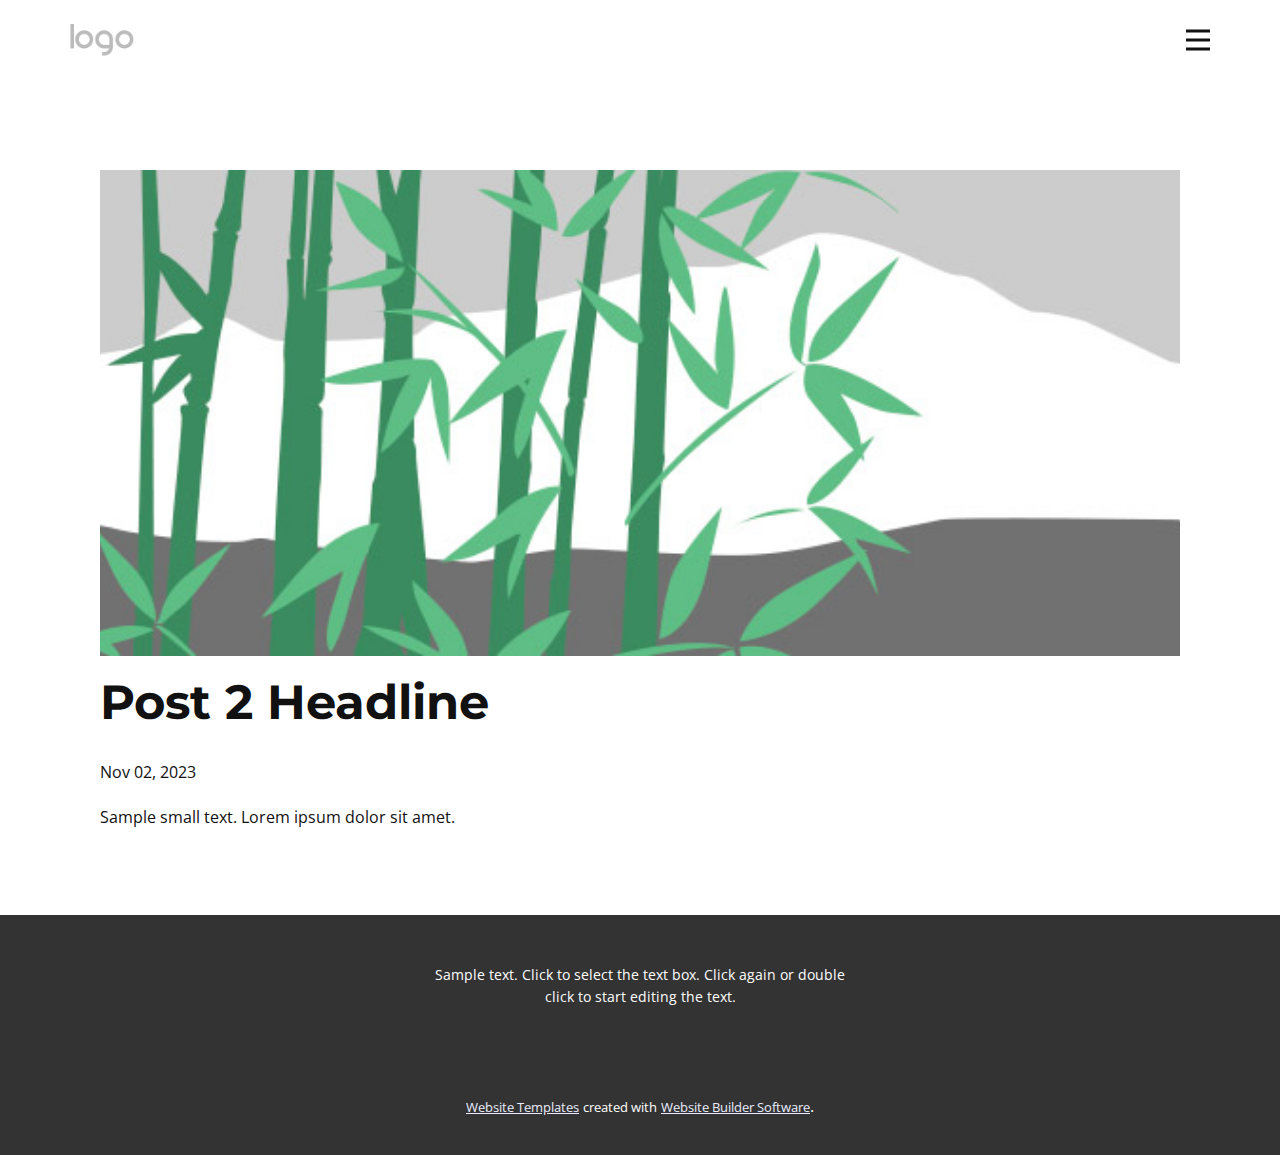
<file: blog/post-1.html>
<!DOCTYPE html>
<html style="font-size: 16px;" lang="en"><head>
    <meta name="viewport" content="width=device-width, initial-scale=1.0">
    <meta charset="utf-8">
    <meta name="keywords" content="Post 1 Headline">
    <meta name="description" content="">
    <title>Post 2 Headline</title>
    <link rel="stylesheet" href="../nicepage.css" media="screen">
<link rel="stylesheet" href="../Post-Template.css" media="screen">
    <script class="u-script" type="text/javascript" src="../jquery.js" defer=""></script>
    <script class="u-script" type="text/javascript" src="../nicepage.js" defer=""></script>
    <meta name="generator" content="Nicepage 5.21.3, nicepage.com">
    <link id="u-theme-google-font" rel="stylesheet" href="https://fonts.googleapis.com/css?family=Montserrat:100,100i,200,200i,300,300i,400,400i,500,500i,600,600i,700,700i,800,800i,900,900i|Open+Sans:300,300i,400,400i,500,500i,600,600i,700,700i,800,800i">
    
    
    
    <script type="application/ld+json">{
		"@context": "http://schema.org",
		"@type": "Organization",
		"name": "Site1",
		"logo": "images/default-logo.png"
}</script>
    <meta name="theme-color" content="#4551dd">
  <meta data-intl-tel-input-cdn-path="intlTelInput/"></head>
  <body data-path-to-root="./" data-include-products="false" class="u-body u-xl-mode" data-lang="en"><header class="u-clearfix u-header u-header" id="sec-fe69"><div class="u-clearfix u-sheet u-valign-middle u-sheet-1">
        <a href="https://nicepage.com" class="u-image u-logo u-image-1">
          <img src="../images/default-logo.png" class="u-logo-image u-logo-image-1">
        </a>
        <nav class="u-menu u-menu-hamburger u-offcanvas u-menu-1" data-responsive-from="XL">
          <div class="menu-collapse" style="font-size: 1rem; letter-spacing: 0px; font-weight: 700;">
            <a class="u-button-style u-custom-border u-custom-border-color u-custom-borders u-custom-left-right-menu-spacing u-custom-padding-bottom u-custom-text-color u-custom-top-bottom-menu-spacing u-nav-link u-text-active-palette-1-base u-text-hover-palette-2-base" href="#">
              <svg class="u-svg-link" viewBox="0 0 24 24"><use xmlns:xlink="http://www.w3.org/1999/xlink" xlink:href="#menu-hamburger"></use></svg>
              <svg class="u-svg-content" version="1.1" id="menu-hamburger" viewBox="0 0 16 16" x="0px" y="0px" xmlns:xlink="http://www.w3.org/1999/xlink" xmlns="http://www.w3.org/2000/svg"><g><rect y="1" width="16" height="2"></rect><rect y="7" width="16" height="2"></rect><rect y="13" width="16" height="2"></rect>
</g></svg>
            </a>
          </div>
          <div class="u-nav-container">
            <ul class="u-nav u-spacing-20 u-unstyled u-nav-1"><li class="u-nav-item"><a class="u-button-style u-nav-link u-text-active-palette-1-base u-text-grey-90 u-text-hover-palette-2-base" href="../Home.html" style="padding: 10px;">Home</a>
</li><li class="u-nav-item"><a class="u-button-style u-nav-link u-text-active-palette-1-base u-text-grey-90 u-text-hover-palette-2-base" href="../About.html" style="padding: 10px;">About</a>
</li><li class="u-nav-item"><a class="u-button-style u-nav-link u-text-active-palette-1-base u-text-grey-90 u-text-hover-palette-2-base" href="../Contact.html" style="padding: 10px;">Contact</a>
</li></ul>
          </div>
          <div class="u-nav-container-collapse">
            <div class="u-black u-container-style u-inner-container-layout u-opacity u-opacity-95 u-sidenav">
              <div class="u-inner-container-layout u-sidenav-overflow">
                <div class="u-menu-close"></div>
                <ul class="u-align-center u-nav u-popupmenu-items u-unstyled u-nav-2"><li class="u-nav-item"><a class="u-button-style u-nav-link" href="../Home.html">Home</a>
</li><li class="u-nav-item"><a class="u-button-style u-nav-link" href="../About.html">About</a>
</li><li class="u-nav-item"><a class="u-button-style u-nav-link" href="../Contact.html">Contact</a>
</li></ul>
              </div>
            </div>
            <div class="u-black u-menu-overlay u-opacity u-opacity-70"></div>
          </div>
        </nav>
      </div></header>
    <section class="u-align-center u-clearfix u-section-1" id="sec-7dca">
      <div class="u-clearfix u-sheet u-valign-middle-md u-valign-middle-sm u-valign-middle-xs u-sheet-1"><!--post_details--><!--post_details_options_json--><!--{"source":""}--><!--/post_details_options_json--><!--blog_post-->
        <div class="u-container-style u-expanded-width u-post-details u-post-details-1">
          <div class="u-container-layout u-valign-middle u-container-layout-1"><!--blog_post_image-->
            <img alt="" class="u-blog-control u-expanded-width u-image u-image-default u-image-1" src="../images/68f64b9d.jpeg"><!--/blog_post_image--><!--blog_post_header-->
            <h2 class="u-blog-control u-text u-text-1">Post 2 Headline</h2><!--/blog_post_header--><!--blog_post_metadata-->
            <div class="u-blog-control u-metadata u-metadata-1"><!--blog_post_metadata_date-->
              <span class="u-meta-date u-meta-icon">Nov 02, 2023</span><!--/blog_post_metadata_date--><!--blog_post_metadata_category-->
              <!--/blog_post_metadata_category--><!--blog_post_metadata_comments-->
              <!--/blog_post_metadata_comments-->
            </div><!--/blog_post_metadata--><!--blog_post_content-->
            <div class="u-align-justify u-blog-control u-post-content u-text u-text-2 fr-view">
  Sample small text. Lorem ipsum dolor sit amet.
  </div><!--/blog_post_content-->
          </div>
        </div><!--/blog_post--><!--/post_details-->
      </div>
    </section>
    
    
    
    <footer class="u-align-center u-clearfix u-footer u-grey-80 u-footer" id="sec-9c10"><div class="u-clearfix u-sheet u-sheet-1">
        <p class="u-small-text u-text u-text-variant u-text-1">Sample text. Click to select the text box. Click again or double click to start editing the text.</p>
      </div></footer>
    <section class="u-backlink u-clearfix u-grey-80">
      <a class="u-link" href="https://nicepage.com/website-templates" target="_blank">
        <span>Website Templates</span>
      </a>
      <p class="u-text">
        <span>created with</span>
      </p>
      <a class="u-link" href="" target="_blank">
        <span>Website Builder Software</span>
      </a>. 
    </section>
  
</body></html>
</file>
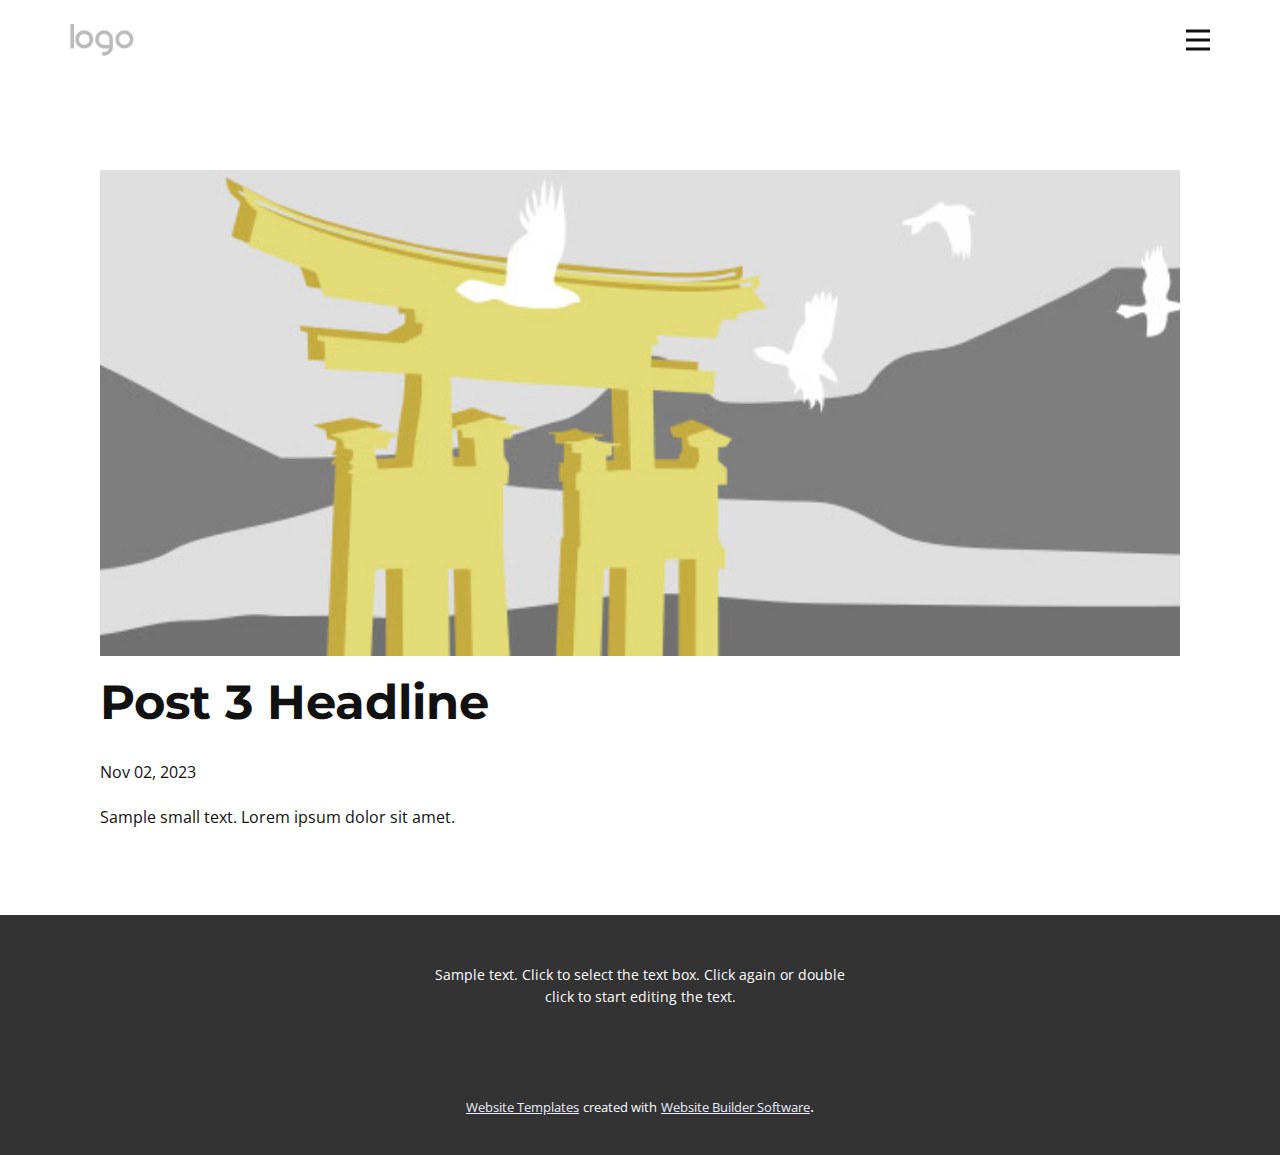
<file: blog/post-2.html>
<!DOCTYPE html>
<html style="font-size: 16px;" lang="en"><head>
    <meta name="viewport" content="width=device-width, initial-scale=1.0">
    <meta charset="utf-8">
    <meta name="keywords" content="Post 1 Headline">
    <meta name="description" content="">
    <title>Post 3 Headline</title>
    <link rel="stylesheet" href="../nicepage.css" media="screen">
<link rel="stylesheet" href="../Post-Template.css" media="screen">
    <script class="u-script" type="text/javascript" src="../jquery.js" defer=""></script>
    <script class="u-script" type="text/javascript" src="../nicepage.js" defer=""></script>
    <meta name="generator" content="Nicepage 5.21.3, nicepage.com">
    <link id="u-theme-google-font" rel="stylesheet" href="https://fonts.googleapis.com/css?family=Montserrat:100,100i,200,200i,300,300i,400,400i,500,500i,600,600i,700,700i,800,800i,900,900i|Open+Sans:300,300i,400,400i,500,500i,600,600i,700,700i,800,800i">
    
    
    
    <script type="application/ld+json">{
		"@context": "http://schema.org",
		"@type": "Organization",
		"name": "Site1",
		"logo": "images/default-logo.png"
}</script>
    <meta name="theme-color" content="#4551dd">
  <meta data-intl-tel-input-cdn-path="intlTelInput/"></head>
  <body data-path-to-root="./" data-include-products="false" class="u-body u-xl-mode" data-lang="en"><header class="u-clearfix u-header u-header" id="sec-fe69"><div class="u-clearfix u-sheet u-valign-middle u-sheet-1">
        <a href="https://nicepage.com" class="u-image u-logo u-image-1">
          <img src="../images/default-logo.png" class="u-logo-image u-logo-image-1">
        </a>
        <nav class="u-menu u-menu-hamburger u-offcanvas u-menu-1" data-responsive-from="XL">
          <div class="menu-collapse" style="font-size: 1rem; letter-spacing: 0px; font-weight: 700;">
            <a class="u-button-style u-custom-border u-custom-border-color u-custom-borders u-custom-left-right-menu-spacing u-custom-padding-bottom u-custom-text-color u-custom-top-bottom-menu-spacing u-nav-link u-text-active-palette-1-base u-text-hover-palette-2-base" href="#">
              <svg class="u-svg-link" viewBox="0 0 24 24"><use xmlns:xlink="http://www.w3.org/1999/xlink" xlink:href="#menu-hamburger"></use></svg>
              <svg class="u-svg-content" version="1.1" id="menu-hamburger" viewBox="0 0 16 16" x="0px" y="0px" xmlns:xlink="http://www.w3.org/1999/xlink" xmlns="http://www.w3.org/2000/svg"><g><rect y="1" width="16" height="2"></rect><rect y="7" width="16" height="2"></rect><rect y="13" width="16" height="2"></rect>
</g></svg>
            </a>
          </div>
          <div class="u-nav-container">
            <ul class="u-nav u-spacing-20 u-unstyled u-nav-1"><li class="u-nav-item"><a class="u-button-style u-nav-link u-text-active-palette-1-base u-text-grey-90 u-text-hover-palette-2-base" href="../Home.html" style="padding: 10px;">Home</a>
</li><li class="u-nav-item"><a class="u-button-style u-nav-link u-text-active-palette-1-base u-text-grey-90 u-text-hover-palette-2-base" href="../About.html" style="padding: 10px;">About</a>
</li><li class="u-nav-item"><a class="u-button-style u-nav-link u-text-active-palette-1-base u-text-grey-90 u-text-hover-palette-2-base" href="../Contact.html" style="padding: 10px;">Contact</a>
</li></ul>
          </div>
          <div class="u-nav-container-collapse">
            <div class="u-black u-container-style u-inner-container-layout u-opacity u-opacity-95 u-sidenav">
              <div class="u-inner-container-layout u-sidenav-overflow">
                <div class="u-menu-close"></div>
                <ul class="u-align-center u-nav u-popupmenu-items u-unstyled u-nav-2"><li class="u-nav-item"><a class="u-button-style u-nav-link" href="../Home.html">Home</a>
</li><li class="u-nav-item"><a class="u-button-style u-nav-link" href="../About.html">About</a>
</li><li class="u-nav-item"><a class="u-button-style u-nav-link" href="../Contact.html">Contact</a>
</li></ul>
              </div>
            </div>
            <div class="u-black u-menu-overlay u-opacity u-opacity-70"></div>
          </div>
        </nav>
      </div></header>
    <section class="u-align-center u-clearfix u-section-1" id="sec-7dca">
      <div class="u-clearfix u-sheet u-valign-middle-md u-valign-middle-sm u-valign-middle-xs u-sheet-1"><!--post_details--><!--post_details_options_json--><!--{"source":""}--><!--/post_details_options_json--><!--blog_post-->
        <div class="u-container-style u-expanded-width u-post-details u-post-details-1">
          <div class="u-container-layout u-valign-middle u-container-layout-1"><!--blog_post_image-->
            <img alt="" class="u-blog-control u-expanded-width u-image u-image-default u-image-1" src="../images/8ad73f3c.jpeg"><!--/blog_post_image--><!--blog_post_header-->
            <h2 class="u-blog-control u-text u-text-1">Post 3 Headline</h2><!--/blog_post_header--><!--blog_post_metadata-->
            <div class="u-blog-control u-metadata u-metadata-1"><!--blog_post_metadata_date-->
              <span class="u-meta-date u-meta-icon">Nov 02, 2023</span><!--/blog_post_metadata_date--><!--blog_post_metadata_category-->
              <!--/blog_post_metadata_category--><!--blog_post_metadata_comments-->
              <!--/blog_post_metadata_comments-->
            </div><!--/blog_post_metadata--><!--blog_post_content-->
            <div class="u-align-justify u-blog-control u-post-content u-text u-text-2 fr-view">
  Sample small text. Lorem ipsum dolor sit amet.
  </div><!--/blog_post_content-->
          </div>
        </div><!--/blog_post--><!--/post_details-->
      </div>
    </section>
    
    
    
    <footer class="u-align-center u-clearfix u-footer u-grey-80 u-footer" id="sec-9c10"><div class="u-clearfix u-sheet u-sheet-1">
        <p class="u-small-text u-text u-text-variant u-text-1">Sample text. Click to select the text box. Click again or double click to start editing the text.</p>
      </div></footer>
    <section class="u-backlink u-clearfix u-grey-80">
      <a class="u-link" href="https://nicepage.com/website-templates" target="_blank">
        <span>Website Templates</span>
      </a>
      <p class="u-text">
        <span>created with</span>
      </p>
      <a class="u-link" href="" target="_blank">
        <span>Website Builder Software</span>
      </a>. 
    </section>
  
</body></html>
</file>
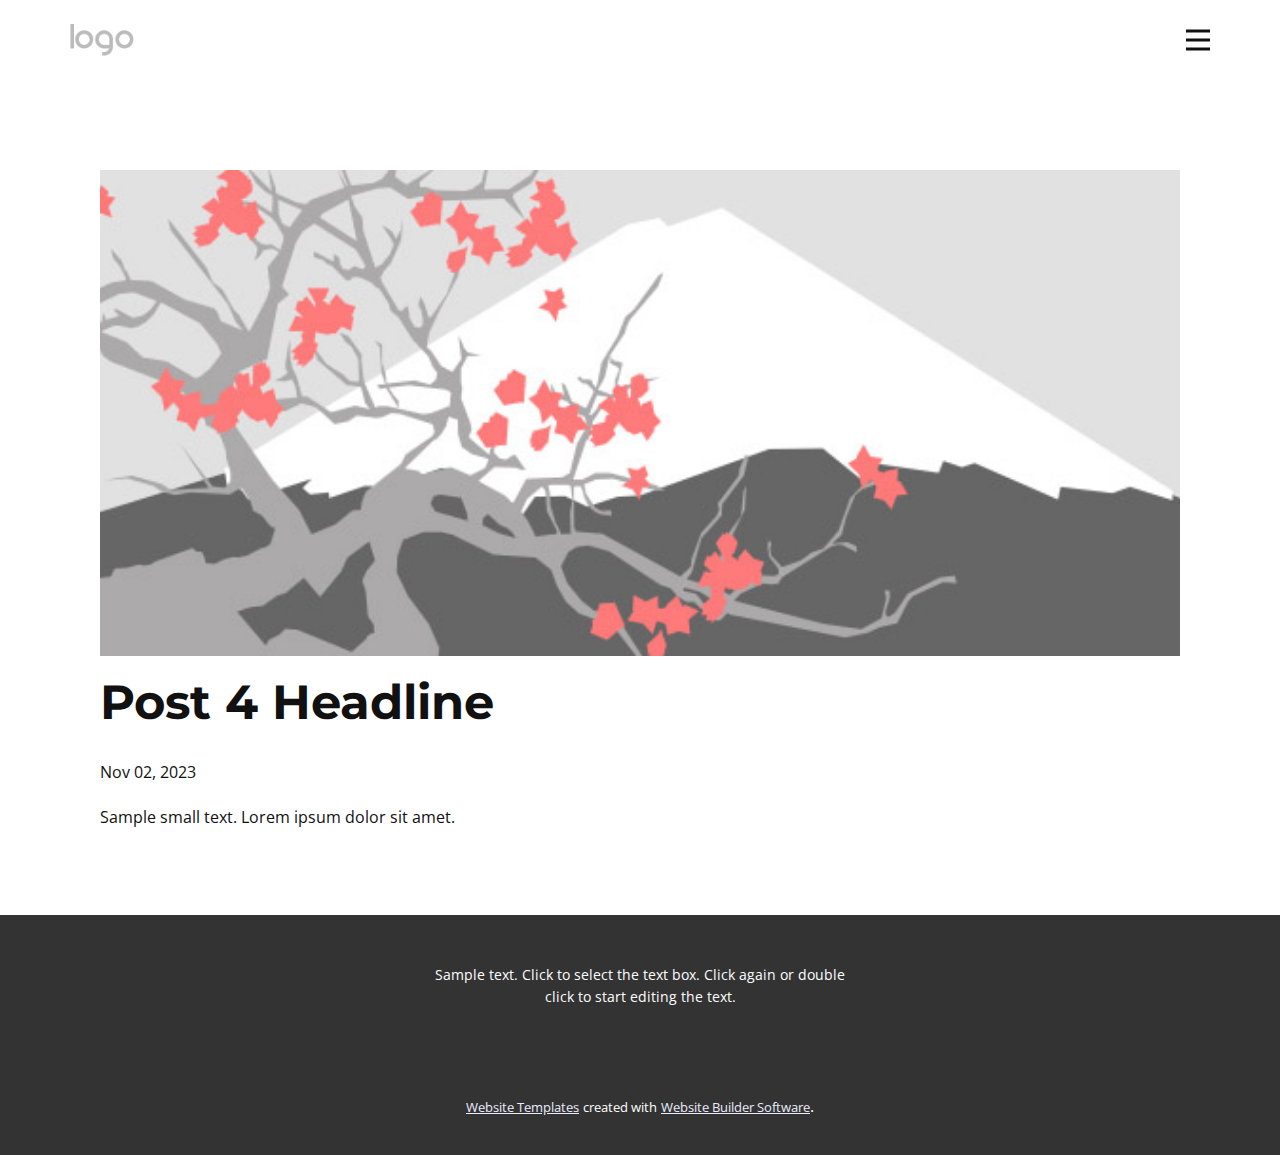
<file: blog/post-3.html>
<!DOCTYPE html>
<html style="font-size: 16px;" lang="en"><head>
    <meta name="viewport" content="width=device-width, initial-scale=1.0">
    <meta charset="utf-8">
    <meta name="keywords" content="Post 1 Headline">
    <meta name="description" content="">
    <title>Post 4 Headline</title>
    <link rel="stylesheet" href="../nicepage.css" media="screen">
<link rel="stylesheet" href="../Post-Template.css" media="screen">
    <script class="u-script" type="text/javascript" src="../jquery.js" defer=""></script>
    <script class="u-script" type="text/javascript" src="../nicepage.js" defer=""></script>
    <meta name="generator" content="Nicepage 5.21.3, nicepage.com">
    <link id="u-theme-google-font" rel="stylesheet" href="https://fonts.googleapis.com/css?family=Montserrat:100,100i,200,200i,300,300i,400,400i,500,500i,600,600i,700,700i,800,800i,900,900i|Open+Sans:300,300i,400,400i,500,500i,600,600i,700,700i,800,800i">
    
    
    
    <script type="application/ld+json">{
		"@context": "http://schema.org",
		"@type": "Organization",
		"name": "Site1",
		"logo": "images/default-logo.png"
}</script>
    <meta name="theme-color" content="#4551dd">
  <meta data-intl-tel-input-cdn-path="intlTelInput/"></head>
  <body data-path-to-root="./" data-include-products="false" class="u-body u-xl-mode" data-lang="en"><header class="u-clearfix u-header u-header" id="sec-fe69"><div class="u-clearfix u-sheet u-valign-middle u-sheet-1">
        <a href="https://nicepage.com" class="u-image u-logo u-image-1">
          <img src="../images/default-logo.png" class="u-logo-image u-logo-image-1">
        </a>
        <nav class="u-menu u-menu-hamburger u-offcanvas u-menu-1" data-responsive-from="XL">
          <div class="menu-collapse" style="font-size: 1rem; letter-spacing: 0px; font-weight: 700;">
            <a class="u-button-style u-custom-border u-custom-border-color u-custom-borders u-custom-left-right-menu-spacing u-custom-padding-bottom u-custom-text-color u-custom-top-bottom-menu-spacing u-nav-link u-text-active-palette-1-base u-text-hover-palette-2-base" href="#">
              <svg class="u-svg-link" viewBox="0 0 24 24"><use xmlns:xlink="http://www.w3.org/1999/xlink" xlink:href="#menu-hamburger"></use></svg>
              <svg class="u-svg-content" version="1.1" id="menu-hamburger" viewBox="0 0 16 16" x="0px" y="0px" xmlns:xlink="http://www.w3.org/1999/xlink" xmlns="http://www.w3.org/2000/svg"><g><rect y="1" width="16" height="2"></rect><rect y="7" width="16" height="2"></rect><rect y="13" width="16" height="2"></rect>
</g></svg>
            </a>
          </div>
          <div class="u-nav-container">
            <ul class="u-nav u-spacing-20 u-unstyled u-nav-1"><li class="u-nav-item"><a class="u-button-style u-nav-link u-text-active-palette-1-base u-text-grey-90 u-text-hover-palette-2-base" href="../Home.html" style="padding: 10px;">Home</a>
</li><li class="u-nav-item"><a class="u-button-style u-nav-link u-text-active-palette-1-base u-text-grey-90 u-text-hover-palette-2-base" href="../About.html" style="padding: 10px;">About</a>
</li><li class="u-nav-item"><a class="u-button-style u-nav-link u-text-active-palette-1-base u-text-grey-90 u-text-hover-palette-2-base" href="../Contact.html" style="padding: 10px;">Contact</a>
</li></ul>
          </div>
          <div class="u-nav-container-collapse">
            <div class="u-black u-container-style u-inner-container-layout u-opacity u-opacity-95 u-sidenav">
              <div class="u-inner-container-layout u-sidenav-overflow">
                <div class="u-menu-close"></div>
                <ul class="u-align-center u-nav u-popupmenu-items u-unstyled u-nav-2"><li class="u-nav-item"><a class="u-button-style u-nav-link" href="../Home.html">Home</a>
</li><li class="u-nav-item"><a class="u-button-style u-nav-link" href="../About.html">About</a>
</li><li class="u-nav-item"><a class="u-button-style u-nav-link" href="../Contact.html">Contact</a>
</li></ul>
              </div>
            </div>
            <div class="u-black u-menu-overlay u-opacity u-opacity-70"></div>
          </div>
        </nav>
      </div></header>
    <section class="u-align-center u-clearfix u-section-1" id="sec-7dca">
      <div class="u-clearfix u-sheet u-valign-middle-md u-valign-middle-sm u-valign-middle-xs u-sheet-1"><!--post_details--><!--post_details_options_json--><!--{"source":""}--><!--/post_details_options_json--><!--blog_post-->
        <div class="u-container-style u-expanded-width u-post-details u-post-details-1">
          <div class="u-container-layout u-valign-middle u-container-layout-1"><!--blog_post_image-->
            <img alt="" class="u-blog-control u-expanded-width u-image u-image-default u-image-1" src="../images/0fd3416c.jpeg"><!--/blog_post_image--><!--blog_post_header-->
            <h2 class="u-blog-control u-text u-text-1">Post 4 Headline</h2><!--/blog_post_header--><!--blog_post_metadata-->
            <div class="u-blog-control u-metadata u-metadata-1"><!--blog_post_metadata_date-->
              <span class="u-meta-date u-meta-icon">Nov 02, 2023</span><!--/blog_post_metadata_date--><!--blog_post_metadata_category-->
              <!--/blog_post_metadata_category--><!--blog_post_metadata_comments-->
              <!--/blog_post_metadata_comments-->
            </div><!--/blog_post_metadata--><!--blog_post_content-->
            <div class="u-align-justify u-blog-control u-post-content u-text u-text-2 fr-view">
  Sample small text. Lorem ipsum dolor sit amet.
  </div><!--/blog_post_content-->
          </div>
        </div><!--/blog_post--><!--/post_details-->
      </div>
    </section>
    
    
    
    <footer class="u-align-center u-clearfix u-footer u-grey-80 u-footer" id="sec-9c10"><div class="u-clearfix u-sheet u-sheet-1">
        <p class="u-small-text u-text u-text-variant u-text-1">Sample text. Click to select the text box. Click again or double click to start editing the text.</p>
      </div></footer>
    <section class="u-backlink u-clearfix u-grey-80">
      <a class="u-link" href="https://nicepage.com/website-templates" target="_blank">
        <span>Website Templates</span>
      </a>
      <p class="u-text">
        <span>created with</span>
      </p>
      <a class="u-link" href="" target="_blank">
        <span>Website Builder Software</span>
      </a>. 
    </section>
  
</body></html>
</file>
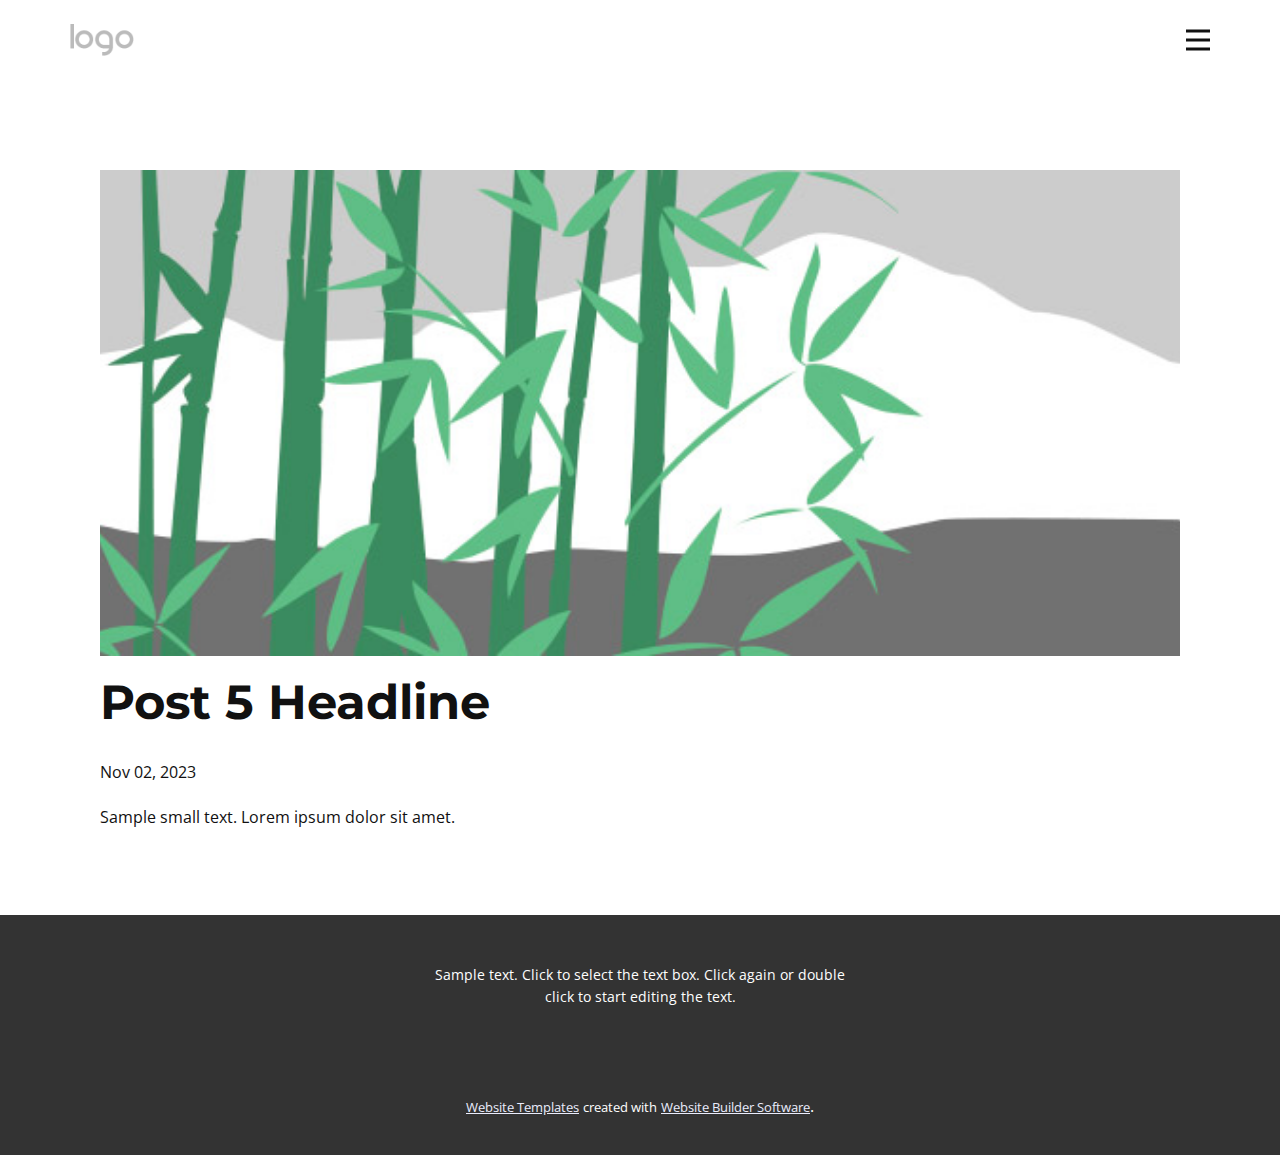
<file: blog/post-4.html>
<!DOCTYPE html>
<html style="font-size: 16px;" lang="en"><head>
    <meta name="viewport" content="width=device-width, initial-scale=1.0">
    <meta charset="utf-8">
    <meta name="keywords" content="Post 1 Headline">
    <meta name="description" content="">
    <title>Post 5 Headline</title>
    <link rel="stylesheet" href="../nicepage.css" media="screen">
<link rel="stylesheet" href="../Post-Template.css" media="screen">
    <script class="u-script" type="text/javascript" src="../jquery.js" defer=""></script>
    <script class="u-script" type="text/javascript" src="../nicepage.js" defer=""></script>
    <meta name="generator" content="Nicepage 5.21.3, nicepage.com">
    <link id="u-theme-google-font" rel="stylesheet" href="https://fonts.googleapis.com/css?family=Montserrat:100,100i,200,200i,300,300i,400,400i,500,500i,600,600i,700,700i,800,800i,900,900i|Open+Sans:300,300i,400,400i,500,500i,600,600i,700,700i,800,800i">
    
    
    
    <script type="application/ld+json">{
		"@context": "http://schema.org",
		"@type": "Organization",
		"name": "Site1",
		"logo": "images/default-logo.png"
}</script>
    <meta name="theme-color" content="#4551dd">
  <meta data-intl-tel-input-cdn-path="intlTelInput/"></head>
  <body data-path-to-root="./" data-include-products="false" class="u-body u-xl-mode" data-lang="en"><header class="u-clearfix u-header u-header" id="sec-fe69"><div class="u-clearfix u-sheet u-valign-middle u-sheet-1">
        <a href="https://nicepage.com" class="u-image u-logo u-image-1">
          <img src="../images/default-logo.png" class="u-logo-image u-logo-image-1">
        </a>
        <nav class="u-menu u-menu-hamburger u-offcanvas u-menu-1" data-responsive-from="XL">
          <div class="menu-collapse" style="font-size: 1rem; letter-spacing: 0px; font-weight: 700;">
            <a class="u-button-style u-custom-border u-custom-border-color u-custom-borders u-custom-left-right-menu-spacing u-custom-padding-bottom u-custom-text-color u-custom-top-bottom-menu-spacing u-nav-link u-text-active-palette-1-base u-text-hover-palette-2-base" href="#">
              <svg class="u-svg-link" viewBox="0 0 24 24"><use xmlns:xlink="http://www.w3.org/1999/xlink" xlink:href="#menu-hamburger"></use></svg>
              <svg class="u-svg-content" version="1.1" id="menu-hamburger" viewBox="0 0 16 16" x="0px" y="0px" xmlns:xlink="http://www.w3.org/1999/xlink" xmlns="http://www.w3.org/2000/svg"><g><rect y="1" width="16" height="2"></rect><rect y="7" width="16" height="2"></rect><rect y="13" width="16" height="2"></rect>
</g></svg>
            </a>
          </div>
          <div class="u-nav-container">
            <ul class="u-nav u-spacing-20 u-unstyled u-nav-1"><li class="u-nav-item"><a class="u-button-style u-nav-link u-text-active-palette-1-base u-text-grey-90 u-text-hover-palette-2-base" href="../Home.html" style="padding: 10px;">Home</a>
</li><li class="u-nav-item"><a class="u-button-style u-nav-link u-text-active-palette-1-base u-text-grey-90 u-text-hover-palette-2-base" href="../About.html" style="padding: 10px;">About</a>
</li><li class="u-nav-item"><a class="u-button-style u-nav-link u-text-active-palette-1-base u-text-grey-90 u-text-hover-palette-2-base" href="../Contact.html" style="padding: 10px;">Contact</a>
</li></ul>
          </div>
          <div class="u-nav-container-collapse">
            <div class="u-black u-container-style u-inner-container-layout u-opacity u-opacity-95 u-sidenav">
              <div class="u-inner-container-layout u-sidenav-overflow">
                <div class="u-menu-close"></div>
                <ul class="u-align-center u-nav u-popupmenu-items u-unstyled u-nav-2"><li class="u-nav-item"><a class="u-button-style u-nav-link" href="../Home.html">Home</a>
</li><li class="u-nav-item"><a class="u-button-style u-nav-link" href="../About.html">About</a>
</li><li class="u-nav-item"><a class="u-button-style u-nav-link" href="../Contact.html">Contact</a>
</li></ul>
              </div>
            </div>
            <div class="u-black u-menu-overlay u-opacity u-opacity-70"></div>
          </div>
        </nav>
      </div></header>
    <section class="u-align-center u-clearfix u-section-1" id="sec-7dca">
      <div class="u-clearfix u-sheet u-valign-middle-md u-valign-middle-sm u-valign-middle-xs u-sheet-1"><!--post_details--><!--post_details_options_json--><!--{"source":""}--><!--/post_details_options_json--><!--blog_post-->
        <div class="u-container-style u-expanded-width u-post-details u-post-details-1">
          <div class="u-container-layout u-valign-middle u-container-layout-1"><!--blog_post_image-->
            <img alt="" class="u-blog-control u-expanded-width u-image u-image-default u-image-1" src="../images/68f64b9d.jpeg"><!--/blog_post_image--><!--blog_post_header-->
            <h2 class="u-blog-control u-text u-text-1">Post 5 Headline</h2><!--/blog_post_header--><!--blog_post_metadata-->
            <div class="u-blog-control u-metadata u-metadata-1"><!--blog_post_metadata_date-->
              <span class="u-meta-date u-meta-icon">Nov 02, 2023</span><!--/blog_post_metadata_date--><!--blog_post_metadata_category-->
              <!--/blog_post_metadata_category--><!--blog_post_metadata_comments-->
              <!--/blog_post_metadata_comments-->
            </div><!--/blog_post_metadata--><!--blog_post_content-->
            <div class="u-align-justify u-blog-control u-post-content u-text u-text-2 fr-view">
  Sample small text. Lorem ipsum dolor sit amet.
  </div><!--/blog_post_content-->
          </div>
        </div><!--/blog_post--><!--/post_details-->
      </div>
    </section>
    
    
    
    <footer class="u-align-center u-clearfix u-footer u-grey-80 u-footer" id="sec-9c10"><div class="u-clearfix u-sheet u-sheet-1">
        <p class="u-small-text u-text u-text-variant u-text-1">Sample text. Click to select the text box. Click again or double click to start editing the text.</p>
      </div></footer>
    <section class="u-backlink u-clearfix u-grey-80">
      <a class="u-link" href="https://nicepage.com/website-templates" target="_blank">
        <span>Website Templates</span>
      </a>
      <p class="u-text">
        <span>created with</span>
      </p>
      <a class="u-link" href="" target="_blank">
        <span>Website Builder Software</span>
      </a>. 
    </section>
  
</body></html>
</file>
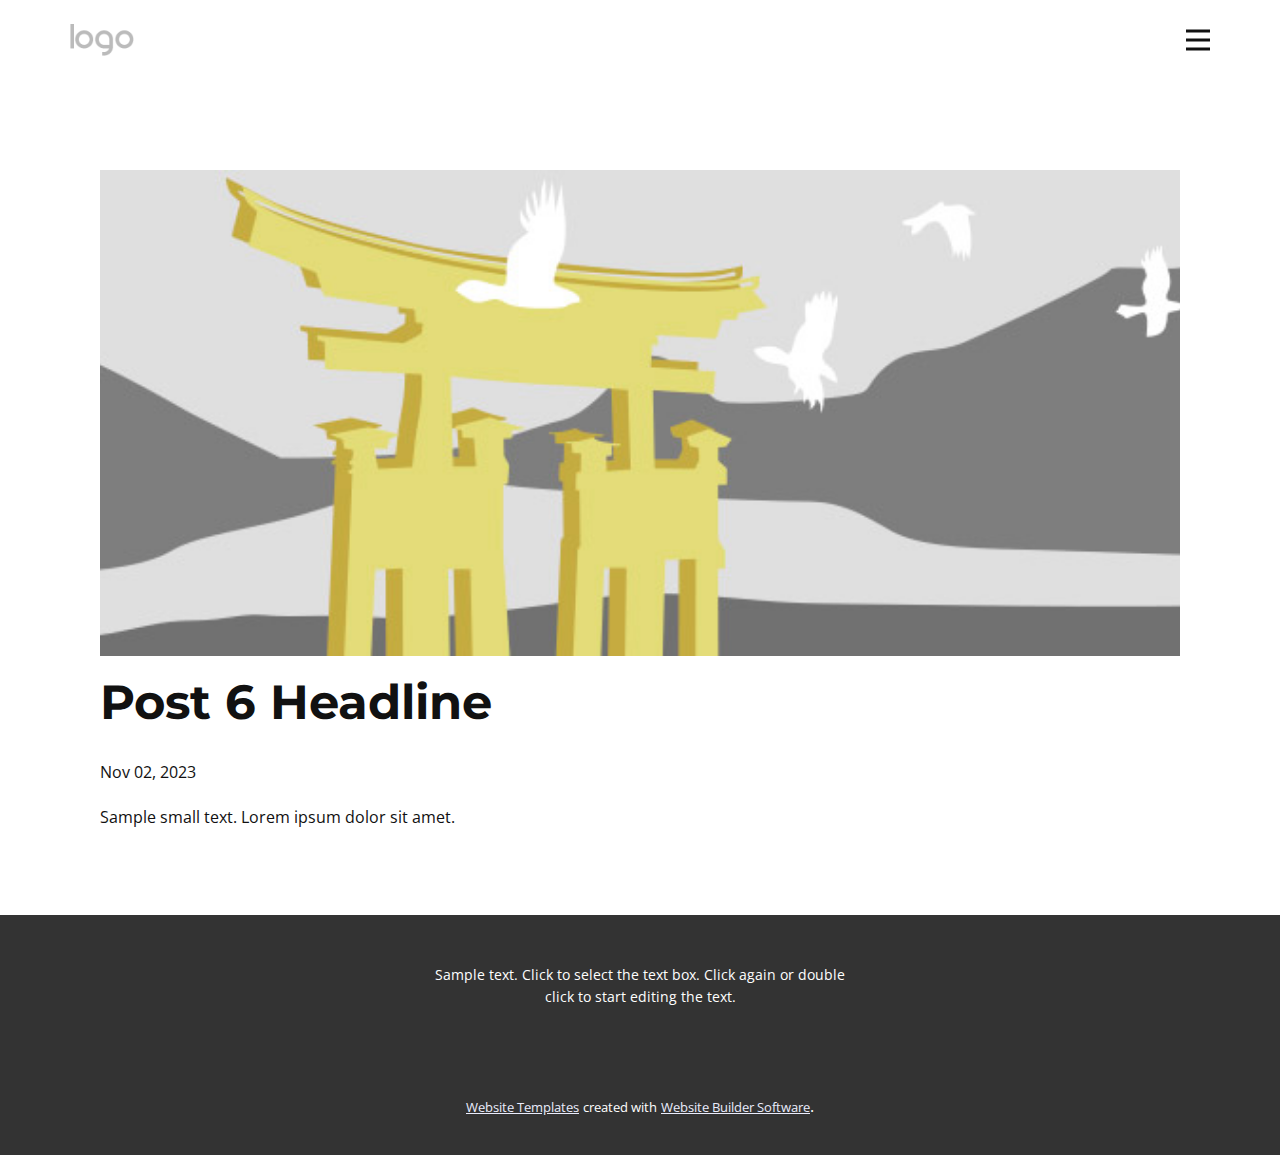
<file: blog/post-5.html>
<!DOCTYPE html>
<html style="font-size: 16px;" lang="en"><head>
    <meta name="viewport" content="width=device-width, initial-scale=1.0">
    <meta charset="utf-8">
    <meta name="keywords" content="Post 1 Headline">
    <meta name="description" content="">
    <title>Post 6 Headline</title>
    <link rel="stylesheet" href="../nicepage.css" media="screen">
<link rel="stylesheet" href="../Post-Template.css" media="screen">
    <script class="u-script" type="text/javascript" src="../jquery.js" defer=""></script>
    <script class="u-script" type="text/javascript" src="../nicepage.js" defer=""></script>
    <meta name="generator" content="Nicepage 5.21.3, nicepage.com">
    <link id="u-theme-google-font" rel="stylesheet" href="https://fonts.googleapis.com/css?family=Montserrat:100,100i,200,200i,300,300i,400,400i,500,500i,600,600i,700,700i,800,800i,900,900i|Open+Sans:300,300i,400,400i,500,500i,600,600i,700,700i,800,800i">
    
    
    
    <script type="application/ld+json">{
		"@context": "http://schema.org",
		"@type": "Organization",
		"name": "Site1",
		"logo": "images/default-logo.png"
}</script>
    <meta name="theme-color" content="#4551dd">
  <meta data-intl-tel-input-cdn-path="intlTelInput/"></head>
  <body data-path-to-root="./" data-include-products="false" class="u-body u-xl-mode" data-lang="en"><header class="u-clearfix u-header u-header" id="sec-fe69"><div class="u-clearfix u-sheet u-valign-middle u-sheet-1">
        <a href="https://nicepage.com" class="u-image u-logo u-image-1">
          <img src="../images/default-logo.png" class="u-logo-image u-logo-image-1">
        </a>
        <nav class="u-menu u-menu-hamburger u-offcanvas u-menu-1" data-responsive-from="XL">
          <div class="menu-collapse" style="font-size: 1rem; letter-spacing: 0px; font-weight: 700;">
            <a class="u-button-style u-custom-border u-custom-border-color u-custom-borders u-custom-left-right-menu-spacing u-custom-padding-bottom u-custom-text-color u-custom-top-bottom-menu-spacing u-nav-link u-text-active-palette-1-base u-text-hover-palette-2-base" href="#">
              <svg class="u-svg-link" viewBox="0 0 24 24"><use xmlns:xlink="http://www.w3.org/1999/xlink" xlink:href="#menu-hamburger"></use></svg>
              <svg class="u-svg-content" version="1.1" id="menu-hamburger" viewBox="0 0 16 16" x="0px" y="0px" xmlns:xlink="http://www.w3.org/1999/xlink" xmlns="http://www.w3.org/2000/svg"><g><rect y="1" width="16" height="2"></rect><rect y="7" width="16" height="2"></rect><rect y="13" width="16" height="2"></rect>
</g></svg>
            </a>
          </div>
          <div class="u-nav-container">
            <ul class="u-nav u-spacing-20 u-unstyled u-nav-1"><li class="u-nav-item"><a class="u-button-style u-nav-link u-text-active-palette-1-base u-text-grey-90 u-text-hover-palette-2-base" href="../Home.html" style="padding: 10px;">Home</a>
</li><li class="u-nav-item"><a class="u-button-style u-nav-link u-text-active-palette-1-base u-text-grey-90 u-text-hover-palette-2-base" href="../About.html" style="padding: 10px;">About</a>
</li><li class="u-nav-item"><a class="u-button-style u-nav-link u-text-active-palette-1-base u-text-grey-90 u-text-hover-palette-2-base" href="../Contact.html" style="padding: 10px;">Contact</a>
</li></ul>
          </div>
          <div class="u-nav-container-collapse">
            <div class="u-black u-container-style u-inner-container-layout u-opacity u-opacity-95 u-sidenav">
              <div class="u-inner-container-layout u-sidenav-overflow">
                <div class="u-menu-close"></div>
                <ul class="u-align-center u-nav u-popupmenu-items u-unstyled u-nav-2"><li class="u-nav-item"><a class="u-button-style u-nav-link" href="../Home.html">Home</a>
</li><li class="u-nav-item"><a class="u-button-style u-nav-link" href="../About.html">About</a>
</li><li class="u-nav-item"><a class="u-button-style u-nav-link" href="../Contact.html">Contact</a>
</li></ul>
              </div>
            </div>
            <div class="u-black u-menu-overlay u-opacity u-opacity-70"></div>
          </div>
        </nav>
      </div></header>
    <section class="u-align-center u-clearfix u-section-1" id="sec-7dca">
      <div class="u-clearfix u-sheet u-valign-middle-md u-valign-middle-sm u-valign-middle-xs u-sheet-1"><!--post_details--><!--post_details_options_json--><!--{"source":""}--><!--/post_details_options_json--><!--blog_post-->
        <div class="u-container-style u-expanded-width u-post-details u-post-details-1">
          <div class="u-container-layout u-valign-middle u-container-layout-1"><!--blog_post_image-->
            <img alt="" class="u-blog-control u-expanded-width u-image u-image-default u-image-1" src="../images/8ad73f3c.jpeg"><!--/blog_post_image--><!--blog_post_header-->
            <h2 class="u-blog-control u-text u-text-1">Post 6 Headline</h2><!--/blog_post_header--><!--blog_post_metadata-->
            <div class="u-blog-control u-metadata u-metadata-1"><!--blog_post_metadata_date-->
              <span class="u-meta-date u-meta-icon">Nov 02, 2023</span><!--/blog_post_metadata_date--><!--blog_post_metadata_category-->
              <!--/blog_post_metadata_category--><!--blog_post_metadata_comments-->
              <!--/blog_post_metadata_comments-->
            </div><!--/blog_post_metadata--><!--blog_post_content-->
            <div class="u-align-justify u-blog-control u-post-content u-text u-text-2 fr-view">
  Sample small text. Lorem ipsum dolor sit amet.
  </div><!--/blog_post_content-->
          </div>
        </div><!--/blog_post--><!--/post_details-->
      </div>
    </section>
    
    
    
    <footer class="u-align-center u-clearfix u-footer u-grey-80 u-footer" id="sec-9c10"><div class="u-clearfix u-sheet u-sheet-1">
        <p class="u-small-text u-text u-text-variant u-text-1">Sample text. Click to select the text box. Click again or double click to start editing the text.</p>
      </div></footer>
    <section class="u-backlink u-clearfix u-grey-80">
      <a class="u-link" href="https://nicepage.com/website-templates" target="_blank">
        <span>Website Templates</span>
      </a>
      <p class="u-text">
        <span>created with</span>
      </p>
      <a class="u-link" href="" target="_blank">
        <span>Website Builder Software</span>
      </a>. 
    </section>
  
</body></html>
</file>
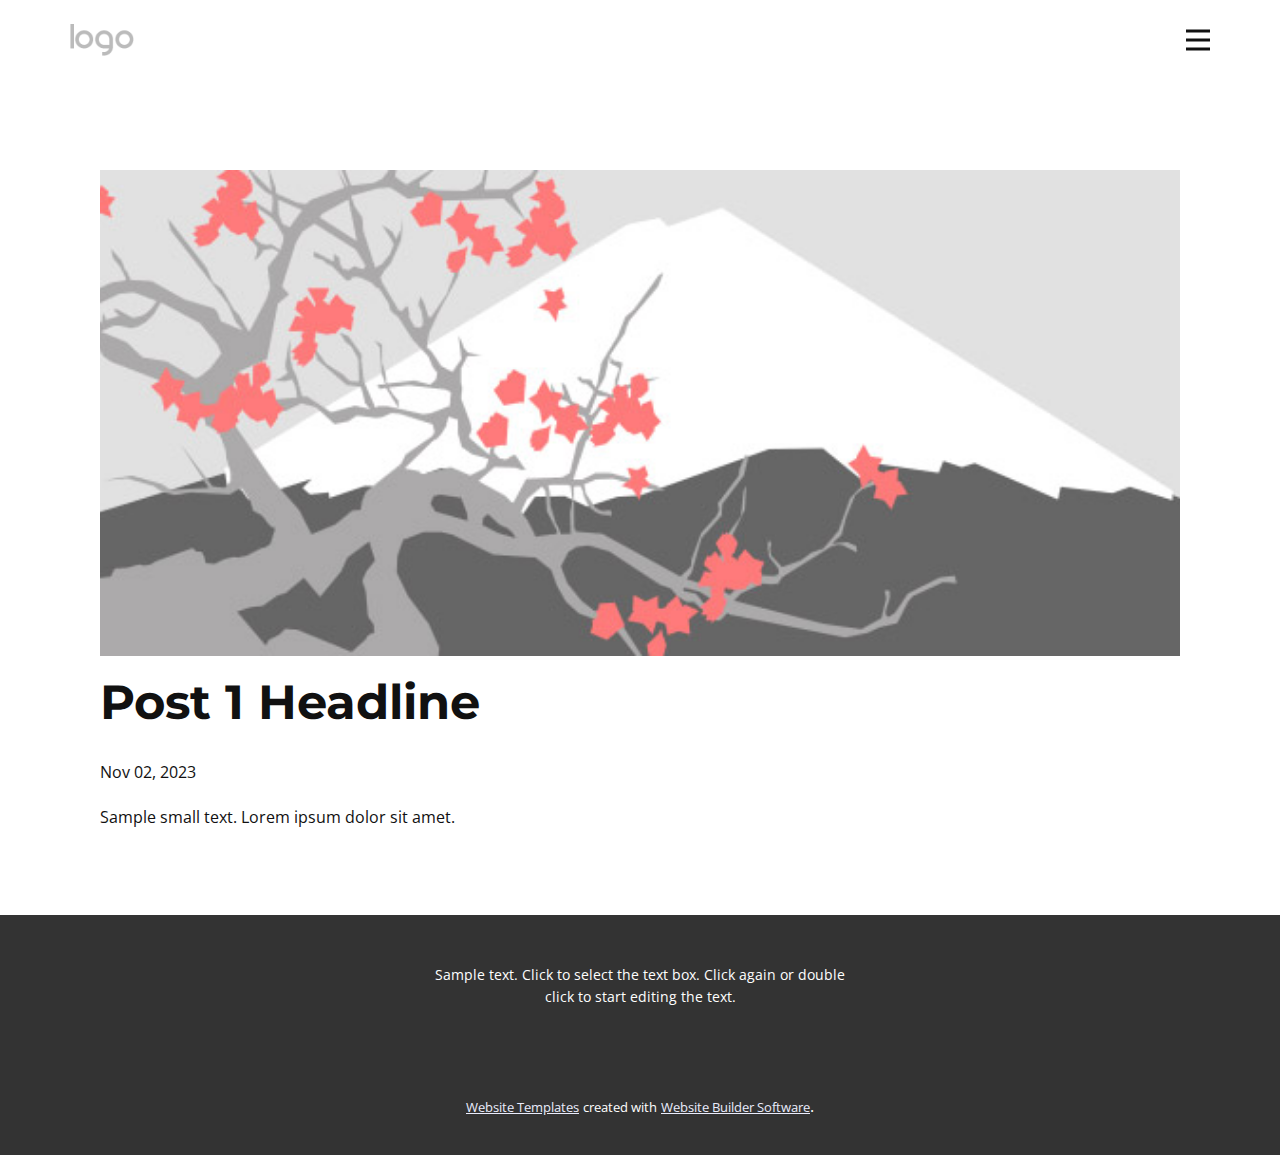
<file: blog/post.html>
<!DOCTYPE html>
<html style="font-size: 16px;" lang="en"><head>
    <meta name="viewport" content="width=device-width, initial-scale=1.0">
    <meta charset="utf-8">
    <meta name="keywords" content="Post 1 Headline">
    <meta name="description" content="">
    <title>Post 1 Headline</title>
    <link rel="stylesheet" href="../nicepage.css" media="screen">
<link rel="stylesheet" href="../Post-Template.css" media="screen">
    <script class="u-script" type="text/javascript" src="../jquery.js" defer=""></script>
    <script class="u-script" type="text/javascript" src="../nicepage.js" defer=""></script>
    <meta name="generator" content="Nicepage 5.21.3, nicepage.com">
    <link id="u-theme-google-font" rel="stylesheet" href="https://fonts.googleapis.com/css?family=Montserrat:100,100i,200,200i,300,300i,400,400i,500,500i,600,600i,700,700i,800,800i,900,900i|Open+Sans:300,300i,400,400i,500,500i,600,600i,700,700i,800,800i">
    
    
    
    <script type="application/ld+json">{
		"@context": "http://schema.org",
		"@type": "Organization",
		"name": "Site1",
		"logo": "images/default-logo.png"
}</script>
    <meta name="theme-color" content="#4551dd">
  <meta data-intl-tel-input-cdn-path="intlTelInput/"></head>
  <body data-path-to-root="./" data-include-products="false" class="u-body u-xl-mode" data-lang="en"><header class="u-clearfix u-header u-header" id="sec-fe69"><div class="u-clearfix u-sheet u-valign-middle u-sheet-1">
        <a href="https://nicepage.com" class="u-image u-logo u-image-1">
          <img src="../images/default-logo.png" class="u-logo-image u-logo-image-1">
        </a>
        <nav class="u-menu u-menu-hamburger u-offcanvas u-menu-1" data-responsive-from="XL">
          <div class="menu-collapse" style="font-size: 1rem; letter-spacing: 0px; font-weight: 700;">
            <a class="u-button-style u-custom-border u-custom-border-color u-custom-borders u-custom-left-right-menu-spacing u-custom-padding-bottom u-custom-text-color u-custom-top-bottom-menu-spacing u-nav-link u-text-active-palette-1-base u-text-hover-palette-2-base" href="#">
              <svg class="u-svg-link" viewBox="0 0 24 24"><use xmlns:xlink="http://www.w3.org/1999/xlink" xlink:href="#menu-hamburger"></use></svg>
              <svg class="u-svg-content" version="1.1" id="menu-hamburger" viewBox="0 0 16 16" x="0px" y="0px" xmlns:xlink="http://www.w3.org/1999/xlink" xmlns="http://www.w3.org/2000/svg"><g><rect y="1" width="16" height="2"></rect><rect y="7" width="16" height="2"></rect><rect y="13" width="16" height="2"></rect>
</g></svg>
            </a>
          </div>
          <div class="u-nav-container">
            <ul class="u-nav u-spacing-20 u-unstyled u-nav-1"><li class="u-nav-item"><a class="u-button-style u-nav-link u-text-active-palette-1-base u-text-grey-90 u-text-hover-palette-2-base" href="../Home.html" style="padding: 10px;">Home</a>
</li><li class="u-nav-item"><a class="u-button-style u-nav-link u-text-active-palette-1-base u-text-grey-90 u-text-hover-palette-2-base" href="../About.html" style="padding: 10px;">About</a>
</li><li class="u-nav-item"><a class="u-button-style u-nav-link u-text-active-palette-1-base u-text-grey-90 u-text-hover-palette-2-base" href="../Contact.html" style="padding: 10px;">Contact</a>
</li></ul>
          </div>
          <div class="u-nav-container-collapse">
            <div class="u-black u-container-style u-inner-container-layout u-opacity u-opacity-95 u-sidenav">
              <div class="u-inner-container-layout u-sidenav-overflow">
                <div class="u-menu-close"></div>
                <ul class="u-align-center u-nav u-popupmenu-items u-unstyled u-nav-2"><li class="u-nav-item"><a class="u-button-style u-nav-link" href="../Home.html">Home</a>
</li><li class="u-nav-item"><a class="u-button-style u-nav-link" href="../About.html">About</a>
</li><li class="u-nav-item"><a class="u-button-style u-nav-link" href="../Contact.html">Contact</a>
</li></ul>
              </div>
            </div>
            <div class="u-black u-menu-overlay u-opacity u-opacity-70"></div>
          </div>
        </nav>
      </div></header>
    <section class="u-align-center u-clearfix u-section-1" id="sec-7dca">
      <div class="u-clearfix u-sheet u-valign-middle-md u-valign-middle-sm u-valign-middle-xs u-sheet-1"><!--post_details--><!--post_details_options_json--><!--{"source":""}--><!--/post_details_options_json--><!--blog_post-->
        <div class="u-container-style u-expanded-width u-post-details u-post-details-1">
          <div class="u-container-layout u-valign-middle u-container-layout-1"><!--blog_post_image-->
            <img alt="" class="u-blog-control u-expanded-width u-image u-image-default u-image-1" src="../images/0fd3416c.jpeg"><!--/blog_post_image--><!--blog_post_header-->
            <h2 class="u-blog-control u-text u-text-1">Post 1 Headline</h2><!--/blog_post_header--><!--blog_post_metadata-->
            <div class="u-blog-control u-metadata u-metadata-1"><!--blog_post_metadata_date-->
              <span class="u-meta-date u-meta-icon">Nov 02, 2023</span><!--/blog_post_metadata_date--><!--blog_post_metadata_category-->
              <!--/blog_post_metadata_category--><!--blog_post_metadata_comments-->
              <!--/blog_post_metadata_comments-->
            </div><!--/blog_post_metadata--><!--blog_post_content-->
            <div class="u-align-justify u-blog-control u-post-content u-text u-text-2 fr-view">
  Sample small text. Lorem ipsum dolor sit amet.
  </div><!--/blog_post_content-->
          </div>
        </div><!--/blog_post--><!--/post_details-->
      </div>
    </section>
    
    
    
    <footer class="u-align-center u-clearfix u-footer u-grey-80 u-footer" id="sec-9c10"><div class="u-clearfix u-sheet u-sheet-1">
        <p class="u-small-text u-text u-text-variant u-text-1">Sample text. Click to select the text box. Click again or double click to start editing the text.</p>
      </div></footer>
    <section class="u-backlink u-clearfix u-grey-80">
      <a class="u-link" href="https://nicepage.com/website-templates" target="_blank">
        <span>Website Templates</span>
      </a>
      <p class="u-text">
        <span>created with</span>
      </p>
      <a class="u-link" href="" target="_blank">
        <span>Website Builder Software</span>
      </a>. 
    </section>
  
</body></html>
</file>
